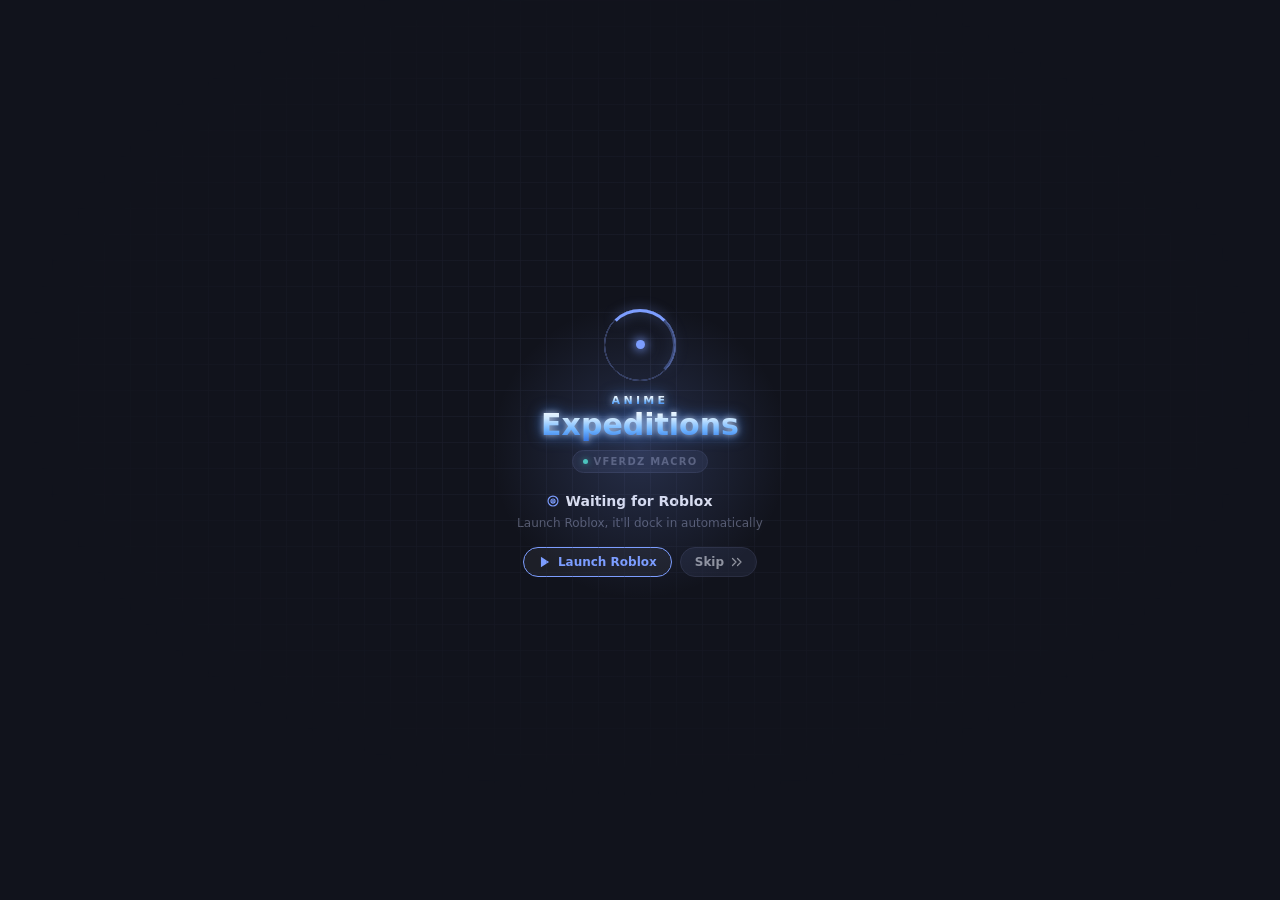
<file: ui/index.html>
<!DOCTYPE html>
<html lang="en">
<head>
<meta charset="UTF-8">
<title>VFERDZ MACRO | Anime Expeditions</title>
<!-- Tailwind is VENDORED locally (ui/tailwind.js), not loaded from
     cdn.tailwindcss.com. The whole layout is Tailwind utility classes, and a
     synchronous <script> to an unreachable CDN (offline, school/work firewall,
     DNS, CDN hiccup) blocks parsing and leaves the UI as unstyled stacked text.
     A local file always resolves, so the app renders identically with no
     internet. Same reason the Google Fonts <link> was dropped -- the CSS below
     falls back to system-ui when Inter/Sora aren't present. -->
<script src="tailwind.js"></script>
<link rel="stylesheet" href="style.css">
</head>
<body class="h-full w-full flex flex-col">
  <!-- Liquid Glass theme's animated backdrop (see #glass-aurora in
       style.css) -- FIRST child on purpose: later siblings paint above it
       with no z-index involvement. display:none outside the theme. -->
  <div id="glass-aurora" aria-hidden="true"><i></i><i></i><i></i></div>
  <!-- Liquid Glass's LENS: an SVG displacement filter the glass panels use
       via backdrop-filter: url(#glass-lens) -- feDisplacementMap bends the
       backdrop at panel rims like real glass (refraction, not just blur;
       Chromium-only, which this WebView2 always is). The map image is
       generated at runtime by ensureLiquidLensMap() in app.js: R/G channels
       encode x/y bend vectors around a rounded-rect edge band. -->
  <svg width="0" height="0" style="position:absolute" aria-hidden="true">
    <filter id="glass-lens" x="0" y="0" width="100%" height="100%" color-interpolation-filters="sRGB">
      <feImage id="glass-lens-map" href="" preserveAspectRatio="none" x="0" y="0" width="100%" height="100%" result="map"/>
      <feDisplacementMap in="SourceGraphic" in2="map" scale="64" xChannelSelector="R" yChannelSelector="G"/>
    </filter>
  </svg>


  <!-- Custom titlebar (frameless window, no native OS chrome). Hidden while the
       waiting screen shows (see showWaiting()/showDocked() in app.js) so the
       loading state reads as just the spinner, not a half-built app shell. -->
  <div id="titlebar" class="pywebview-drag-region flex items-center justify-between px-4 border-b flex-shrink-0"
       style="height: 44px; background: var(--bg-card); border-color: var(--border); display: none;">
    <div class="flex items-center gap-3">
      <div class="flex flex-col items-center" style="line-height: 1;">
        <span class="logo-anime text-[8px] uppercase tracking-widest font-bold">Anime</span>
        <span class="logo-expeditions brand-font text-base font-bold" style="line-height: 1.1;">Expeditions</span>
      </div>
      <span style="color: var(--border);">|</span>
      <span class="text-sm font-semibold" style="color: var(--text-dim);">VFERDZ MACRO</span>
      <button type="button" id="ver-badge" class="ver-badge-btn flex items-center gap-1.5 text-[10px] px-2 py-0.5 rounded-md border font-medium no-drag" style="color: var(--brand); border-color: var(--border); background: var(--bg-surface); cursor: pointer;" title="Click to check for updates" onclick="manualCheckForUpdate()">
        <svg class="w-3 h-3 ver-badge-icon flex-shrink-0" viewBox="0 0 24 24" fill="none" stroke="currentColor" stroke-width="2.2" stroke-linecap="round" stroke-linejoin="round">
          <path d="M21 12a9 9 0 0 1-9 9 9.75 9.75 0 0 1-6.74-2.74L3 16"/>
          <path d="M3 21v-5h5"/>
          <path d="M3 12a9 9 0 0 1 9-9 9.75 9.75 0 0 1 6.74 2.74L21 8"/>
          <path d="M21 3v5h-5"/>
        </svg>
        <span id="ver-badge-text">v0.0.1</span>
      </button>
    </div>

    <div class="flex items-center gap-1 no-drag">
      <button id="nav-dashboard" onclick="switchScreen('dashboard')" class="nav-btn active no-drag" data-tooltip="Dashboard">
        <svg class="w-4 h-4" viewBox="0 0 24 24" fill="none" stroke="currentColor" stroke-width="2">
          <rect x="3" y="3" width="7" height="7" rx="1"/><rect x="14" y="3" width="7" height="7" rx="1"/>
          <rect x="3" y="14" width="7" height="7" rx="1"/><rect x="14" y="14" width="7" height="7" rx="1"/>
        </svg>
      </button>
      <button id="nav-task" onclick="switchScreen('task')" class="nav-btn no-drag" data-tooltip="Task">
        <svg class="w-4 h-4" viewBox="0 0 24 24" fill="none" stroke="currentColor" stroke-width="2">
          <path stroke-linecap="round" stroke-linejoin="round" d="M9 11l3 3L22 4"/>
          <path stroke-linecap="round" stroke-linejoin="round" d="M21 12v7a2 2 0 0 1-2 2H5a2 2 0 0 1-2-2V5a2 2 0 0 1 2-2h11"/>
        </svg>
      </button>
      <button id="nav-creation" onclick="switchScreen('creation')" class="nav-btn no-drag" data-tooltip="Macro Manager">
        <svg class="w-4 h-4" viewBox="0 0 24 24" fill="none" stroke="currentColor" stroke-width="2">
          <path stroke-linecap="round" stroke-linejoin="round" d="M12 4v16M4 12h16"/>
        </svg>
      </button>
      <button id="nav-resource" onclick="switchScreen('resource')" class="nav-btn no-drag" data-tooltip="Resource">
        <svg class="w-4 h-4" viewBox="0 0 24 24" fill="none" stroke="currentColor" stroke-width="2">
          <path stroke-linecap="round" stroke-linejoin="round" d="M12 2l9 5-9 5-9-5 9-5zM3 12l9 5 9-5M3 17l9 5 9-5"/>
        </svg>
      </button>
      <button id="nav-settings" onclick="switchScreen('settings')" class="nav-btn no-drag" data-tooltip="Settings">
        <svg class="w-4 h-4" viewBox="0 0 24 24" fill="none" stroke="currentColor" stroke-width="2">
          <circle cx="12" cy="12" r="3"/>
          <path d="M19.4 15a1.65 1.65 0 0 0 .33 1.82l.06.06a2 2 0 1 1-2.83 2.83l-.06-.06a1.65 1.65 0 0 0-1.82-.33 1.65 1.65 0 0 0-1 1.51V21a2 2 0 1 1-4 0v-.09A1.65 1.65 0 0 0 9 19.4a1.65 1.65 0 0 0-1.82.33l-.06.06a2 2 0 1 1-2.83-2.83l.06-.06a1.65 1.65 0 0 0 .33-1.82 1.65 1.65 0 0 0-1.51-1H3a2 2 0 1 1 0-4h.09A1.65 1.65 0 0 0 4.6 9a1.65 1.65 0 0 0-.33-1.82l-.06-.06a2 2 0 1 1 2.83-2.83l.06.06a1.65 1.65 0 0 0 1.82.33H9a1.65 1.65 0 0 0 1-1.51V3a2 2 0 1 1 4 0v.09a1.65 1.65 0 0 0 1 1.51 1.65 1.65 0 0 0 1.82-.33l.06-.06a2 2 0 1 1 2.83 2.83l-.06.06a1.65 1.65 0 0 0-.33 1.82V9a1.65 1.65 0 0 0 1.51 1H21a2 2 0 1 1 0 4h-.09a1.65 1.65 0 0 0-1.51 1z"/>
        </svg>
      </button>
      <button id="nav-faq" onclick="openFaqModal()" class="nav-btn no-drag" data-tooltip="Help & FAQ">
        <svg class="w-4 h-4" viewBox="0 0 24 24" fill="none" stroke="currentColor" stroke-width="2" stroke-linecap="round" stroke-linejoin="round">
          <circle cx="12" cy="12" r="10"/>
          <path d="M9.09 9a3 3 0 0 1 5.83 1c0 2-3 3-3 3"/>
          <line x1="12" y1="17" x2="12.01" y2="17"/>
        </svg>
      </button>
    </div>

    <div class="flex items-center gap-4 no-drag">
      <div class="flex items-center gap-3 tooltip-left" data-tooltip="Time this session / all-time total">
        <div class="flex flex-col items-end" style="line-height: 1;">
          <span class="text-[8px] uppercase tracking-wider" style="color: var(--text-muted);">Session</span>
          <span id="session-time" class="text-xs font-semibold" style="color: var(--text-dim);">00:00</span>
        </div>
        <div class="flex flex-col items-end" style="line-height: 1;">
          <span class="text-[8px] uppercase tracking-wider" style="color: var(--text-muted);">All Time</span>
          <span id="alltime-time" class="text-xs font-semibold" style="color: var(--lilac);">00:00</span>
        </div>
      </div>
      <div class="flex items-center gap-1 no-drag">
        <button onclick="pywebview.api.minimize_window()" class="titlebar-btn no-drag tooltip-left w-8 h-7 flex items-center justify-center rounded text-sm" style="color: var(--text-dim);" data-tooltip="Minimize">&#8211;</button>
        <button onclick="pywebview.api.close_window()" class="titlebar-btn no-drag tooltip-left w-8 h-7 flex items-center justify-center rounded text-sm" style="color: var(--text-dim);" data-tooltip="Close" onmouseover="this.style.background='var(--rose)'; this.style.color='#fff';" onmouseout="this.style.background=''; this.style.color='var(--text-dim)';">&#10005;</button>
      </div>
    </div>
  </div>

  <!-- ============ COMPACT STRIP (F7) ============
       A slim control bar pinned to the bottom of the (normal, full-size)
       window, shown only while body.compact-mode is set (see
       toggleCompactStrip in app.js). It hides the busy side panel + process
       log via CSS but leaves the docked Roblox exactly where it is -- the
       game stays visible and clickable, nothing about docking is touched. -->
  <div id="compact-strip">
    <span class="cs-status">
      <span class="cs-dot" id="cs-dot"></span>
      <span class="cs-action" id="compact-action">Idle</span>
    </span>
    <div class="cs-btns">
      <button id="cs-start" class="cs-btn cs-start" onclick="startMacro()" data-tooltip="Start">
        <svg viewBox="0 0 24 24" fill="currentColor"><path d="M6.5 4.6c0-1.2 1.3-1.9 2.3-1.3l11 6.9c.9.6.9 2 0 2.6l-11 6.9c-1 .6-2.3-.1-2.3-1.3V4.6z"/></svg>
      </button>
      <button id="cs-pause" class="cs-btn cs-pause" onclick="togglePauseMacro()" data-tooltip="Pause" disabled>
        <svg viewBox="0 0 24 24" fill="currentColor"><rect x="6" y="4.5" width="4" height="15" rx="1.2"/><rect x="14" y="4.5" width="4" height="15" rx="1.2"/></svg>
      </button>
      <button id="cs-stop" class="cs-btn cs-stop" onclick="stopMacro()" data-tooltip="Stop" disabled>
        <svg viewBox="0 0 24 24" fill="currentColor"><rect x="5" y="5" width="14" height="14" rx="2"/></svg>
      </button>
      <button id="cs-expand" class="cs-btn cs-expand" onclick="toggleCompactStrip()" data-tooltip="Back to dashboard (F7)">
        <svg viewBox="0 0 24 24" fill="none" stroke="currentColor" stroke-width="2.2" stroke-linecap="round" stroke-linejoin="round"><path d="M15 3h6v6M9 21H3v-6M21 3l-7 7M3 21l7-7"/></svg>
      </button>
    </div>
  </div>

  <!-- ============ DASHBOARD screen (default): the docked Roblox view ============ -->
  <div id="screen-dashboard" class="flex-1 flex flex-col min-h-0">

    <!-- Shown while the window is still compact and Roblox hasn't been found/docked yet.
         Without this, the compact window showed nothing at all: the two-column
         layout below is 1552px wide and only renders correctly once the window
         has actually expanded to full size, so it stays hidden until then. -->
    <div id="waiting-screen" class="loading-screen flex-1 flex flex-col items-center justify-center">
      <!-- Ambient backdrop: soft brand-tinted wash, a faint scanline grid fading
           toward the edges, and a handful of slow-drifting particles -- all
           purely decorative (pointer-events: none), sized to stay inside the
           compact 400x324 window without pushing the content below it into
           overflow (this screen only shows before the window expands). -->
      <div class="loading-grid"></div>
      <div class="loading-glow"></div>
      <div class="loading-particles">
        <span></span><span></span><span></span><span></span><span></span><span></span>
      </div>

      <!-- Radar-style emblem: a static outer ring, a spinning brand-lit arc,
           a pulsing core, and two outward-expanding "ping" rings -- reads as
           actively searching, which fits "waiting to detect Roblox" better
           than a plain spinner. -->
      <div class="loading-emblem">
        <span class="loading-emblem-ping"></span>
        <span class="loading-emblem-ping loading-emblem-ping-delay"></span>
        <span class="loading-emblem-ring"></span>
        <span class="loading-emblem-arc"></span>
        <span class="loading-emblem-core"></span>
      </div>

      <div class="flex flex-col items-center" style="margin-top: 14px; line-height: 1;">
        <span class="logo-anime text-[11px] uppercase tracking-[0.3em] font-bold">Anime</span>
        <span class="logo-expeditions brand-font text-3xl font-bold" style="line-height: 1.15; margin-top: 2px;">Expeditions</span>
      </div>

      <div class="loading-tag" style="margin-top: 8px;">
        <span class="loading-tag-dot"></span>VFERDZ MACRO
      </div>

      <div class="flex items-center gap-1.5 text-sm font-semibold" style="color: var(--text); margin-top: 18px;">
        <svg class="w-3.5 h-3.5 flex-shrink-0" viewBox="0 0 24 24" fill="none" stroke="var(--brand)" stroke-width="2">
          <circle cx="12" cy="12" r="8.5"/><circle cx="12" cy="12" r="3.5"/><circle cx="12" cy="12" r="0.6" fill="var(--brand)"/>
        </svg>
        Waiting for Roblox<span class="loading-dots"><span>.</span><span>.</span><span>.</span></span>
      </div>
      <div class="text-xs font-medium" style="color: var(--text-muted); margin-top: 4px;">Launch Roblox, it'll dock in automatically</div>

      <div class="flex items-center gap-2" style="margin-top: 16px;">
        <button onclick="launchRoblox()" class="loading-skip-btn flex items-center gap-1.5 text-xs font-semibold px-3.5 py-1.5 rounded-full border transition"
                style="color: var(--brand); border-color: var(--brand); background: rgba(255, 255, 255, 0.05);"
                onmouseover="this.style.background='var(--brand)'; this.style.color='#000';"
                onmouseout="this.style.background='rgba(255, 255, 255, 0.05)'; this.style.color='var(--brand)';">
          <svg class="w-3.5 h-3.5" viewBox="0 0 24 24" fill="currentColor">
            <polygon points="5 3 19 12 5 21 5 3"/>
          </svg>
          Launch Roblox
        </button>

        <button onclick="skipWaiting()" class="loading-skip-btn flex items-center gap-1.5 text-xs font-semibold px-3.5 py-1.5 rounded-full border transition"
                style="color: var(--text-dim); border-color: var(--border); background: var(--bg-surface);"
                onmouseover="this.style.borderColor='var(--brand)'; this.style.color='var(--text)';"
                onmouseout="this.style.borderColor='var(--border)'; this.style.color='var(--text-dim)';">
          Skip
          <svg class="w-3 h-3" viewBox="0 0 24 24" fill="none" stroke="currentColor" stroke-width="2.5">
            <path stroke-linecap="round" stroke-linejoin="round" d="M5 5l7 7-7 7M15 5l7 7-7 7"/>
          </svg>
        </button>
      </div>

      <div id="ver-badge-loading" class="text-[10px] font-semibold" style="color: var(--text-muted); margin-top: 14px; letter-spacing: 0.04em;"></div>
    </div>

    <div id="main-layout" class="flex-1 flex min-h-0" style="display: none;">
      <!-- Left column: game-slot is empty on purpose, Roblox is docked here as a
           native child window, directly beneath this DOM (not inside it). Logs
           sit below it, using the width Roblox doesn't need for its own height. -->
      <div class="flex flex-col flex-shrink-0" style="width: 1152px;">
        <div id="game-slot" style="height: 756px; flex-shrink: 0;"></div>
        <div id="dash-log" class="flex-1 flex flex-col p-3 min-h-0">
          <section class="rp-panel rp-panel-fill">
            <header class="rp-panel-head">
              <span class="rp-head-tag" style="--rp-tag: var(--brand);">Live</span>
              <span class="rp-head-title">Process Log</span>
              <span class="rp-head-rule"></span>
              <div class="flex items-center gap-3 flex-shrink-0">
                <button onclick="popOutLogs()" class="log-toolbar-btn flex items-center gap-1 text-[10px] font-semibold"
                        style="color: var(--text-muted);" title="Open logs in their own window">
                  <svg class="w-3 h-3" viewBox="0 0 24 24" fill="none" stroke="currentColor" stroke-width="2">
                    <path stroke-linecap="round" stroke-linejoin="round" d="M18 13v6a2 2 0 0 1-2 2H5a2 2 0 0 1-2-2V8a2 2 0 0 1 2-2h6"/>
                    <polyline points="15 3 21 3 21 9"/>
                    <line x1="10" y1="14" x2="21" y2="3"/>
                  </svg>
                  Pop Out
                </button>
                <button onclick="clearLogs()" class="log-toolbar-btn text-[10px] font-semibold"
                        style="color: var(--text-muted);" title="Clear logs">Clear</button>
              </div>
            </header>
            <div id="log-list" class="rp-log-list overflow-y-auto font-mono font-medium text-[11px] p-2 space-y-0.5"
                 style="color: var(--text-dim);">
              <div>&gt; Waiting for macro to start...</div>
            </div>
            <!-- Shown only while you have scrolled away from the newest line
                 (see ui/log_view.js). The log stops auto-following as soon as
                 you scroll up, so this is what tells you lines are still
                 arriving, and how many you have not seen. -->
            <button id="log-jump" class="log-jump" onclick="jumpLogToLatest()" title="Jump to the newest line">
              <svg viewBox="0 0 24 24" fill="none" stroke="currentColor" stroke-width="2.5"
                   stroke-linecap="round" stroke-linejoin="round">
                <polyline points="6 9 12 15 18 9"/>
              </svg>
              <span id="log-jump-count">0</span> new
            </button>
          </section>
        </div>
      </div>

      <div id="dash-side" class="flex flex-col p-3 gap-3 min-h-0 overflow-y-auto" style="width: 400px; flex-shrink: 0;">
        <!-- Status readout: hero Action row + ledger rows with dotted leaders.
             Wrapped in .rp-hoverpanel so the extra detail rows (.rp-rows-extra)
             can be absolutely positioned and overlay the panels below on hover
             instead of pushing them down -- see .rp-rows-extra in style.css. -->
        <div class="rp-hoverpanel">
        <section class="rp-panel">
          <header class="rp-panel-head">
            <span class="rp-head-tag" style="--rp-tag: var(--lilac);">Live</span>
            <span class="rp-head-title">Status Readout</span>
            <span class="rp-head-rule"></span>
            <span class="rp-expand-hint" title="Hover for more detail">&#9662; details</span>
          </header>
          <div class="rp-hero">
            <span class="rp-pulse"></span>
            <div>
              <div class="rp-hero-label">Action</div>
              <div class="rp-hero-value" id="stat-action">Idle</div>
            </div>
          </div>
          <div class="rp-rows">
            <div class="rp-row">
              <span class="rp-mark" style="--rp-mk: var(--lilac);"></span>
              <span class="rp-row-label">Current Task</span>
              <span class="rp-leader"></span>
              <span class="rp-row-value" id="stat-current-task">-</span>
            </div>
            <div class="rp-row">
              <span class="rp-mark" style="--rp-mk: var(--teal);"></span>
              <span class="rp-row-label">Repeat</span>
              <span class="rp-leader"></span>
              <span class="rp-row-value" id="stat-current-repeat">-</span>
            </div>
            <div class="rp-row">
              <span class="rp-mark" style="--rp-mk: var(--brand);"></span>
              <span class="rp-row-label">Map</span>
              <span class="rp-leader"></span>
              <span class="rp-row-value" id="stat-map">-</span>
            </div>
            <div class="rp-row">
              <span class="rp-mark" style="--rp-mk: var(--amber);"></span>
              <span class="rp-row-label">Last Run</span>
              <span class="rp-leader"></span>
              <span class="rp-row-value" id="stat-last-run">-</span>
            </div>
            <div class="rp-row">
              <span class="rp-mark" style="--rp-mk: var(--teal);"></span>
              <span class="rp-row-label">Runs / Hour</span>
              <span class="rp-leader"></span>
              <span class="rp-row-value" id="stat-runs-per-hour">-</span>
            </div>
            <div class="rp-row">
              <span class="rp-mark" style="--rp-mk: var(--slate);"></span>
              <span class="rp-row-label">Time Until Challenge</span>
              <span class="rp-leader"></span>
              <span class="rp-row-value" id="stat-challenge">Disabled</span>
            </div>
          </div>
        </section>
        <!-- Hidden by default (max-height/opacity transition, see style.css);
             reveals on hovering .rp-hoverpanel. Absolutely positioned so it
             overlays the Scoreboard panel below instead of displacing it. -->
        <div class="rp-rows-extra">
          <div class="rp-rows">
            <div class="rp-row">
              <span class="rp-mark" style="--rp-mk: var(--brand);"></span>
              <span class="rp-row-label">Mode</span>
              <span class="rp-leader"></span>
              <span class="rp-row-value" id="stat-mode">-</span>
            </div>
            <div class="rp-row">
              <span class="rp-mark" style="--rp-mk: var(--teal);"></span>
              <span class="rp-row-label">Stage</span>
              <span class="rp-leader"></span>
              <span class="rp-row-value" id="stat-stage">-</span>
            </div>
            <div class="rp-row">
              <span class="rp-mark" style="--rp-mk: var(--amber);"></span>
              <span class="rp-row-label">Difficulty</span>
              <span class="rp-leader"></span>
              <span class="rp-row-value" id="stat-difficulty">-</span>
            </div>
            <div class="rp-row">
              <span class="rp-mark" style="--rp-mk: var(--slate);"></span>
              <span class="rp-row-label">Play Mode</span>
              <span class="rp-leader"></span>
              <span class="rp-row-value" id="stat-play-mode">-</span>
            </div>
            <div class="rp-row">
              <span class="rp-mark" style="--rp-mk: var(--lilac);"></span>
              <span class="rp-row-label">Macro</span>
              <span class="rp-leader"></span>
              <span class="rp-row-value" id="stat-macro">-</span>
            </div>
          </div>
        </div>
        </div>

        <!-- Scoreboard: session up top, split ratio bars, lifetime footer strip. -->
        <section class="rp-panel">
          <header class="rp-panel-head">
            <span class="rp-head-tag" style="--rp-tag: var(--teal);">Session</span>
            <span class="rp-head-title">Scoreboard</span>
            <span class="rp-head-rule"></span>
          </header>
          <div class="rp-score">
            <div class="rp-score-cell">
              <div class="rp-score-num" id="stat-wins" style="color: var(--teal);">0</div>
              <div class="rp-score-cap">Wins</div>
              <div class="rp-score-sub"><span id="stat-alltime-wins">0</span> all-time</div>
            </div>
            <div class="rp-score-cell">
              <div class="rp-score-rate" id="stat-winrate">-</div>
              <div class="rp-score-cap">Win Rate</div>
              <div class="rp-score-sub"><span id="stat-alltime-winrate">-</span> all-time</div>
            </div>
            <div class="rp-score-cell">
              <div class="rp-score-num" id="stat-losses" style="color: var(--rose);">0</div>
              <div class="rp-score-cap">Losses</div>
              <div class="rp-score-sub"><span id="stat-alltime-losses">0</span> all-time</div>
            </div>
          </div>
          <div class="rp-ratio">
            <div class="rp-ratio-row">
              <span class="rp-ratio-tag">Session</span>
              <div class="rp-track">
                <div id="bar-session-wins" class="rp-seg rp-seg-w" style="width: 0%;"></div>
                <div id="bar-session-losses" class="rp-seg rp-seg-l" style="width: 0%;"></div>
              </div>
            </div>
            <div class="rp-ratio-row">
              <span class="rp-ratio-tag">All Time</span>
              <div class="rp-track">
                <div id="bar-alltime-wins" class="rp-seg rp-seg-w" style="width: 0%;"></div>
                <div id="bar-alltime-losses" class="rp-seg rp-seg-l" style="width: 0%;"></div>
              </div>
            </div>
          </div>
          <div class="rp-foot">
            <b id="stat-total-runs">0 total runs</b>
            <span class="rp-foot-sep">&middot;</span>
            <span>lifetime record</span>
          </div>
        </section>

        <!-- Controls: one primary command, one quiet one. -->
        <section class="rp-panel">
          <header class="rp-panel-head">
            <span class="rp-head-tag" style="--rp-tag: var(--brand);">Macro</span>
            <span class="rp-head-title">Controls</span>
            <span class="rp-head-rule"></span>
          </header>
          <div id="task-grid" class="rp-controls">
            <button id="btn-macro-start" class="rp-btn rp-btn-start ui-btn-glow" onclick="startMacro()">
              <svg class="w-4 h-4" viewBox="0 0 24 24" fill="currentColor">
                <path d="M6.5 4.6c0-1.2 1.3-1.9 2.3-1.3l11 6.9c.9.6.9 2 0 2.6l-11 6.9c-1 .6-2.3-.1-2.3-1.3V4.6z"/>
              </svg>
              Start
              <span id="btn-macro-start-key" class="rp-btn-hotkey"></span>
            </button>
            <button id="btn-macro-pause" class="rp-btn rp-btn-pause ui-btn-glow" onclick="togglePauseMacro()" disabled>
              <svg class="w-4 h-4" viewBox="0 0 24 24" fill="currentColor">
                <rect x="6" y="4.5" width="4" height="15" rx="1.2"/>
                <rect x="14" y="4.5" width="4" height="15" rx="1.2"/>
              </svg>
              <span id="btn-macro-pause-label">Pause</span>
              <span id="btn-macro-pause-key" class="rp-btn-hotkey"></span>
            </button>
            <button id="btn-macro-stop" class="rp-btn rp-btn-stop ui-btn-glow" onclick="stopMacro()" disabled>
              <svg class="w-4 h-4" viewBox="0 0 24 24" fill="currentColor">
                <rect x="5" y="5" width="14" height="14" rx="2"/>
              </svg>
              Stop
              <span id="btn-macro-stop-key" class="rp-btn-hotkey"></span>
            </button>
          </div>
        </section>

        <!-- Run history: fills the remaining rail height, scrolls internally. -->
        <section class="rp-panel rp-panel-fill" style="min-height: 120px;">
          <header class="rp-panel-head">
            <span class="rp-head-tag" style="--rp-tag: var(--amber);">Session</span>
            <span class="rp-head-title">Run History</span>
            <span class="rp-head-rule"></span>
            <span id="run-history-count" class="text-[10px] font-semibold flex-shrink-0" style="color: var(--text-muted);"></span>
          </header>
          <div id="run-history-list" class="rp-log-list overflow-y-auto" style="padding: 4px 0 6px;">
            <div class="rh-empty">No runs yet</div>
          </div>
        </section>
      </div>
    </div>
  </div>

  <!-- ============ TASK screen: queue (left) + labeled builder (right) ============
       Split view: the left list is just the run order -- compact rows, drag to
       reorder -- while every editing control lives in the right Builder panel
       with a proper label over each field (the old all-in-one cards were rows
       of bare dropdowns you had to decode). -->
  <div id="screen-task" class="flex-1 flex min-h-0 p-3 gap-3" style="display: none;">
    <div class="flex flex-col min-h-0" style="flex: 1.1;">
      <section class="rp-panel rp-panel-fill">
        <header class="rp-panel-head">
          <span class="rp-head-tag" style="--rp-tag: var(--brand);">Macro</span>
          <span class="rp-head-title">Task Queue</span>
          <span class="rp-head-rule"></span>
          <span id="task-queue-count" class="text-[10px] font-semibold flex-shrink-0" style="color: var(--text-muted);"></span>
        </header>

        <div class="flex items-center gap-2 px-3 py-2 flex-shrink-0" style="border-bottom: 1px solid var(--border);">
          <button class="task-toolbar-btn add" onclick="addTaskCard()">+ Add Task</button>
          <button class="task-toolbar-btn" onclick="importTasks()" title="Load tasks (and their macros) from a shared .json file">Import</button>
          <button class="task-toolbar-btn" onclick="exportTasks()" title="Save this queue + its macros to a .json file to back up or share">Export</button>
          <span class="flex-1"></span>
          <button class="task-toolbar-btn danger" onclick="clearTaskQueue()">Clear All</button>
        </div>

        <!-- Saved queues. Export/Import above writes a file through a native
             dialog (for sharing a queue with someone else); this is the
             on-this-machine version -- name the queue you're running now,
             pick it back off the dropdown later. See core/task_presets.py. -->
        <div class="flex items-center gap-2 px-3 py-2 flex-shrink-0" style="border-bottom: 1px solid var(--border);">
          <span class="text-[10px] font-semibold flex-shrink-0" style="color: var(--text-muted);">PRESET</span>
          <select id="task-preset-select" class="task-select" style="flex: 1; min-width: 0;"
                  onchange="onTaskPresetPicked()" title="Saved task queues on this machine">
            <option value="">No saved presets</option>
          </select>
          <button class="task-toolbar-btn" onclick="loadTaskPreset()"
                  title="Replace the queue above with the selected preset">Load</button>
          <!-- A DOM input, not window.prompt() -- prompt() is blocked in
               WebView2, and this matches how the Macro Manager takes a
               template name (#template-name). -->
          <input id="task-preset-name" class="task-select" style="width: 150px;"
                 placeholder="Preset name" onkeydown="if (event.key === 'Enter') saveTaskPreset()">
          <button class="task-toolbar-btn add" onclick="saveTaskPreset()"
                  title="Save the current queue under the name on the left">Save</button>
          <button class="task-toolbar-btn danger" onclick="deleteTaskPreset()"
                  title="Delete the selected preset">Delete</button>
          <!-- Presets are plain .json files, so renaming/backing up/copying one
               in from another machine is just file management. -->
          <button class="task-toolbar-btn" onclick="openTaskPresetsFolder()"
                  title="Open the folder these presets are saved in">Folder</button>
        </div>

        <div id="task-list" class="flex-1 overflow-y-auto p-2" style="min-height: 0;">
          <div class="rh-empty">No tasks yet -- click "+ Add Task" to queue one.</div>
        </div>
      </section>
    </div>

    <div class="flex flex-col min-h-0" style="flex: 1;">
      <section class="rp-panel rp-panel-fill">
        <header class="rp-panel-head">
          <span class="rp-head-tag" style="--rp-tag: var(--lilac);">Editor</span>
          <span class="rp-head-title">Task Builder</span>
          <span class="rp-head-rule"></span>
        </header>
        <div id="task-builder" class="flex-1 overflow-y-auto p-3" style="min-height: 0;">
          <div class="rh-empty">Select a task on the left to edit it.</div>
        </div>
      </section>
    </div>
  </div>

  <!-- ============ CREATION screen: block-based routine builder ============ -->
  <div id="screen-creation" class="flex-1 flex min-h-0" style="display: none;">
    <div class="flex flex-col flex-shrink-0 p-3 gap-2 border-r" style="width: 190px; border-color: var(--border);">
      <h2 class="text-[10px] uppercase tracking-widest font-semibold mb-1" style="color: var(--text-muted);">Blocks</h2>
      <div id="block-palette" class="flex flex-col gap-2"></div>
      <p class="text-[10px] mt-2" style="color: var(--text-muted);">Drag a block into a phase below, drag rows to reorder.</p>
    </div>

    <div class="flex-1 flex flex-col p-3 gap-2 min-h-0">
      <div class="flex items-center gap-2 flex-shrink-0">
        <input id="template-name" class="task-select" style="width: 170px;" placeholder="Template name">
        <button onclick="saveCurrentTemplate()" class="task-toolbar-btn add">Save</button>
        <select id="template-select" class="task-select" style="width: 170px;" onchange="loadSelectedTemplate()">
          <option value="">Load...</option>
        </select>
        <button onclick="newTemplate()" class="task-toolbar-btn" title="Clear the editor and start a new template">New</button>
        <button onclick="openExamples()" class="task-toolbar-btn" title="Start from a ready-made routine instead of a blank editor">Examples</button>
        <button onclick="deleteSelectedTemplate()" class="task-toolbar-btn danger" title="Delete the loaded template">Delete</button>
        <button onclick="importTemplates()" class="task-toolbar-btn" title="Load templates from a shared .json file">Import File</button>
        <button onclick="exportTemplates()" class="task-toolbar-btn" title="Save every template to a .json file to back up or share">Export File</button>
        <button onclick="openShareCodeModal('import')" class="task-toolbar-btn primary" title="Import templates via code string, raw JSON, or web link">Import Code</button>
        <button onclick="openShareCodeModal('export')" class="task-toolbar-btn primary" title="Share templates via compressed code string or web link">Share Code</button>
        <span class="flex-1"></span>
        <!-- Team Loadout lives with the template (it's part of what the routine
             runs with), not on each Task card -- the task just picks a template
             and the loadout comes along with it. Rendered by
             renderCreationLoadout() so the Equipment toggle can appear only
             once a team is actually chosen. -->
        <div id="creation-loadout" class="flex items-center gap-2"></div>
      </div>
      <div id="creation-phases" class="flex-1 overflow-y-auto flex flex-col gap-2"></div>
    </div>
  </div>

  <!-- Regular Challenge now lives inside the RESOURCE screen below (its Story
       Maps config in #challenge-maps-modal). Rendered by renderChallengeScreen(). -->

  <!-- ============ RESOURCE screen ============
       A hub for auto resource actions. Today: Auto Crafting (interleaved like
       Challenge -- after every N qualifying wins it runs one crafting pass).
       Future sections (Auto Fuel, Gold, Geode, ...) slot in as sibling blocks
       below Auto Crafting -- a label + setting-rows, same shape. Rendered by
       renderCraftingScreen() in app.js; settings live in settings.json under
       "crafting" (see main.py's get_crafting_settings / core/runner_crafting.py).
       The sprite list itself lives in the #crafting-sprites-modal to keep this
       screen clean. The "Run now" test lives in Settings > Debug. -->
  <div id="screen-resource" class="flex-1 flex min-h-0 p-3 gap-3" style="display: none;">
    <div class="flex flex-col min-h-0" style="flex: 1;">
      <section class="rp-panel rp-panel-fill">
        <header class="rp-panel-head">
          <span class="rp-head-tag" style="--rp-tag: var(--teal);">Auto</span>
          <span class="rp-head-title">Resource</span>
          <span class="rp-head-rule"></span>
        </header>
        <div class="p-3 flex flex-col gap-3 overflow-y-auto" style="min-height: 0;">

          <!-- ── Auto Crafting ── -->
          <details id="resource-card-crafting" class="resource-card">
            <summary class="resource-card-head">
              <span class="resource-card-icon">C</span>
              <span class="resource-card-copy">
                <span class="resource-card-title">Auto Crafting</span>
                <span id="resource-crafting-details" class="resource-card-desc">No sprites selected.</span>
              </span>
              <span id="resource-crafting-summary" class="resource-card-state">Disabled</span>
              <span class="resource-card-chevron">&#8250;</span>
            </summary>
            <div class="resource-card-body">

          <div class="setting-row" style="padding: 10px 0;">
            <div>
              <div class="setting-label">Enable Auto Crafting</div>
              <div class="setting-desc">After every N qualifying wins, leaves to the Crafting area, crafts your chosen sprites, then resumes farming.</div>
            </div>
            <button id="toggle-crafting-enabled" class="toggle-switch" onclick="toggleCraftingEnabled(this)"></button>
          </div>

          <div class="setting-row" style="padding: 10px 0;">
            <div>
              <div class="setting-label">Craft every</div>
              <div class="setting-desc">Wins that count: <b>Mastery</b> (Story) and <b>Challenge</b> victories. Progress: <span id="crafting-progress">0 / 20</span>.</div>
            </div>
            <div class="challenge-count-group">
              <input id="crafting-every" type="number" class="block-input" min="1" max="999" style="width: 64px;" value="20" onchange="setCraftingEvery(this.value)">
              <span class="challenge-count-sep">wins</span>
            </div>
          </div>

          <div class="setting-row" style="padding: 10px 0;">
            <div>
              <div class="setting-label">Sprites to Craft</div>
              <div class="setting-desc">Pick which sprites to craft, their amounts, and the priority order.</div>
            </div>
            <button class="task-toolbar-btn" onclick="openCraftingSprites()">Choose sprites</button>
          </div>

          <div class="setting-row" style="padding: 10px 0;">
            <div>
              <div class="setting-label">Reset Progress</div>
              <div class="setting-desc">Set the win counter back to 0.</div>
            </div>
            <button class="task-toolbar-btn danger" onclick="resetCraftingCount()">Reset</button>
          </div>
            </div>
          </details>

          <!-- Auto Fuel -->
          <details id="resource-card-fuel" class="resource-card">
            <summary class="resource-card-head">
              <span class="resource-card-icon">F</span>
              <span class="resource-card-copy">
                <span class="resource-card-title">Auto Fuel</span>
                <span id="resource-fuel-details" class="resource-card-desc">Resource Drill: Off | Gold Mine: Off</span>
              </span>
              <span id="resource-fuel-summary" class="resource-card-state">Disabled</span>
              <span class="resource-card-chevron">&#8250;</span>
            </summary>
            <div class="resource-card-body">

          <div class="setting-row" style="padding: 10px 0;">
            <div>
              <div class="setting-label">Enable Auto Fuel <span id="fuel-summary-status" class="challenge-ready-chip">Disabled</span></div>
              <div class="setting-desc">Refills at safe Task Queue boundaries: Auto uses Max after 8 hours or numeric fuel duration; custom interval overrides both resources.</div>
            </div>
            <button id="toggle-fuel-enabled" class="toggle-switch" onclick="toggleFuelEnabled(this)"></button>
          </div>

          <div class="setting-row" style="padding: 10px 0;">
            <div>
              <div class="setting-label">Refill every</div>
              <div class="setting-desc">Enter a value to choose your wait time. Auto uses 8 hours for Max or the selected numeric fuel duration.</div>
            </div>
            <div class="fuel-amount-control">
              <div id="fuel-interval-controls" class="flex items-center gap-2">
                <input id="fuel-interval-value" type="number" class="block-input" min="1" placeholder="30" style="width: 72px;"
                       onchange="setFuelIntervalValue()">
                <select id="fuel-interval-unit" class="task-select" onchange="setFuelIntervalValue()">
                  <option value="minutes">Minutes</option>
                  <option value="hours">Hours</option>
                </select>
              </div>
              <button type="button" id="fuel-interval-auto" class="seg-btn" onclick="setFuelIntervalAuto(this)">Auto</button>
            </div>
          </div>

          <div class="setting-row" style="padding: 10px 0;">
            <div>
              <div class="setting-label">Resource Drill <span id="fuel-resource-drill-status" class="challenge-ready-chip">Disabled</span></div>
              <div class="setting-desc">Next refill: <span id="fuel-resource-drill-timer">Disabled</span>.</div>
            </div>
            <div class="fuel-resource-controls">
              <div class="fuel-enable-control">
                <button id="fuel-resource-drill-enabled" class="toggle-switch"
                        onclick="toggleFuelResourceEnabled('resource_drill', this)"></button>
                <div>
                  <div class="fuel-control-title">Refill this resource</div>
                  <div class="fuel-control-hint">Include in Auto Fuel</div>
                </div>
              </div>
              <div class="fuel-control-divider"></div>
              <div class="fuel-amount-control">
                <div class="fuel-control-title">Fuel amount</div>
                <div class="flex items-center gap-2">
                  <div class="seg-toggle" style="width: auto;">
                    <button type="button" id="fuel-resource-drill-max" class="seg-btn" onclick="setFuelAmountMode('resource_drill', 'max')">Max</button>
                    <button type="button" id="fuel-resource-drill-number" class="seg-btn" onclick="setFuelAmountMode('resource_drill', 'number')">Number</button>
                  </div>
                  <input id="fuel-resource-drill-amount" type="number" class="block-input" min="1" max="100" style="width: 72px;"
                         onchange="setFuelResourceAmount('resource_drill', this.value)">
                </div>
              </div>
            </div>
          </div>

          <div class="setting-row" style="padding: 10px 0;">
            <div>
              <div class="setting-label">Gold Mine <span id="fuel-gold-mine-status" class="challenge-ready-chip">Disabled</span></div>
              <div class="setting-desc">Next refill: <span id="fuel-gold-mine-timer">Disabled</span>.</div>
            </div>
            <div class="fuel-resource-controls">
              <div class="fuel-enable-control">
                <button id="fuel-gold-mine-enabled" class="toggle-switch"
                        onclick="toggleFuelResourceEnabled('gold_mine', this)"></button>
                <div>
                  <div class="fuel-control-title">Refill this resource</div>
                  <div class="fuel-control-hint">Include in Auto Fuel</div>
                </div>
              </div>
              <div class="fuel-control-divider"></div>
              <div class="fuel-amount-control">
                <div class="fuel-control-title">Fuel amount</div>
                <div class="flex items-center gap-2">
                  <div class="seg-toggle" style="width: auto;">
                    <button type="button" id="fuel-gold-mine-max" class="seg-btn" onclick="setFuelAmountMode('gold_mine', 'max')">Max</button>
                    <button type="button" id="fuel-gold-mine-number" class="seg-btn" onclick="setFuelAmountMode('gold_mine', 'number')">Number</button>
                  </div>
                  <input id="fuel-gold-mine-amount" type="number" class="block-input" min="1" max="100" style="width: 72px;"
                         onchange="setFuelResourceAmount('gold_mine', this.value)">
                </div>
              </div>
            </div>
          </div>

          <div class="setting-row" style="padding: 10px 0;">
            <div>
              <div class="setting-label">Walking Paths</div>
              <div class="setting-desc">Record and assign the three routes used inside Expedition Hub.</div>
            </div>
            <button class="task-toolbar-btn" onclick="openFuelPaths()">Configure paths</button>
          </div>

          <div class="setting-row" style="padding: 10px 0;">
            <div>
              <div class="setting-label">Reset Fuel Timer</div>
              <div class="setting-desc">Makes every enabled resource ready for an immediate refill.</div>
            </div>
            <button class="task-toolbar-btn danger" onclick="resetFuelTimer()">Reset</button>
          </div>
            </div>
          </details>

          <!-- Auto Shop -->
          <details id="resource-card-auto-shop" class="resource-card">
            <summary class="resource-card-head">
              <span class="resource-card-icon">S</span>
              <span class="resource-card-copy">
                <span class="resource-card-title">Auto Shop</span>
                <span id="resource-auto-shop-details" class="resource-card-desc">Gold Shop: 0 enabled</span>
              </span>
              <span id="resource-auto-shop-summary" class="resource-card-state">Disabled</span>
              <span class="resource-card-chevron">&#8250;</span>
            </summary>
            <div class="resource-card-body">
              <div class="setting-row" style="padding: 10px 0;">
                <div>
                  <div class="setting-label">Enable Auto Shop</div>
                  <div class="setting-desc">Runs enabled shops at safe Task Queue boundaries and resets daily progress at 00:00 UTC.</div>
                </div>
                <button id="toggle-auto-shop-enabled" class="toggle-switch" onclick="toggleAutoShopEnabled(this)"></button>
              </div>

              <div class="setting-row" style="padding: 10px 0;">
                <div>
                  <div class="setting-label">Gold Shop</div>
                  <div class="setting-desc">Choose how many to buy on each pass. Numeric quantities repeat on later passes until sold out.</div>
                </div>
                <button id="toggle-gold-shop-enabled" class="toggle-switch"
                        onclick="toggleAutoShopShopEnabled('gold_shop', this)"></button>
              </div>

              <div>
                <div class="wh-hint" style="margin-bottom: 6px;">Items are checked in this order. Max buys the remaining stock once.</div>
                <div id="auto-shop-gold-items" class="flex flex-col gap-1.5"></div>
              </div>
            </div>
          </details>

          <!-- ── Auto Challenge ── -->
          <details id="resource-card-challenge" class="resource-card">
            <summary class="resource-card-head">
              <span class="resource-card-icon">CH</span>
              <span class="resource-card-copy">
                <span class="resource-card-title">Auto Challenge</span>
                <span id="resource-challenge-details" class="resource-card-desc">Daily: Off | Regular: Off</span>
              </span>
              <span id="resource-challenge-summary" class="resource-card-state">Disabled</span>
              <span class="resource-card-chevron">&#8250;</span>
            </summary>
            <div class="resource-card-body">

          <div id="challenge-setup-warning" class="resource-setup-warning" style="display: none;"></div>

          <div class="setting-row" style="padding: 10px 0;">
            <div>
              <div class="setting-label">Story Map Setup</div>
              <div class="setting-desc">Assign a Macro Operation to each Story map the challenge can land on.</div>
            </div>
            <button class="task-toolbar-btn" onclick="openChallengeMaps()">Story maps</button>
          </div>

          <div class="setting-row" style="padding: 10px 0;">
            <div>
              <div class="setting-label">Reset Challenge Status Now</div>
              <div class="setting-desc">UTC game day: <span id="challenge-last-reset">-</span>. Clears Daily completion, counts, and cooldowns.</div>
            </div>
            <button class="task-toolbar-btn danger" onclick="resetChallengeCounts()">Reset</button>
          </div>

          <div class="setting-row" style="padding: 10px 0;">
            <div>
              <div class="setting-label">Enable Daily Challenge <span id="daily-challenge-status" class="challenge-ready-chip">Ready</span></div>
              <div class="setting-desc">Runs the once-per-game-day Daily Challenge first. Uses Story Map Setup and resets at 00:00 UTC.</div>
            </div>
            <div class="flex items-center gap-2">
              <div class="challenge-count-group" title="Set to 1 if today's Daily Challenge was already completed manually">
                <input id="daily-challenge-count" type="number" class="block-input" min="0" max="1" style="width: 52px;" value="0"
                       onchange="setDailyChallengeCount(this.value)">
                <span class="challenge-count-sep">/ 1</span>
              </div>
              <button id="toggle-daily-challenge-enabled" class="toggle-switch" onclick="toggleDailyChallengeEnabled(this)"></button>
            </div>
          </div>

          <div class="setting-row" style="padding: 10px 0;">
            <div>
              <div class="setting-label">Enable Regular Challenge</div>
              <div class="setting-desc">Runs every ready stage once, before the Task Queue, each time you press Start.</div>
            </div>
            <button id="toggle-challenge-enabled" class="toggle-switch" onclick="toggleChallengeEnabled(this)"></button>
          </div>

          <div class="setting-row" style="padding: 10px 0;">
            <div>
              <div class="setting-label">Challenge Play Mode</div>
              <div class="setting-desc">Solo or Matchmaking for Daily and Regular Challenge.</div>
            </div>
            <div class="seg-toggle" style="width: auto;">
              <button type="button" id="challenge-mode-solo" class="seg-btn" onclick="setChallengePlayMode('solo')">Solo</button>
              <button type="button" id="challenge-mode-matchmaking" class="seg-btn" onclick="setChallengePlayMode('matchmaking')">Matchmaking</button>
            </div>
          </div>

          <div>
            <div class="wh-hint" style="margin-bottom: 6px;">Resets every :00 / :30 -- pick which of the 3 stage slots to attempt below.</div>
            <div id="challenge-stage-list" class="flex flex-col gap-1.5"></div>
          </div>
            </div>
          </details>

          <details id="resource-card-global-story" class="resource-card">
            <summary class="resource-card-head">
              <span class="resource-card-icon">GS</span>
              <span class="resource-card-copy">
                <span class="resource-card-title">Global Story Map Setup</span>
                <span class="resource-card-desc">Macro Operations for random Story events and future Story updates.</span>
              </span>
              <span id="resource-global-story-summary" class="resource-card-state">Not configured</span>
              <span class="resource-card-chevron">&#8250;</span>
            </summary>
            <div class="resource-card-body">
              <div id="global-story-setup-warning" class="resource-setup-warning" style="display: none;"></div>
              <div class="setting-row" style="padding: 10px 0;">
                <div>
                  <div class="setting-label">Story Map Setup</div>
                  <div class="setting-desc">Assign the Macro Operation used by Eclipsed Infinite, Golden Hour, and future random Story events.</div>
                </div>
                <button class="task-toolbar-btn" onclick="openGlobalStoryMaps()">Story maps</button>
              </div>
            </div>
          </details>

          <!-- Auto Bounty -->
          <details id="resource-card-bounty" class="resource-card">
            <summary class="resource-card-head">
              <span class="resource-card-icon">B</span>
              <span class="resource-card-copy">
                <span class="resource-card-title">Auto Bounty</span>
                <span class="resource-card-desc">Complete supported Bounty Board objectives before other automation.</span>
              </span>
              <span id="resource-bounty-summary" class="resource-card-state">Disabled</span>
              <span class="resource-card-chevron">&#8250;</span>
            </summary>
            <div class="resource-card-body">

          <div id="bounty-setup-warning" class="resource-setup-warning" style="display: none;"></div>

          <div class="setting-row" style="padding: 10px 0;">
            <div>
              <div class="setting-label">Enable Auto Bounty</div>
              <div class="setting-desc">Checks the Event Bounty Board before Challenge and runs supported Clear Wave or Hard objectives.</div>
            </div>
            <button id="toggle-bounty-enabled" class="toggle-switch" onclick="toggleBountyEnabled(this)"></button>
          </div>

          <div class="setting-row" style="padding: 10px 0;">
            <div>
              <div class="setting-label">Auto Mythic Bounty</div>
              <div class="setting-desc">Rerolls each eligible card until its card title verifies as Mythic.</div>
            </div>
            <button id="toggle-bounty-mythic" class="toggle-switch" onclick="toggleBountyMythic(this)"></button>
          </div>

          <div class="setting-row" style="padding: 10px 0;">
            <div>
              <div class="setting-label">Mythic Reroll Safety Limit</div>
              <div class="setting-desc">Maximum rerolls for one card before Auto Bounty leaves it unclaimed. Allowed range: 1–100.</div>
            </div>
            <input id="bounty-mythic-max-rerolls" class="block-input" style="width: 64px;" type="number" min="1" max="100" value="20" onchange="setBountyMythicMaxRerolls(this.value)">
          </div>

          <div class="setting-row" style="padding: 10px 0;">
            <div>
              <div class="setting-label">Play Mode</div>
              <div class="setting-desc">Solo or Matchmaking for bounty stages.</div>
            </div>
            <div class="seg-toggle" style="width: auto;">
              <button type="button" id="bounty-mode-solo" class="seg-btn" onclick="setBountyPlayMode('solo')">Solo</button>
              <button type="button" id="bounty-mode-matchmaking" class="seg-btn" onclick="setBountyPlayMode('matchmaking')">Matchmaking</button>
            </div>
          </div>

          <div class="setting-row" style="padding: 10px 0;">
            <div>
              <div class="setting-label">Summon Banner</div>
              <div class="setting-desc">Currency source for Summon bounties. Standard uses Gems; Villain uses Villain Coins.</div>
            </div>
            <div class="seg-toggle" style="width: auto;">
              <button type="button" id="bounty-banner-standard" class="seg-btn" onclick="setBountySummonBanner('standard')">Standard</button>
              <button type="button" id="bounty-banner-villain" class="seg-btn" onclick="setBountySummonBanner('villain')">Villain</button>
            </div>
          </div>

          <div class="setting-row" style="padding: 10px 0;">
            <div>
              <div class="setting-label">Bounties Remaining</div>
              <div class="setting-desc">Updated from the Bounty Board. At 0, Auto Bounty skips until the 00:00 UTC reset or a manual reset.</div>
            </div>
            <div class="flex items-center gap-2">
              <span id="bounty-remaining" class="challenge-ready-chip">10 / 10</span>
              <button class="task-toolbar-btn danger" onclick="resetBountyRemaining()">Reset</button>
            </div>
          </div>

          <div class="setting-row" style="padding: 10px 0;">
            <div>
              <div class="setting-label">Story Map Setup</div>
              <div class="setting-desc">Assign the Macro Operation Auto Bounty should use for each Story destination.</div>
            </div>
            <button class="task-toolbar-btn" onclick="openBountyMaps()">Story maps</button>
          </div>
            </div>
          </details>

          <details id="resource-card-boss-rush" class="resource-card">
            <summary class="resource-card-head">
              <span class="resource-card-icon">BR</span>
              <span class="resource-card-copy">
                <span class="resource-card-title">Boss Rush Routes</span>
                <span id="boss-rush-path-summary" class="resource-card-desc">Assign Spawn → Gate 1-6 walk paths.</span>
              </span>
              <span id="boss-rush-path-state" class="resource-card-state">0 / 6 ready</span>
              <span class="resource-card-chevron">&#8250;</span>
            </summary>
            <div class="resource-card-body">
              <div class="wh-hint" style="margin-bottom: 8px;">
                Record each route starting at spawn and ending in range of that gate’s Enter prompt.
                The macro taps E after replaying the route. All routes up to the selected gate count are required.
              </div>
              <div id="boss-rush-path-list" class="flex flex-col gap-1.5"></div>
            </div>
          </details>

          <!-- Future resource sections (Auto Fuel, Gold, Geode, ...) go here. -->

        </div>
      </section>
    </div>
  </div>

  <!-- ============ SETTINGS screen ============ -->
  <div id="screen-settings" class="flex-1 flex min-h-0" style="display: none;">
    <div class="flex flex-col flex-shrink-0 p-2 gap-1 border-r" style="width: 160px; border-color: var(--border);">
      <div class="settings-search-wrap">
        <svg class="w-3.5 h-3.5 flex-shrink-0" style="color: var(--text-muted);" viewBox="0 0 24 24" fill="none" stroke="currentColor" stroke-width="2">
          <circle cx="11" cy="11" r="8"/><line x1="21" y1="21" x2="16.65" y2="16.65"/>
        </svg>
        <input id="settings-search" type="text" placeholder="Search settings..." oninput="filterSettings(this.value)">
      </div>
      <button class="settings-cat-btn active" data-cat="all" onclick="setSettingsCategory('all')">
        <svg class="w-4 h-4" viewBox="0 0 24 24" fill="none" stroke="currentColor" stroke-width="2">
          <rect x="3" y="3" width="7" height="7" rx="1"/><rect x="14" y="3" width="7" height="7" rx="1"/>
          <rect x="3" y="14" width="7" height="7" rx="1"/><rect x="14" y="14" width="7" height="7" rx="1"/>
        </svg>
        All
      </button>
      <button class="settings-cat-btn" data-cat="general" onclick="setSettingsCategory('general')">
        <svg class="w-4 h-4" viewBox="0 0 24 24" fill="none" stroke="currentColor" stroke-width="2">
          <line x1="4" y1="6" x2="20" y2="6"/><circle cx="9" cy="6" r="1.8" fill="currentColor" stroke="none"/>
          <line x1="4" y1="12" x2="20" y2="12"/><circle cx="15" cy="12" r="1.8" fill="currentColor" stroke="none"/>
          <line x1="4" y1="18" x2="20" y2="18"/><circle cx="7" cy="18" r="1.8" fill="currentColor" stroke="none"/>
        </svg>
        General
      </button>
      <button class="settings-cat-btn" data-cat="hotkeys" onclick="setSettingsCategory('hotkeys')">
        <svg class="w-4 h-4" viewBox="0 0 24 24" fill="none" stroke="currentColor" stroke-width="2">
          <rect x="2" y="6" width="20" height="12" rx="2"/>
          <line x1="6" y1="10" x2="6" y2="10.01"/><line x1="10" y1="10" x2="10" y2="10.01"/>
          <line x1="14" y1="10" x2="14" y2="10.01"/><line x1="18" y1="10" x2="18" y2="10.01"/>
          <line x1="7" y1="14" x2="17" y2="14"/>
        </svg>
        Hotkeys
      </button>
      <button class="settings-cat-btn" data-cat="webhook" onclick="setSettingsCategory('webhook')">
        <svg class="w-4 h-4" viewBox="0 0 24 24" fill="none" stroke="currentColor" stroke-width="2">
          <path stroke-linecap="round" stroke-linejoin="round" d="M18 8a6 6 0 1 0-12 0c0 7-3 9-3 9h18s-3-2-3-9"/>
          <path stroke-linecap="round" stroke-linejoin="round" d="M13.73 21a2 2 0 0 1-3.46 0"/>
        </svg>
        Webhook
      </button>
      <button class="settings-cat-btn" data-cat="debug" onclick="setSettingsCategory('debug')">
        <svg class="w-4 h-4" viewBox="0 0 24 24" fill="none" stroke="currentColor" stroke-width="2">
          <rect x="3" y="3" width="18" height="18" rx="2"/>
          <path stroke-linecap="round" stroke-linejoin="round" d="M8 12h8M12 8v8"/>
        </svg>
        Debug
      </button>
    </div>

    <div class="flex-1 overflow-y-auto p-4">
      <div class="settings-category" data-cat="general">
        <section class="rp-panel">
          <header class="rp-panel-head">
            <span class="rp-head-tag" style="--rp-tag: var(--lilac);">System</span>
            <span class="rp-head-title">General</span>
            <span class="rp-head-rule"></span>
            <button onclick="importSettings()" class="text-xs font-semibold px-2.5 py-1 rounded border flex-shrink-0 settings-action-btn" style="color: var(--text-dim); border-color: var(--border);" title="Import settings from a .json file">Import Settings</button>
            <button onclick="exportSettings()" class="text-xs font-semibold px-2.5 py-1 rounded border flex-shrink-0 settings-action-btn" style="color: var(--text-dim); border-color: var(--border);" title="Export all current settings to a .json file">Export Settings</button>
          </header>
          <!-- Security Notice Banner -->
          <div class="mx-2 my-2 p-3 rounded-lg border flex items-start gap-3" style="background: color-mix(in srgb, var(--teal) 10%, transparent); border-color: color-mix(in srgb, var(--teal) 30%, transparent);">
            <svg class="w-5 h-5 flex-shrink-0 mt-0.5" style="color: var(--teal);" viewBox="0 0 24 24" fill="none" stroke="currentColor" stroke-width="2">
              <path stroke-linecap="round" stroke-linejoin="round" d="M12 22s8-4 8-10V5l-8-3-8 3v7c0 6 8 10 8 10z"/>
            </svg>
            <div style="font-size: 11px; color: var(--text-dim); line-height: 1.4;">
              <strong style="color: var(--text); font-weight: 600;">Open-Source Security & False Positives:</strong>
              This macro is 100% free and open-source. Heuristic false positives (e.g. 1/70 on VirusTotal) are common for Python PyInstaller executables. You can inspect the entire source code on GitHub anytime.
            </div>
          </div>
          <div class="grid grid-cols-2 gap-x-6 px-2 pb-2">
            <div class="setting-row" style="border-bottom: none; grid-column: span 2; padding-bottom: 12px; margin-bottom: 6px; border-bottom: 1px dashed var(--border);">
              <div>
                <div class="setting-label">Software Updates</div>
                <div class="setting-desc">Check GitHub for the latest releases, bug fixes, and feature updates.</div>
              </div>
              <button type="button" id="btn-check-updates" onclick="manualCheckForUpdate()" class="text-xs font-semibold px-3 py-1.5 rounded-lg border flex-shrink-0 settings-action-btn flex items-center gap-1.5" style="color: var(--brand); border-color: var(--border);">
                <svg class="w-3.5 h-3.5" viewBox="0 0 24 24" fill="none" stroke="currentColor" stroke-width="2"><path d="M21 12a9 9 0 0 1-9 9 9.75 9.75 0 0 1-6.74-2.74L3 16"/><path d="M3 21v-5h5"/><path d="M3 12a9 9 0 0 1 9-9 9.75 9.75 0 0 1 6.74 2.74L21 8"/><path d="M21 3v5h-5"/></svg>
                Check for Updates
              </button>
            </div>
            <div class="setting-row" style="border-bottom: none;">
              <div>
                <div class="setting-label">Start Minimized</div>
                <div class="setting-desc">Launch minimized to the taskbar.</div>
              </div>
              <button id="toggle-start-minimized" class="toggle-switch" onclick="toggleSetting('start_minimized', this)"></button>
            </div>
            <div class="setting-row" style="border-bottom: none;">
              <div>
                <div class="setting-label">Auto-Reopen Roblox</div>
                <div class="setting-desc">If Roblox closes or crashes mid-run, reopen the game and pick the run back up automatically -- so an unattended run survives a crash instead of sitting there stopped. Skipped when other Roblox windows are open (reopening would close them). Default on.</div>
              </div>
              <button id="toggle-auto-relaunch-roblox" class="toggle-switch" onclick="toggleSetting('auto_relaunch_roblox', this)"></button>
            </div>
            <div class="setting-row" style="border-bottom: none; grid-column: span 2; align-items: flex-start;">
              <div>
                <div class="setting-label">Periodic Roblox Refresh</div>
                <div class="setting-desc">Restart Roblox after the selected number of hours to clear long-session memory buildup. It waits for a completed match and safe lobby boundary, so it does not interrupt a match or add FPS polling. Off by default.</div>
              </div>
              <div class="flex items-center gap-2" style="flex-shrink: 0;">
                <input id="setting-memory-refresh-hours" type="number" min="1" max="12" step="0.5" class="block-input" style="width: 78px;" onchange="saveMemoryRefreshHours(this)">
                <span style="font-size: 11px; color: var(--text-muted);">hours</span>
                <button id="toggle-memory-refresh" class="toggle-switch" onclick="toggleSetting('memory_refresh_enabled', this)"></button>
              </div>
            </div>
            <div class="setting-row">
              <div>
                <div class="setting-label">Background</div>
                <div class="setting-desc">Dark, Black, Slate, Light, Space, Semi Gold, Semi Silver, or Liquid Glass.</div>
              </div>
              <div id="theme-base-picker" class="theme-picker-grid"></div>
            </div>
            <div class="setting-row" style="border-bottom: none;">
              <div>
                <div class="setting-label">Accent</div>
                <div class="setting-desc">Highlight color -- mixes with any Background above.</div>
              </div>
              <!-- Swatches wrap into two rows of four so the picker fits a half-width column. -->
              <div id="theme-accent-picker" class="theme-picker-grid"></div>
            </div>
          </div>
        </section>
      </div>

      <div class="settings-category" data-cat="hotkeys" style="margin-top: 20px;">
        <section class="rp-panel">
          <header class="rp-panel-head">
            <span class="rp-head-tag" style="--rp-tag: var(--brand);">Input</span>
            <span class="rp-head-title">Keybinds</span>
            <span class="rp-head-rule"></span>
            <button onclick="resetHotkeys()" class="text-xs font-semibold px-3 py-1.5 rounded-lg border flex-shrink-0 settings-action-btn" style="color: var(--rose); border-color: var(--border);" title="Reset every keybind below back to its default key">Reset to Defaults</button>
          </header>

          <!-- 2 columns so each keybind button sits right next to its own label instead of
               stretched across the full panel width, that's what was causing misclicks. -->
          <div class="grid grid-cols-2 gap-x-6 px-2 pb-2">
            <div class="setting-row">
              <div>
                <div class="setting-label">Toggle Game Visibility</div>
                <div class="setting-desc">Switch to/from Dashboard.</div>
              </div>
              <div class="keybind-group">
                <button id="keybind-clear-toggle_game" class="keybind-clear-btn" onclick="clearHotkey('toggle_game')" title="Reset to default key (press Esc while capturing to unbind)">&times;</button>
                <button id="keybind-toggle_game" class="keybind-btn" onclick="startRebind('toggle_game', this)">F4</button>
              </div>
            </div>
            <div class="setting-row">
              <div>
                <div class="setting-label">Skip Waiting</div>
                <div class="setting-desc">Use the panel before Roblox docks.</div>
              </div>
              <div class="keybind-group">
                <button id="keybind-clear-skip_waiting" class="keybind-clear-btn" onclick="clearHotkey('skip_waiting')" title="Reset to default key (press Esc while capturing to unbind)">&times;</button>
                <button id="keybind-skip_waiting" class="keybind-btn" onclick="startRebind('skip_waiting', this)">Unbound</button>
              </div>
            </div>
            <div class="setting-row">
              <div>
                <div class="setting-label">Start Macro</div>
                <div class="setting-desc">Same as the Dashboard's Start button.</div>
              </div>
              <div class="keybind-group">
                <button id="keybind-clear-macro_start" class="keybind-clear-btn" onclick="clearHotkey('macro_start')" title="Reset to default key (press Esc while capturing to unbind)">&times;</button>
                <button id="keybind-macro_start" class="keybind-btn" onclick="startRebind('macro_start', this)">F1</button>
              </div>
            </div>
            <div class="setting-row">
              <div>
                <div class="setting-label">Stop Macro</div>
                <div class="setting-desc">Same as the Dashboard's Stop button.</div>
              </div>
              <div class="keybind-group">
                <button id="keybind-clear-macro_stop" class="keybind-clear-btn" onclick="clearHotkey('macro_stop')" title="Reset to default key (press Esc while capturing to unbind)">&times;</button>
                <button id="keybind-macro_stop" class="keybind-btn" onclick="startRebind('macro_stop', this)">F2</button>
              </div>
            </div>
            <div class="setting-row">
              <div>
                <div class="setting-label">Pause / Resume Macro</div>
                <div class="setting-desc">Same as the Dashboard's Pause button.</div>
              </div>
              <div class="keybind-group">
                <button id="keybind-clear-macro_pause" class="keybind-clear-btn" onclick="clearHotkey('macro_pause')" title="Reset to default key (press Esc while capturing to unbind)">&times;</button>
                <button id="keybind-macro_pause" class="keybind-btn" onclick="startRebind('macro_pause', this)">F5</button>
              </div>
            </div>
            <div class="setting-row">
              <div>
                <div class="setting-label">Debug Screenshot</div>
                <div class="setting-desc">Same as Settings &gt; Debug &gt; Screenshot's Capture button.</div>
              </div>
              <div class="keybind-group">
                <button id="keybind-clear-debug_screenshot" class="keybind-clear-btn" onclick="clearHotkey('debug_screenshot')" title="Reset to default key (press Esc while capturing to unbind)">&times;</button>
                <button id="keybind-debug_screenshot" class="keybind-btn" onclick="startRebind('debug_screenshot', this)">F3</button>
              </div>
            </div>
            <div class="setting-row">
              <div>
                <div class="setting-label">Image Manager</div>
                <div class="setting-desc">Opens/closes the Image Manager from anywhere -- capture a missing crop the moment a search fails, no digging through Settings.</div>
              </div>
              <div class="keybind-group">
                <button id="keybind-clear-image_manager" class="keybind-clear-btn" onclick="clearHotkey('image_manager')" title="Reset to default key (press Esc while capturing to unbind)">&times;</button>
                <button id="keybind-image_manager" class="keybind-btn" onclick="startRebind('image_manager', this)">F6</button>
              </div>
            </div>
            <div class="setting-row">
              <div>
                <div class="setting-label">Compact Strip</div>
                <div class="setting-desc">Collapse the dashboard to a small always-on-top control bar (and back).</div>
              </div>
              <div class="keybind-group">
                <button id="keybind-clear-toggle_compact" class="keybind-clear-btn" onclick="clearHotkey('toggle_compact')" title="Reset to default key (press Esc while capturing to unbind)">&times;</button>
                <button id="keybind-toggle_compact" class="keybind-btn" onclick="startRebind('toggle_compact', this)">F7</button>
              </div>
            </div>
            <div class="setting-row">
              <div>
                <div class="setting-label">Auto Upgrade (In Game)</div>
                <div class="setting-desc">Match the Auto Upgrade key configured in the game's settings. Used by Auto Upgrade Unit blocks set to Hotkey.</div>
              </div>
              <div class="keybind-group">
                <button id="keybind-clear-game_auto_upgrade" class="keybind-clear-btn" onclick="clearHotkey('game_auto_upgrade')" title="Reset to default key (press Esc while capturing to unbind)">&times;</button>
                <button id="keybind-game_auto_upgrade" class="keybind-btn" onclick="startRebind('game_auto_upgrade', this)">Unbound</button>
              </div>
            </div>
          </div>
        </section>
      </div>

      <div class="settings-category" data-cat="webhook" style="margin-top: 20px;">
        <section class="rp-panel">
          <header class="rp-panel-head">
            <span class="rp-head-tag" style="--rp-tag: var(--brand);">Discord</span>
            <span class="rp-head-title">Webhook</span>
            <span class="rp-head-rule"></span>
            <span id="webhook-chip" class="wh-chip" style="color: var(--text-muted);">Not linked</span>
          </header>

          <!-- Master switch + live state readout, same hero vocabulary as the Dashboard -->
          <div class="rp-hero" style="padding: 12px 14px 10px;">
            <span id="webhook-dot" class="wh-dot" style="color: var(--text-muted);"></span>
            <div style="flex: 1;">
              <div class="rp-hero-label">Delivery</div>
              <div class="rp-hero-value" id="webhook-state-text" style="font-size: 15px;">Not linked</div>
            </div>
            <button id="toggle-webhook-enabled" class="toggle-switch" onclick="toggleWebhookField('enabled', this)"></button>
          </div>

          <div class="wh-field" style="border-top: 1px solid var(--border);">
            <span class="wh-field-label">Webhook URL</span>
            <div class="wh-input-wrap">
              <svg class="w-3.5 h-3.5 flex-shrink-0" style="color: var(--text-muted);" viewBox="0 0 24 24" fill="none" stroke="currentColor" stroke-width="2">
                <path stroke-linecap="round" stroke-linejoin="round" d="M10 13a5 5 0 0 0 7.54.54l3-3a5 5 0 0 0-7.07-7.07l-1.72 1.71"/>
                <path stroke-linecap="round" stroke-linejoin="round" d="M14 11a5 5 0 0 0-7.54-.54l-3 3a5 5 0 0 0 7.07 7.07l1.71-1.71"/>
              </svg>
              <input id="webhook-url" type="text" placeholder="https://discord.com/api/webhooks/..."
                     onchange="saveWebhookSettings(true)" onfocus="revealWebhookUrl()" onblur="maskWebhookUrl()">
              <span id="webhook-validity" class="w-2 h-2 rounded-full glow-dot flex-shrink-0" style="background: var(--text-muted); color: var(--text-muted);"></span>
              <button onclick="pasteWebhookUrl()" class="wh-paste-btn">Paste</button>
              <button id="webhook-test-btn" onclick="testWebhook()" class="wh-paste-btn">Send Test</button>
            </div>
            <div class="wh-hint">Server Settings &gt; Integrations &gt; Webhooks. <span id="webhook-status-text"></span></div>
          </div>

          <div class="wh-field">
            <span class="wh-field-label">Discord User ID</span>
            <div class="wh-input-wrap" style="width: 250px;">
              <span style="color: var(--text-muted); font-weight: 700; font-size: 12px;">@</span>
              <input id="webhook-mention-id" type="text" placeholder="123456789012345678" onchange="saveWebhookSettings(true)">
            </div>
            <div class="wh-hint">Optional, pings you on results.</div>
          </div>

          <div class="px-2" style="border-top: 1px solid var(--border); margin-top: 4px;">
            <div class="setting-row" style="border-bottom: none;">
              <div>
                <div class="setting-label">Silent Mode</div>
                <div class="setting-desc">No notification ping.</div>
              </div>
              <button id="toggle-webhook-silent" class="toggle-switch" onclick="toggleWebhookField('silent', this)"></button>
            </div>
            <div class="setting-row" style="border-bottom: none;">
              <div>
                <div class="setting-label">Progress Updates</div>
                <div class="setting-desc">Send task and challenge start/finish notifications.</div>
              </div>
              <button id="toggle-webhook-progress" class="toggle-switch" onclick="toggleWebhookField('progress', this)"></button>
            </div>
          </div>
        </section>
      </div>

      <div class="settings-category" data-cat="debug" style="margin-top: 20px;">
        <section class="rp-panel">
          <header class="rp-panel-head">
            <span class="rp-head-tag" style="--rp-tag: var(--slate);">Capture</span>
            <span class="rp-head-title">Screenshot</span>
            <span class="rp-head-rule"></span>
          </header>

          <div class="setting-row" style="padding: 14px;">
            <div>
              <div class="setting-label">Debug Screenshot</div>
              <div class="setting-desc">Captures Roblox, saves it to the debug folder.</div>
            </div>
            <button id="btn-debug-screenshot" onclick="saveDebugScreenshot(this)" class="text-xs font-semibold px-3 py-1.5 rounded-lg border flex-shrink-0 settings-action-btn" style="color: var(--slate); border-color: var(--border);">Capture</button>
          </div>

          <!-- Off by default: every match the runner finds while actually
               running (Play, Story, stage rows, ...) would otherwise save a
               full-window screenshot to debug/ EVERY time, which adds up
               fast over a real run. Turn it on only while you're actively
               diagnosing a bad match. -->
          <div class="setting-row" style="padding: 14px;">
            <div>
              <div class="setting-label">Debug Match Screenshots</div>
              <div class="setting-desc">Save a screenshot every time the macro finds something while running. Off by default -- gets spammy fast.</div>
            </div>
            <button id="toggle-debug-screenshots" class="toggle-switch" onclick="toggleSetting('debug_screenshots', this)"></button>
          </div>

          <!-- Off by default: the strict OCR check ("unitteams", no space)
               is correct for most setups and confirms the Load Team list
               specifically. This loosens it to also accept "teams"/"team"/
               "loadout" for setups where the strict text keeps missing --
               those are generic enough to risk matching the PREVIOUS screen
               (the Unit Manager, whose own Teams button reads "Teams") right
               before a fixed-coordinate row click, so it's opt-in. -->
          <div class="setting-row" style="padding: 14px;">
            <div>
              <div class="setting-label">Loose Team Panel Detection</div>
              <div class="setting-desc">If Team Loadout keeps failing to open on your setup, this widens the OCR check that confirms it. Off by default -- the wider match can misfire on the previous screen.</div>
            </div>
            <button id="toggle-loose-team-ocr-match" class="toggle-switch" onclick="toggleSetting('loose_team_ocr_match', this)"></button>
          </div>

          <!-- These three decide HOW the game gets captured, which is what
               this panel is for. They used to sit under "Expedition Wave
               Check", where someone hitting a black/blank capture would never
               think to look -- the Hardware Capture Fix below is the
               documented answer to exactly that symptom. -->
          <!-- Windows only, applies at next launch: capture the game via
               PrintWindow instead of a screen BitBlt, which flashes the
               display white on some GPU setups. Default on. -->
          <div class="setting-row" style="padding: 14px;" data-win-only>
            <div>
              <div class="setting-label">Flicker-Free Capture</div>
              <div class="setting-desc">Read the game from its own window instead of grabbing the screen -- stops the white screen-flashing some setups get while the macro runs. Leave this on unless image detection stops working, then turn it off and restart. Applies after restarting the macro.</div>
            </div>
            <button id="toggle-flicker-free" class="toggle-switch" onclick="toggleSetting('flicker_free_capture', this)"></button>
          </div>

          <!-- Windows-only, applies at next launch: Roblox glued BEHIND a
               literal hole cut in the GUI over the game slot instead of
               being reparented inside it -- see core/dock.py's cutout notes. -->
          <div class="setting-row" style="padding: 14px;" data-win-only>
            <div>
              <div class="setting-label">Game Cutout Mode (experimental)</div>
              <div class="setting-desc">Show Roblox through a cutout in the macro window instead of embedding it inside. Gentler on the game window and modals can never be covered. Applies after restarting the macro.</div>
            </div>
            <button id="toggle-game-cutout" class="toggle-switch" onclick="toggleSetting('game_cutout', this)"></button>
          </div>

          <!-- Windows-only, applies at next launch: Windows.Graphics.Capture
               backend for setups where the game captures fully black -- see
               core/wgc_capture.py. Forces cutout mode (needs the game
               top-level to find it by title). -->
          <div class="setting-row" style="padding: 14px; border-bottom: none;" data-win-only>
            <div>
              <div class="setting-label">Hardware Capture Fix (Windows.Graphics.Capture)</div>
              <div class="setting-desc">Turn this on only if image detection fails on a black/blank game (common with NVIDIA GPU scheduling or fullscreen optimizations) even with Flicker-Free Capture off. Reads the game a different way that survives those setups. Also turns on Game Cutout Mode, since it needs Roblox as its own window. Applies after restarting the macro.</div>
            </div>
            <button id="toggle-wgc-capture" class="toggle-switch" onclick="toggleSetting('use_wgc_capture', this)"></button>
          </div>
        </section>
      </div>

      <!-- One-button environment verification + one-file bug reports --
           see main.Api.run_health_check / export_failure_report. -->
      <div class="settings-category" data-cat="debug" style="margin-top: 20px;">
        <section class="rp-panel">
          <header class="rp-panel-head">
            <span class="rp-head-tag" style="--rp-tag: var(--teal);">Support</span>
            <span class="rp-head-title">Diagnostics</span>
            <span class="rp-head-rule"></span>
          </header>

          <!-- The permanent home for the four in-game settings. The welcome
               modal shows them once and is dismissable on purpose (nothing
               should trap someone on first launch), so anyone who clicked
               past it needs somewhere to find them again -- and this sits
               directly above Health Check and Export Failure Report, which
               is exactly where someone goes when it "doesn't work".
               Health Check cannot see inside Roblox, so these can never
               become part of it. Kept word-for-word in step with the modal;
               tests/test_ui_js.py fails if the two drift apart. -->
          <div class="setting-row" style="padding: 14px; flex-wrap: wrap;">
            <div style="flex-basis: 100%;">
              <div class="setting-label">Roblox settings the macro needs</div>
              <div class="setting-desc">Set inside Roblox, not here -- nothing in this app can read or change them, so Health Check can't check them either. Wrong values here cause most "it walks to the wrong spot" and "it won't place" reports.</div>
              <div id="debug-ingame" style="margin-top: 10px;"></div>
            </div>
          </div>

          <div class="setting-row" style="padding: 14px; flex-wrap: wrap;">
            <div>
              <div class="setting-label">Health Check</div>
              <div class="setting-desc">Verifies capture, input, permissions, display scale, reference images and OCR in one pass. It cannot see inside Roblox -- the four settings above are still on you.</div>
            </div>
            <button id="btn-health-check" onclick="runHealthCheck(this)" class="text-xs font-semibold px-3 py-1.5 rounded-lg border flex-shrink-0 settings-action-btn" style="color: var(--teal); border-color: var(--border);">Run</button>
            <!-- Filled by runHealthCheck -- the verdict alone ("Issues
                 found") with the details off on the Dashboard's log was
                 exactly the confusing half-answer this row existed to
                 prevent. -->
            <div id="health-results" class="text-xs" style="flex-basis: 100%; display: none; margin-top: 10px; line-height: 1.8;"></div>
          </div>

          <div class="setting-row" style="padding: 14px; border-bottom: none;">
            <div>
              <div class="setting-label">Export Failure Report</div>
              <div class="setting-desc">Bundles the latest debug screenshots, log tail, settings (webhook redacted) and a health check into one zip you can share when something breaks.</div>
            </div>
            <button id="btn-failure-report" onclick="exportFailureReport(this)" class="text-xs font-semibold px-3 py-1.5 rounded-lg border flex-shrink-0 settings-action-btn" style="color: var(--slate); border-color: var(--border);">Export</button>
          </div>
        </section>
      </div>

      <!-- Runs one tick of the Expedition nav_start_game/exp_continue/
           exp_extract check against Roblox as it is right now, no active
           macro run needed -- so tuning that flow doesn't mean restarting
           a whole run every time just to get back to the screen being
           tested. See MacroRunner.debug_check_expedition_wave. -->
      <div class="settings-category" data-cat="debug" style="margin-top: 20px;">
        <section class="rp-panel">
          <header class="rp-panel-head">
            <span class="rp-head-tag" style="--rp-tag: var(--slate);">Capture</span>
            <span class="rp-head-title">Expedition Wave Check</span>
            <span class="rp-head-rule"></span>
          </header>

          <!-- Which checkpoint engine _check_expedition_wave_result uses:
               color-first (find the green Continue by pixel color; an
               off-center Continue means Extract is offered at the mirrored
               position -- fast, template-free) vs the original per-image
               template searches. See core/runner.py's EXP_COLOR_* block. -->
          <div class="setting-row" style="padding: 14px; border-bottom: none;">
            <div>
              <div class="setting-label">Expedition Color Detection</div>
              <div class="setting-desc">Detect the wave Continue/Extract buttons by their color instead of image search -- much faster between waves. Turn off to go back to image search if it misclicks on your setup. Applies from the next Start.</div>
            </div>
            <button id="toggle-expedition-color" class="toggle-switch" onclick="toggleSetting('expedition_color_buttons', this)"></button>
          </div>

          <div class="setting-row" style="padding: 14px;">
            <div>
              <div class="setting-label">Test Expedition Wave Check</div>
              <div class="setting-desc">Navigate to a wave/checkpoint/extract screen in Roblox by hand, then press this -- runs one detection+click tick and logs what it found, no macro run needed.</div>
            </div>
            <button id="btn-debug-expedition-wave" onclick="testExpeditionWave(this)" class="text-xs font-semibold px-3 py-1.5 rounded-lg border flex-shrink-0 settings-action-btn" style="color: var(--slate); border-color: var(--border);">Run Test Tick</button>
          </div>

          <div class="setting-row" style="padding: 14px; border-bottom: none;">
            <div>
              <div class="setting-label">Wave Monitor</div>
              <div class="setting-desc">Opens a small always-on-top window that keeps reading the wave count from Roblox's window -- so you can tab out and still see if the run's progressing. Shows the live crop too, in case the number's a misread.</div>
            </div>
            <button id="btn-wave-monitor" onclick="openWaveMonitor(this)" class="text-xs font-semibold px-3 py-1.5 rounded-lg border flex-shrink-0 settings-action-btn" style="color: var(--teal); border-color: var(--border);">Open Monitor</button>
          </div>

        </section>
      </div>

      <!-- Runs a chosen Macro Operation's Pre Start or Battle blocks
           against Roblox as it is right now -- no lobby/gamemode/map/
           stage/teleport setup needed first, just navigate to wherever the
           blocks should actually run by hand. Runs as a real tracked run
           (same as pressing the Dashboard's own Start), so Stop/Pause and
           F2/F5 work on it unchanged -- see MacroRunner.start_debug_test. -->
      <div class="settings-category" data-cat="debug" style="margin-top: 20px;">
        <section class="rp-panel">
          <header class="rp-panel-head">
            <span class="rp-head-tag" style="--rp-tag: var(--slate);">Capture</span>
            <span class="rp-head-title">Macro Operation Test</span>
            <span class="rp-head-rule"></span>
          </header>

          <div class="setting-row" style="padding: 14px;">
            <div>
              <div class="setting-label">Macro Operation</div>
              <div class="setting-desc">Which saved template's Pre Start/Battle blocks to run.</div>
            </div>
            <select id="debug-macro-op-select" class="task-select" style="width: 220px; flex-shrink: 0;"></select>
          </div>

          <div class="setting-row" style="padding: 14px; border-bottom: none;">
            <div>
              <div class="setting-label">Test Pre Start / Battle</div>
              <div class="setting-desc">Runs once through Pre Start (place units, flip settings), or ticks Battle blocks continuously until you press Stop -- this counts as a real run, so F2/Stop and F5/Pause work on it.</div>
            </div>
            <div style="display: flex; gap: 8px; flex-shrink: 0;">
              <button id="btn-debug-test-prestart" onclick="testMacroOperation(this, 'prestart')" class="text-xs font-semibold px-3 py-1.5 rounded-lg border flex-shrink-0 settings-action-btn" style="color: var(--slate); border-color: var(--border);">Test Pre Start</button>
              <button id="btn-debug-test-battle" onclick="testMacroOperation(this, 'battle')" class="text-xs font-semibold px-3 py-1.5 rounded-lg border flex-shrink-0 settings-action-btn" style="color: var(--slate); border-color: var(--border);">Test Battle</button>
            </div>
          </div>

          <div class="setting-row" style="padding: 14px;">
            <div>
              <div class="setting-label">Test Crafting</div>
              <div class="setting-desc">Runs one crafting pass now on the docked Roblox window &mdash; ignores the win threshold and the Resource &gt; Auto Crafting Enable toggle. Counts as a real run, so F8/Stop cancels it. Switches to the Dashboard so you can watch the <b>[Craft]</b> log.</div>
            </div>
            <button id="btn-debug-test-crafting" onclick="testCrafting()" class="text-xs font-semibold px-3 py-1.5 rounded-lg border flex-shrink-0 settings-action-btn" style="color: var(--slate); border-color: var(--border);">Run Now</button>
          </div>

          <div class="setting-row" style="padding: 14px;">
            <div>
              <div class="setting-label">Test Auto Refuel</div>
              <div class="setting-desc">Refills the resources checked under Resource &gt; Auto Fuel now, ignoring the master toggle and timer. Uses the real paths and amounts, updates successful timers, and can be cancelled with F8/Stop.</div>
            </div>
            <button id="btn-debug-test-fuel" onclick="testFuel()" class="text-xs font-semibold px-3 py-1.5 rounded-lg border flex-shrink-0 settings-action-btn" style="color: var(--slate); border-color: var(--border);">Run Now</button>
          </div>
        </section>
      </div>

      <!-- core.stage_select's map-name search: a debug capture of exactly the
           band it scans (so a reference crop in Assets/maps/ can be
           checked/tuned against it) plus the scroll-wheel strength it uses
           to move through the map carousel while searching. -->
      <div class="settings-category" data-cat="debug" style="margin-top: 20px;">
        <section class="rp-panel">
          <header class="rp-panel-head">
            <span class="rp-head-tag" style="--rp-tag: var(--slate);">Capture</span>
            <span class="rp-head-title">Story Map Search</span>
            <span class="rp-head-rule"></span>
            <button onclick="resetStoryScrollSettings()" class="text-xs font-semibold px-3 py-1.5 rounded-lg border flex-shrink-0 settings-action-btn" style="color: var(--rose); border-color: var(--border);" title="Reset scroll power/attempts back to their defaults">Reset to Defaults</button>
          </header>

          <!-- The old "Story Map Region" capture row lived here -- removed
               along with the search band itself: map-name labels are now
               searched over the full window (see core/stage_select.py),
               so there's no band left to capture/tune. -->
          <div class="setting-row" style="padding: 14px;">
            <div>
              <div class="setting-label">Scroll Power</div>
              <div class="setting-desc">Wheel-notch multiplier used to move through the map carousel while searching.</div>
            </div>
            <input id="story-scroll-power" type="number" min="1" max="10" step="1"
                   class="block-input" style="width: 60px;"
                   onchange="saveStoryScrollPower(this)">
          </div>

          <div class="setting-row" style="padding: 14px; border-bottom: none;">
            <div>
              <div class="setting-label">Scroll Attempts</div>
              <div class="setting-desc">How many scrolls to try per pass before resetting to the start (up to 3 passes).</div>
            </div>
            <input id="story-scroll-nudges" type="number" min="1" max="30" step="1"
                   class="block-input" style="width: 60px;"
                   onchange="saveStoryScrollNudges(this)">
          </div>
        </section>
      </div>

      <div class="settings-category" data-cat="general" style="margin-top: 20px;">
        <section class="rp-panel">
          <header class="rp-panel-head">
            <span class="rp-head-tag" style="--rp-tag: var(--slate);">Control</span>
            <span class="rp-head-title">Roblox Window</span>
            <span class="rp-head-rule"></span>
          </header>

          <div class="setting-row" style="padding: 14px;">
            <div>
              <div class="setting-label">Select Roblox Window</div>
              <div class="setting-desc">Choose the Roblox window to use manually. Nothing attaches automatically.</div>
            </div>
            <select id="roblox-window-select" class="task-select" style="width: 220px; flex-shrink: 0;"></select>
          </div>

          <div class="setting-row" style="padding: 14px;">
            <div>
              <div class="setting-label">Attach Selected Roblox</div>
              <div class="setting-desc">Manually attach the selected Roblox window into the macro window.</div>
            </div>
            <button id="btn-attach-roblox" onclick="attachSelectedRoblox(this)" class="text-xs font-semibold px-3 py-1.5 rounded-lg border flex-shrink-0 settings-action-btn" style="color: var(--slate); border-color: var(--border);">Attach</button>
          </div>

          <div class="setting-row" style="padding: 14px;">
            <div>
              <div class="setting-label">Un-Attach Roblox</div>
              <div class="setting-desc">Detach the currently docked Roblox window from the macro window.</div>
            </div>
            <button id="btn-unattach-roblox" onclick="unattachRoblox(this)" class="text-xs font-semibold px-3 py-1.5 rounded-lg border flex-shrink-0 settings-action-btn" style="color: var(--rose); border-color: var(--border);">Un-Attach</button>
          </div>

          <!-- Manually fires the same deep-link rejoin a real disconnect
               triggers -- resets Roblox back to the lobby on demand, so
               testing a code change doesn't mean alt-tabbing over and
               closing/reopening Roblox by hand every time. Belongs with the
               other Roblox-window controls, not under "Expedition Wave
               Check" where it used to sit. -->
          <div class="setting-row" style="padding: 14px; border-bottom: none;">
            <div>
              <div class="setting-label">Force Rejoin</div>
              <div class="setting-desc">Relaunches Roblox straight back into the lobby via the same deep link a real disconnect uses -- handy for resetting between test runs.</div>
            </div>
            <button id="btn-debug-force-rejoin" onclick="forceRejoin(this)" class="text-xs font-semibold px-3 py-1.5 rounded-lg border flex-shrink-0 settings-action-btn" style="color: var(--rose); border-color: var(--border);">Rejoin Now</button>
          </div>
        </section>
      </div>

      <div class="settings-category" data-cat="general" style="margin-top: 20px;">
        <section class="rp-panel">
          <header class="rp-panel-head">
            <span class="rp-head-tag" style="--rp-tag: var(--slate);">Control</span>
            <span class="rp-head-title">OCR</span>
            <span class="rp-head-rule"></span>
          </header>

          <div class="setting-row" style="padding: 14px; border-bottom: none;">
            <div>
              <div class="setting-label">Install Tesseract OCR</div>
              <div class="setting-desc">Needed for reading match stats/rewards. One-click install via winget -- no manual download.</div>
            </div>
            <button id="btn-install-tesseract" onclick="installTesseract(this)" class="text-xs font-semibold px-3 py-1.5 rounded-lg border flex-shrink-0 settings-action-btn" style="color: var(--slate); border-color: var(--border);">Install</button>
          </div>
        </section>
      </div>

      <!-- Everything image-search related in one General card: the Image
           Manager (browse every reference image the macro searches for --
           one folder per searched name, any number of variant crops each,
           see core/vision.py's template_variant_paths -- plus capture-and-
           crop straight from the live Roblox window: the in-app answer to
           "the macro can't find X on my screen", no file explorer or image
           editor needed), the raw Assets folder for hand edits, and the
           cache reload that makes hand edits take effect without a
           restart. -->
      <div class="settings-category" data-cat="general" style="margin-top: 20px;">
        <section class="rp-panel">
          <header class="rp-panel-head">
            <span class="rp-head-tag" style="--rp-tag: var(--slate);">Vision</span>
            <span class="rp-head-title">Image Search</span>
            <span class="rp-head-rule"></span>
          </header>

          <div class="setting-row" style="padding: 14px;">
            <div>
              <div class="setting-label">Image Manager</div>
              <div class="setting-desc">Browse every image the macro searches for, and capture new ones from your Roblox screen -- add extra crops to any button the macro can't find on your setup.</div>
            </div>
            <button id="btn-image-manager" onclick="openImageManager()" class="text-xs font-semibold px-3 py-1.5 rounded-lg border flex-shrink-0 settings-action-btn" style="color: var(--slate); border-color: var(--border);">Open</button>
          </div>

          <div class="setting-row" style="padding: 14px;">
            <div>
              <div class="setting-label">Open Assets Folder</div>
              <div class="setting-desc">Every image lives here as a plain .png -- one folder per button/text, every image inside gets tried. Add or replace crops by hand, then Reload below.</div>
            </div>
            <button id="btn-open-assets" onclick="openAssetsFolder(this)" class="text-xs font-semibold px-3 py-1.5 rounded-lg border flex-shrink-0 settings-action-btn" style="color: var(--slate); border-color: var(--border);">Open</button>
          </div>

          <div class="setting-row" style="padding: 14px; border-bottom: none;">
            <div>
              <div class="setting-label">Reload Vision Images</div>
              <div class="setting-desc">Picks up images you added/replaced in the Assets folder by hand, without restarting. (The Image Manager does this automatically.)</div>
            </div>
            <button id="btn-reload-vision" onclick="reloadVisionTemplates(this)" class="text-xs font-semibold px-3 py-1.5 rounded-lg border flex-shrink-0 settings-action-btn" style="color: var(--slate); border-color: var(--border);">Reload</button>
          </div>
        </section>
      </div>

      <!-- The user-adjustable "slow everything down" knob (core/pacing.py):
           one extra delay added after EVERY click and keypress the macro
           sends -- for machines/setups where the default cadence outruns
           the game ("clicks too fast, the UI hasn't reacted yet"). Applied
           live at the input layer, so it needs no restart and no per-step
           tuning. -->
      <div class="settings-category" data-cat="general" style="margin-top: 20px;">
        <section class="rp-panel">
          <header class="rp-panel-head">
            <span class="rp-head-tag" style="--rp-tag: var(--slate);">Control</span>
            <span class="rp-head-title">Macro Speed</span>
            <span class="rp-head-rule"></span>
          </header>

          <div class="setting-row" style="padding: 14px; border-bottom: none;">
            <div>
              <div class="setting-label">Action Delay</div>
              <div class="setting-desc">Extra pause (milliseconds) after every click and keypress. 0 = full speed. If the macro clicks faster than your game keeps up, try 150-300. Takes effect immediately, even mid-run.</div>
            </div>
            <input id="setting-action-delay" type="number" min="0" max="2000" step="50" class="block-input" style="width: 90px; flex-shrink: 0;" onchange="saveActionDelay(this)">
          </div>
        </section>
      </div>

      <div class="settings-category" data-cat="debug" style="margin-top: 20px;">
        <section class="rp-panel">
          <header class="rp-panel-head">
            <span class="rp-head-tag" style="--rp-tag: var(--slate);">Control</span>
            <span class="rp-head-title">Camera</span>
            <span class="rp-head-rule"></span>
          </header>

          <div class="setting-row" style="padding: 14px;">
            <div>
              <div class="setting-label">Camera Setup</div>
              <div class="setting-desc">Right-click drag down to tilt the camera fully, then holds O for 2s to zoom out.</div>
            </div>
            <button id="btn-camera-setup" onclick="runCameraSetup(this)" class="text-xs font-semibold px-3 py-1.5 rounded-lg border flex-shrink-0 settings-action-btn" style="color: var(--slate); border-color: var(--border);">Run</button>
          </div>

          <div class="setting-row" style="padding: 14px;">
            <div>
              <div class="setting-label">Camera Setup 2</div>
              <div class="setting-desc">Same as above, but with a custom O-hold time (ms) instead of the fixed 2s.</div>
            </div>
            <div class="flex items-center gap-2" style="flex-shrink: 0;">
              <input type="number" id="camera-setup-2-ms" value="2000" min="0" step="100"
                     class="block-input" style="width: 70px;" placeholder="ms">
              <button id="btn-camera-setup-2" onclick="runCameraSetup2(this)" class="text-xs font-semibold px-3 py-1.5 rounded-lg border flex-shrink-0 settings-action-btn" style="color: var(--slate); border-color: var(--border);">Run</button>
            </div>
          </div>

          <div class="setting-row" style="padding: 14px;">
            <div>
              <div class="setting-label">Camera Setup 3</div>
              <div class="setting-desc">Experimental: right-click drag down, release, then hold the Left arrow key for the time below.</div>
            </div>
            <div class="flex items-center gap-2" style="flex-shrink: 0;">
              <input type="number" id="camera-setup-3-ms" value="2500" min="0" step="100"
                     class="block-input" style="width: 70px;" placeholder="ms">
              <button id="btn-camera-setup-3" onclick="runCameraSetup3(this)" class="text-xs font-semibold px-3 py-1.5 rounded-lg border flex-shrink-0 settings-action-btn" style="color: var(--slate); border-color: var(--border);">Run</button>
            </div>
          </div>

          <div class="setting-row" style="padding: 14px; border-bottom: none;">
            <div>
              <div class="setting-label">Expedition Camera Zoom</div>
              <div class="setting-desc">How long O is held during Expedition's Pre Start camera setup (the small zoom step after the rotate). Applies from the next Start.</div>
            </div>
            <input type="number" id="setting-expedition-o-ms" min="0" max="3000" step="50"
                   class="block-input" style="width: 90px; flex-shrink: 0;" onchange="saveExpeditionOZoom(this)">
          </div>
        </section>
      </div>

      <div class="settings-category" data-cat="debug" style="margin-top: 20px;">
        <section class="rp-panel">
          <header class="rp-panel-head">
            <span class="rp-head-tag" style="--rp-tag: var(--slate);">Control</span>
            <span class="rp-head-title">Pathing</span>
            <span class="rp-head-rule"></span>
          </header>

          <div class="setting-row" style="padding: 14px; border-bottom: none;">
            <div>
              <div class="setting-label">Test Walking Path</div>
              <div class="setting-desc">Replays a saved path (Macro Manager &gt; Walk Path &gt; Record) against the live game.</div>
            </div>
            <div class="flex items-center gap-2 flex-shrink-0">
              <select id="debug-path-select" class="task-select" style="width: 160px;"></select>
              <button id="btn-test-path" onclick="runTestPath(this)" class="text-xs font-semibold px-3 py-1.5 rounded-lg border flex-shrink-0 settings-action-btn" style="color: var(--slate); border-color: var(--border);">Run</button>
              <button id="btn-stop-test-path" onclick="stopTestPath(this)" class="text-xs font-semibold px-3 py-1.5 rounded-lg border flex-shrink-0 settings-action-btn" style="color: var(--rose); border-color: var(--border); display: none;">Stop</button>
            </div>
          </div>

          <!-- map name -> saved path: lets a template's Walk Path stay on
               Auto for a map that already has a good recorded route,
               instead of every template that runs that map needing the
               same Custom path picked by hand. -->
          <div class="setting-row" style="padding: 14px; border-bottom: none; flex-direction: column; align-items: stretch; gap: 10px;">
            <div>
              <div class="setting-label">Default Auto Walk</div>
              <div class="setting-desc">Map a Story/Raid map to a saved path -- Auto uses it automatically for that map.</div>
            </div>
            <div class="flex items-center gap-2">
              <input id="default-walk-map" class="block-input" style="flex: 1;" type="text" placeholder="Map name (e.g. Fairy King Forest)">
              <select id="default-walk-path" class="task-select" style="width: 160px;"></select>
              <button onclick="setDefaultWalkPath()" class="text-xs font-semibold px-3 py-1.5 rounded-lg border flex-shrink-0 settings-action-btn" style="color: var(--slate); border-color: var(--border);">Set</button>
            </div>
            <div id="default-walk-list" class="flex flex-col gap-1"></div>
          </div>
        </section>
      </div>

      <!-- core.runner's fixed click points / search regions for the Select
           Stage screen -- exposed as editable settings (not hardcoded) since
           a game update shifting the UI shouldn't need a code change. -->
      <div class="settings-category" data-cat="debug" style="margin-top: 20px;">
        <section class="rp-panel">
          <header class="rp-panel-head">
            <span class="rp-head-tag" style="--rp-tag: var(--slate);">Control</span>
            <span class="rp-head-title">Macro Coordinates</span>
            <span class="rp-head-rule"></span>
            <button onclick="resetMacroCoords()" class="text-xs font-semibold px-3 py-1.5 rounded-lg border flex-shrink-0 settings-action-btn" style="color: var(--rose); border-color: var(--border);" title="Reset every field below back to its default number">Reset to Defaults</button>
          </header>

          <p class="text-[11px] px-3 pt-3 pb-1" style="color: var(--text-muted);">
            Every fixed click point the macro uses, in the docked window's 1152&times;756 space. Each
            <b>Pick</b> button captures the Roblox screen and lets you click the spot on it -- navigate the
            game to the screen the button lives on first (e.g. open the stage list before picking a stage row).
          </p>

          <div class="setting-row" style="padding: 14px;">
           <div>
             <div class="setting-label">Portal Card Click</div>
             <div class="setting-desc">Position used to click the middle portal card after the portal choices appear.</div>
           </div>
           <div class="flex items-center gap-2 flex-shrink-0">
             <input id="coord-portal_card_x" class="block-input" style="width: 56px;" type="number" onchange="setMacroCoord('portal_card_x', this.value)">
             <input id="coord-portal_card_y" class="block-input" style="width: 56px;" type="number" onchange="setMacroCoord('portal_card_y', this.value)">
             <button onclick="openCoordPicker('portal_card')" class="text-xs font-semibold px-2 py-1.5 rounded-lg border flex-shrink-0 settings-action-btn" style="color: var(--slate); border-color: var(--border);" title="Capture the Roblox screen and pick the middle portal card">Pick</button>
           </div>
          </div>

          <div class="setting-row" style="display: block; padding: 14px;">
            <div class="setting-label">Eclipse Infinite</div>
            <div class="setting-desc" style="margin-bottom: 12px;">Configure the three Eclipse Infinite card positions. The Pick Card header must be visible when using Pick.</div>
            <div style="display: grid; grid-template-columns: repeat(3, minmax(0, 1fr)); gap: 12px;">
              <div style="min-width: 0;">
                <div class="setting-label">Left Card · Redeemed Soul</div>
                <div class="flex items-center gap-2" style="margin-top: 8px;">
                  <input id="coord-eclipse_redeemed_card_x" class="block-input" style="width: 56px;" type="number" onchange="setMacroCoord('eclipse_redeemed_card_x', this.value)">
                  <input id="coord-eclipse_redeemed_card_y" class="block-input" style="width: 56px;" type="number" onchange="setMacroCoord('eclipse_redeemed_card_y', this.value)">
                  <button onclick="openCoordPicker('eclipse_redeemed_card')" class="text-xs font-semibold px-2 py-1.5 rounded-lg border flex-shrink-0 settings-action-btn" style="color: var(--slate); border-color: var(--border);" title="Pick the left Redeemed Soul card">Pick</button>
                </div>
              </div>
              <div style="min-width: 0;">
                <div class="setting-label">Middle Card · Sacrificed Soul</div>
                <div class="flex items-center gap-2" style="margin-top: 8px;">
                  <input id="coord-eclipse_sacrificed_card_x" class="block-input" style="width: 56px;" type="number" onchange="setMacroCoord('eclipse_sacrificed_card_x', this.value)">
                  <input id="coord-eclipse_sacrificed_card_y" class="block-input" style="width: 56px;" type="number" onchange="setMacroCoord('eclipse_sacrificed_card_y', this.value)">
                  <button onclick="openCoordPicker('eclipse_sacrificed_card')" class="text-xs font-semibold px-2 py-1.5 rounded-lg border flex-shrink-0 settings-action-btn" style="color: var(--slate); border-color: var(--border);" title="Pick the middle Sacrificed Soul card">Pick</button>
                </div>
              </div>
              <div style="min-width: 0;">
                <div class="setting-label">Right Card · Neutral</div>
                <div class="flex items-center gap-2" style="margin-top: 8px;">
                  <input id="coord-eclipse_neutral_card_x" class="block-input" style="width: 56px;" type="number" onchange="setMacroCoord('eclipse_neutral_card_x', this.value)">
                  <input id="coord-eclipse_neutral_card_y" class="block-input" style="width: 56px;" type="number" onchange="setMacroCoord('eclipse_neutral_card_y', this.value)">
                  <button onclick="openCoordPicker('eclipse_neutral_card')" class="text-xs font-semibold px-2 py-1.5 rounded-lg border flex-shrink-0 settings-action-btn" style="color: var(--slate); border-color: var(--border);" title="Pick the right neutral card">Pick</button>
                </div>
              </div>
            </div>
          </div>

          <div class="setting-row" style="display: block; padding: 14px;">
            <div class="setting-label">Boss Rush Pick Card</div>
            <div class="setting-desc" style="margin-bottom: 12px;">Configure Boss Rush's independent card-click positions. Show the Boss Rush Pick Card panel before using Pick; these coordinates do not change Eclipse Infinite.</div>
            <div style="display: grid; grid-template-columns: repeat(3, minmax(0, 1fr)); gap: 12px;">
              <div style="min-width: 0;">
                <div class="setting-label">Left · Flame</div>
                <div class="flex items-center gap-2" style="margin-top: 8px;">
                  <input id="coord-boss_rush_card_left_x" class="block-input" style="width: 56px;" type="number" onchange="setMacroCoord('boss_rush_card_left_x', this.value)">
                  <input id="coord-boss_rush_card_left_y" class="block-input" style="width: 56px;" type="number" onchange="setMacroCoord('boss_rush_card_left_y', this.value)">
                  <button onclick="openCoordPicker('boss_rush_card_left')" class="text-xs font-semibold px-2 py-1.5 rounded-lg border flex-shrink-0 settings-action-btn" style="color: var(--slate); border-color: var(--border);" title="Pick the center of the left Flame card">Pick</button>
                </div>
              </div>
              <div style="min-width: 0;">
                <div class="setting-label">Middle · Light</div>
                <div class="flex items-center gap-2" style="margin-top: 8px;">
                  <input id="coord-boss_rush_card_middle_x" class="block-input" style="width: 56px;" type="number" onchange="setMacroCoord('boss_rush_card_middle_x', this.value)">
                  <input id="coord-boss_rush_card_middle_y" class="block-input" style="width: 56px;" type="number" onchange="setMacroCoord('boss_rush_card_middle_y', this.value)">
                  <button onclick="openCoordPicker('boss_rush_card_middle')" class="text-xs font-semibold px-2 py-1.5 rounded-lg border flex-shrink-0 settings-action-btn" style="color: var(--slate); border-color: var(--border);" title="Pick the center of the middle Light card">Pick</button>
                </div>
              </div>
              <div style="min-width: 0;">
                <div class="setting-label">Right · Dark</div>
                <div class="flex items-center gap-2" style="margin-top: 8px;">
                  <input id="coord-boss_rush_card_right_x" class="block-input" style="width: 56px;" type="number" onchange="setMacroCoord('boss_rush_card_right_x', this.value)">
                  <input id="coord-boss_rush_card_right_y" class="block-input" style="width: 56px;" type="number" onchange="setMacroCoord('boss_rush_card_right_y', this.value)">
                  <button onclick="openCoordPicker('boss_rush_card_right')" class="text-xs font-semibold px-2 py-1.5 rounded-lg border flex-shrink-0 settings-action-btn" style="color: var(--slate); border-color: var(--border);" title="Pick the center of the right Dark card">Pick</button>
                </div>
              </div>
            </div>
          </div>

          <div class="setting-row" style="padding: 14px;">
            <div>
              <div class="setting-label">Story Card</div>
              <div class="setting-desc">Fallback click on the gamemode-select screen when image search misses.</div>
            </div>
            <div class="flex items-center gap-2 flex-shrink-0">
              <input id="coord-story_click_x" class="block-input" style="width: 56px;" type="number" onchange="setMacroCoord('story_click_x', this.value)">
              <input id="coord-story_click_y" class="block-input" style="width: 56px;" type="number" onchange="setMacroCoord('story_click_y', this.value)">
              <button onclick="openCoordPicker('story_click')" class="text-xs font-semibold px-2 py-1.5 rounded-lg border flex-shrink-0 settings-action-btn" style="color: var(--slate); border-color: var(--border);" title="Capture the Roblox screen and click this spot">Pick</button>
            </div>
          </div>

          <div class="setting-row" style="padding: 14px;">
            <div>
              <div class="setting-label">Story Stage Rows</div>
              <div class="setting-desc">Pick clicks Level 1 then Level 2 -- Row H is computed from the gap. Or type the numbers.</div>
            </div>
            <div class="flex items-center gap-2 flex-shrink-0">
              <input id="coord-stage_row_x" class="block-input" style="width: 56px;" type="number" onchange="setMacroCoord('stage_row_x', this.value)">
              <input id="coord-stage_row_y" class="block-input" style="width: 56px;" type="number" onchange="setMacroCoord('stage_row_y', this.value)">
              <span class="text-xs" style="color: var(--text-muted); margin-left: 6px;">Row H</span>
              <input id="coord-stage_row_height" class="block-input" style="width: 52px;" type="number" onchange="setMacroCoord('stage_row_height', this.value)">
              <button onclick="openCoordPicker('stage_row')" class="text-xs font-semibold px-2 py-1.5 rounded-lg border flex-shrink-0 settings-action-btn" style="color: var(--slate); border-color: var(--border);" title="Capture the Roblox screen, click Level 1 then Level 2 -- Row H is auto-computed">Pick</button>
            </div>
          </div>

          <div class="setting-row" style="padding: 14px;">
            <div>
              <div class="setting-label">Raid Act Rows</div>
              <div class="setting-desc">Pick clicks Act 1 then Act 2 -- Row H is computed from the gap. Or type the numbers.</div>
            </div>
            <div class="flex items-center gap-2 flex-shrink-0">
              <input id="coord-act_row_x" class="block-input" style="width: 56px;" type="number" onchange="setMacroCoord('act_row_x', this.value)">
              <input id="coord-act_row_y" class="block-input" style="width: 56px;" type="number" onchange="setMacroCoord('act_row_y', this.value)">
              <span class="text-xs" style="color: var(--text-muted); margin-left: 6px;">Row H</span>
              <input id="coord-act_row_height" class="block-input" style="width: 52px;" type="number" onchange="setMacroCoord('act_row_height', this.value)">
              <button onclick="openCoordPicker('act_row')" class="text-xs font-semibold px-2 py-1.5 rounded-lg border flex-shrink-0 settings-action-btn" style="color: var(--slate); border-color: var(--border);" title="Capture the Roblox screen, click Act 1 then Act 2 -- Row H is auto-computed">Pick</button>
            </div>
          </div>

          <div class="setting-row" style="padding: 14px;">
            <div>
              <div class="setting-label">Event Gamemode Card</div>
              <div class="setting-desc">Click point on the Event (Villian Invasion) gamemode card. The click lands here instead of the matched crop's center -- pick this if the card's center click doesn't register.</div>
            </div>
            <div class="flex items-center gap-2 flex-shrink-0">
              <input id="coord-event_gamemode_x" class="block-input" style="width: 56px;" type="number" onchange="setMacroCoord('event_gamemode_x', this.value)">
              <input id="coord-event_gamemode_y" class="block-input" style="width: 56px;" type="number" onchange="setMacroCoord('event_gamemode_y', this.value)">
              <button onclick="openCoordPicker('event_gamemode')" class="text-xs font-semibold px-2 py-1.5 rounded-lg border flex-shrink-0 settings-action-btn" style="color: var(--slate); border-color: var(--border);" title="Capture the Roblox screen and click the Event gamemode card">Pick</button>
            </div>
          </div>

          <div class="setting-row" style="padding: 14px;">
            <div>
              <div class="setting-label">Challenge Stage Slots</div>
              <div class="setting-desc">Click points for the 3 Regular Challenge stage rows.</div>
            </div>
            <div class="flex items-center gap-2 flex-wrap flex-shrink-0" style="max-width: 420px; justify-content: flex-end;">
              <span class="text-xs" style="color: var(--text-muted);">1</span>
              <input id="coord-challenge_stage_1_x" class="block-input" style="width: 52px;" type="number" onchange="setMacroCoord('challenge_stage_1_x', this.value)">
              <input id="coord-challenge_stage_1_y" class="block-input" style="width: 52px;" type="number" onchange="setMacroCoord('challenge_stage_1_y', this.value)">
              <button onclick="openCoordPicker('challenge_stage_1')" class="text-xs font-semibold px-2 py-1.5 rounded-lg border flex-shrink-0 settings-action-btn" style="color: var(--slate); border-color: var(--border);" title="Capture the Roblox screen and click slot 1's row">Pick</button>
              <span class="text-xs" style="color: var(--text-muted);">2</span>
              <input id="coord-challenge_stage_2_x" class="block-input" style="width: 52px;" type="number" onchange="setMacroCoord('challenge_stage_2_x', this.value)">
              <input id="coord-challenge_stage_2_y" class="block-input" style="width: 52px;" type="number" onchange="setMacroCoord('challenge_stage_2_y', this.value)">
              <button onclick="openCoordPicker('challenge_stage_2')" class="text-xs font-semibold px-2 py-1.5 rounded-lg border flex-shrink-0 settings-action-btn" style="color: var(--slate); border-color: var(--border);" title="Capture the Roblox screen and click slot 2's row">Pick</button>
              <span class="text-xs" style="color: var(--text-muted);">3</span>
              <input id="coord-challenge_stage_3_x" class="block-input" style="width: 52px;" type="number" onchange="setMacroCoord('challenge_stage_3_x', this.value)">
              <input id="coord-challenge_stage_3_y" class="block-input" style="width: 52px;" type="number" onchange="setMacroCoord('challenge_stage_3_y', this.value)">
              <button onclick="openCoordPicker('challenge_stage_3')" class="text-xs font-semibold px-2 py-1.5 rounded-lg border flex-shrink-0 settings-action-btn" style="color: var(--slate); border-color: var(--border);" title="Capture the Roblox screen and click slot 3's row">Pick</button>
            </div>
          </div>

          <div class="setting-row" style="padding: 14px;">
            <div>
              <div class="setting-label">Expedition Difficulty "+"</div>
              <div class="setting-desc">The "+" button that steps the Expedition level up by 1 per click.</div>
            </div>
            <div class="flex items-center gap-2 flex-shrink-0">
              <input id="coord-expedition_difficulty_x" class="block-input" style="width: 56px;" type="number" onchange="setMacroCoord('expedition_difficulty_x', this.value)">
              <input id="coord-expedition_difficulty_y" class="block-input" style="width: 56px;" type="number" onchange="setMacroCoord('expedition_difficulty_y', this.value)">
              <button onclick="openCoordPicker('expedition_difficulty')" class="text-xs font-semibold px-2 py-1.5 rounded-lg border flex-shrink-0 settings-action-btn" style="color: var(--slate); border-color: var(--border);" title="Capture the Roblox screen and click the + button">Pick</button>
            </div>
          </div>

          <div class="setting-row" style="padding: 14px;">
            <div>
              <div class="setting-label">Difficulty Buttons</div>
              <div class="setting-desc">Click points on the stage-detail panel's Normal/Hard toggle.</div>
            </div>
            <div class="flex items-center gap-2 flex-shrink-0">
              <span class="text-xs" style="color: var(--text-muted);">Normal</span>
              <input id="coord-difficulty_normal_x" class="block-input" style="width: 56px;" type="number" onchange="setMacroCoord('difficulty_normal_x', this.value)">
              <input id="coord-difficulty_normal_y" class="block-input" style="width: 56px;" type="number" onchange="setMacroCoord('difficulty_normal_y', this.value)">
              <button onclick="openCoordPicker('difficulty_normal')" class="text-xs font-semibold px-2 py-1.5 rounded-lg border flex-shrink-0 settings-action-btn" style="color: var(--slate); border-color: var(--border);" title="Capture the Roblox screen and click Normal">Pick</button>
              <span class="text-xs" style="color: var(--text-muted); margin-left: 6px;">Hard</span>
              <input id="coord-difficulty_hard_x" class="block-input" style="width: 56px;" type="number" onchange="setMacroCoord('difficulty_hard_x', this.value)">
              <input id="coord-difficulty_hard_y" class="block-input" style="width: 56px;" type="number" onchange="setMacroCoord('difficulty_hard_y', this.value)">
              <button onclick="openCoordPicker('difficulty_hard')" class="text-xs font-semibold px-2 py-1.5 rounded-lg border flex-shrink-0 settings-action-btn" style="color: var(--slate); border-color: var(--border);" title="Capture the Roblox screen and click Hard">Pick</button>
            </div>
          </div>

          <div class="setting-row" style="padding: 14px;">
            <div>
              <div class="setting-label">Team Loadout Rows</div>
              <div class="setting-desc">Pick clicks Loadout 1 then Loadout 2 -- Row H is computed from the gap. Or type the numbers.</div>
            </div>
            <div class="flex items-center gap-2 flex-shrink-0">
              <input id="coord-team_loadout_x" class="block-input" style="width: 56px;" type="number" onchange="setMacroCoord('team_loadout_x', this.value)">
              <input id="coord-team_loadout_y" class="block-input" style="width: 56px;" type="number" onchange="setMacroCoord('team_loadout_y', this.value)">
              <span class="text-xs" style="color: var(--text-muted); margin-left: 6px;">Row H</span>
              <input id="coord-team_loadout_row_height" class="block-input" style="width: 52px;" type="number" onchange="setMacroCoord('team_loadout_row_height', this.value)">
              <button onclick="openCoordPicker('team_loadout')" class="text-xs font-semibold px-2 py-1.5 rounded-lg border flex-shrink-0 settings-action-btn" style="color: var(--slate); border-color: var(--border);" title="Capture the Roblox screen, click Loadout 1 then Loadout 2 -- Row H is auto-computed">Pick</button>
            </div>
          </div>

          <div class="setting-row" style="padding: 14px;">
            <div>
              <div class="setting-label">Teams Button Click</div>
              <div class="setting-desc">Optional manual point inside the Teams button. Pick the lower/inner part if the image-match center misses; Auto uses the detected image center.</div>
            </div>
            <div class="flex items-center gap-2 flex-shrink-0">
              <input id="coord-team_button_x" class="block-input" style="width: 56px;" type="number" placeholder="Auto" onchange="setMacroCoord('team_button_x', this.value)">
              <input id="coord-team_button_y" class="block-input" style="width: 56px;" type="number" placeholder="Auto" onchange="setMacroCoord('team_button_y', this.value)">
              <button onclick="openCoordPicker('team_button')" class="text-xs font-semibold px-2 py-1.5 rounded-lg border flex-shrink-0 settings-action-btn" style="color: var(--slate); border-color: var(--border);" title="Capture the Roblox screen and pick a point inside the Teams button">Pick</button>
              <button onclick="clearMacroCoord('team_button')" class="text-xs font-semibold px-2 py-1.5 rounded-lg border flex-shrink-0 settings-action-btn" style="color: var(--slate); border-color: var(--border);" title="Use the detected Teams image center again">Auto</button>
            </div>
          </div>

          <div class="setting-row" style="padding: 14px;">
            <div>
              <div class="setting-label">Neutral Clicks</div>
              <div class="setting-desc">Middle: dismisses popups. Corner: closes the unit info panel.</div>
            </div>
            <div class="flex items-center gap-2 flex-shrink-0">
              <span class="text-xs" style="color: var(--text-muted);">Middle</span>
              <input id="coord-screen_middle_x" class="block-input" style="width: 56px;" type="number" onchange="setMacroCoord('screen_middle_x', this.value)">
              <input id="coord-screen_middle_y" class="block-input" style="width: 56px;" type="number" onchange="setMacroCoord('screen_middle_y', this.value)">
              <button onclick="openCoordPicker('screen_middle')" class="text-xs font-semibold px-2 py-1.5 rounded-lg border flex-shrink-0 settings-action-btn" style="color: var(--slate); border-color: var(--border);" title="Capture the Roblox screen and click the spot">Pick</button>
              <span class="text-xs" style="color: var(--text-muted); margin-left: 6px;">Corner</span>
              <input id="coord-unit_info_reset_x" class="block-input" style="width: 56px;" type="number" onchange="setMacroCoord('unit_info_reset_x', this.value)">
              <input id="coord-unit_info_reset_y" class="block-input" style="width: 56px;" type="number" onchange="setMacroCoord('unit_info_reset_y', this.value)">
              <button onclick="openCoordPicker('unit_info_reset')" class="text-xs font-semibold px-2 py-1.5 rounded-lg border flex-shrink-0 settings-action-btn" style="color: var(--slate); border-color: var(--border);" title="Capture the Roblox screen and click the spot">Pick</button>
            </div>
          </div>

          <div class="setting-row" style="padding: 14px; border-bottom: none;">
            <div>
              <div class="setting-label">Enter Matchmaking Region</div>
              <div class="setting-desc">Search region (x y w h) the Enter Matchmaking button is found in.</div>
            </div>
            <div class="flex items-center gap-2 flex-shrink-0">
              <input id="coord-matchmaking_region_x" class="block-input" style="width: 52px;" type="number" onchange="setMacroCoord('matchmaking_region_x', this.value)">
              <input id="coord-matchmaking_region_y" class="block-input" style="width: 52px;" type="number" onchange="setMacroCoord('matchmaking_region_y', this.value)">
              <input id="coord-matchmaking_region_w" class="block-input" style="width: 52px;" type="number" onchange="setMacroCoord('matchmaking_region_w', this.value)">
              <input id="coord-matchmaking_region_h" class="block-input" style="width: 52px;" type="number" onchange="setMacroCoord('matchmaking_region_h', this.value)">
              <button onclick="saveMatchmakingRegionDebug(this)" class="text-xs font-semibold px-3 py-1.5 rounded-lg border flex-shrink-0 settings-action-btn" style="color: var(--slate); border-color: var(--border);">Capture</button>
            </div>
          </div>
        </section>
      </div>

      <div class="settings-category" data-cat="debug" style="margin-top: 20px;">
        <section class="rp-panel">
          <header class="rp-panel-head">
            <span class="rp-head-tag" style="--rp-tag: var(--slate);">Vision</span>
            <span class="rp-head-title">Reward Reader</span>
            <span class="rp-head-rule"></span>
            <button onclick="resetRewardRegion()" class="text-xs font-semibold px-3 py-1.5 rounded-lg border flex-shrink-0 settings-action-btn" style="color: var(--rose); border-color: var(--border);" title="Reset the region below back to its default numbers">Reset to Defaults</button>
          </header>

          <p class="text-[11px] px-3 pt-3 pb-1" style="color: var(--text-muted);">
            Reads the Victory screen's reward row by identifying each icon's color against
            Assets/item_icons, then looking its guaranteed quantity up in the stage data (no OCR) -- how
            many icons there are gets detected automatically, no need to count them. Coordinates below are
            relative to the docked Roblox window's top-left corner; use the Screenshot capture above to
            find them, then tune here.
          </p>

          <div class="grid grid-cols-4 gap-2 px-3 pt-2 pb-2">
            <label class="rw-field">
              <span>X</span>
              <input id="reward-x" type="number" class="block-input" onchange="saveRewardRegion()">
            </label>
            <label class="rw-field">
              <span>Y</span>
              <input id="reward-y" type="number" class="block-input" onchange="saveRewardRegion()">
            </label>
            <label class="rw-field">
              <span>Width</span>
              <input id="reward-w" type="number" class="block-input" onchange="saveRewardRegion()">
            </label>
            <label class="rw-field">
              <span>Height</span>
              <input id="reward-h" type="number" class="block-input" onchange="saveRewardRegion()">
            </label>
          </div>

          <div class="setting-row" style="padding: 14px;">
            <div>
              <div class="setting-label">Preview Region</div>
              <div class="setting-desc">Saves what gets captured -- check this first if reads look wrong.</div>
            </div>
            <button id="btn-preview-rewards" onclick="previewRewardRegion(this)" class="text-xs font-semibold px-3 py-1.5 rounded-lg border flex-shrink-0 settings-action-btn" style="color: var(--text-dim); border-color: var(--border);">Preview</button>
          </div>
          <div class="setting-row" style="padding: 14px; border-bottom: none;">
            <div>
              <div class="setting-label">Read Rewards</div>
              <div class="setting-desc">
                Captures the region above and logs each item. Pick a stage below to test against its
                known reward list -- narrows icon matching the same way a real post-match run does,
                without needing to actually win a fresh match to check a reading.
              </div>
              <div class="flex items-center gap-2" style="margin-top: 8px;">
                <select id="reward-test-map" class="task-select" style="width: 150px;"><option value="">Map (optional)</option></select>
                <select id="reward-test-stage" class="task-select" style="width: 100px;">
                  <option value="">Stage</option>
                  <option value="1">1</option><option value="2">2</option><option value="3">3</option>
                  <option value="4">4</option><option value="5">5</option>
                  <option value="Infinite">Infinite</option><option value="Mastery">Mastery</option>
                </select>
                <select id="reward-test-difficulty" class="task-select" style="width: 100px;">
                  <option value="Normal">Normal</option><option value="Hard">Hard</option>
                </select>
              </div>
            </div>
            <button id="btn-read-rewards" onclick="readRewards(this)" class="text-xs font-semibold px-3 py-1.5 rounded-lg border flex-shrink-0 settings-action-btn" style="color: var(--slate); border-color: var(--border);">Read</button>
          </div>
        </section>
      </div>

      <div class="settings-category" data-cat="debug" style="margin-top: 20px;">
        <section class="rp-panel">
          <header class="rp-panel-head">
            <span class="rp-head-tag" style="--rp-tag: var(--slate);">Vision</span>
            <span class="rp-head-title">Game Stats</span>
            <span class="rp-head-rule"></span>
            <button onclick="resetStatsRegion()" class="text-xs font-semibold px-3 py-1.5 rounded-lg border flex-shrink-0 settings-action-btn" style="color: var(--rose); border-color: var(--border);" title="Reset the region below back to its default numbers">Reset to Defaults</button>
          </header>

          <p class="text-[11px] px-3 pt-3 pb-1" style="color: var(--text-muted);">
            Reads the Victory screen's Game Stats panel (Clear Time, Total Yen, Total Kills, Total
            Damage) via OCR -- fixed 2x2 layout, so calibrate the box tightly around all four values.
            Coordinates are relative to the docked Roblox window's top-left corner.
          </p>

          <div class="grid grid-cols-4 gap-2 px-3 pt-2 pb-2">
            <label class="rw-field">
              <span>X</span>
              <input id="stats-x" type="number" class="block-input" onchange="saveStatsRegion()">
            </label>
            <label class="rw-field">
              <span>Y</span>
              <input id="stats-y" type="number" class="block-input" onchange="saveStatsRegion()">
            </label>
            <label class="rw-field">
              <span>Width</span>
              <input id="stats-w" type="number" class="block-input" onchange="saveStatsRegion()">
            </label>
            <label class="rw-field">
              <span>Height</span>
              <input id="stats-h" type="number" class="block-input" onchange="saveStatsRegion()">
            </label>
          </div>

          <div class="setting-row" style="padding: 14px;">
            <div>
              <div class="setting-label">Preview Region</div>
              <div class="setting-desc">Saves what gets captured -- check this first if reads look wrong.</div>
            </div>
            <button id="btn-preview-stats" onclick="previewStatsRegion(this)" class="text-xs font-semibold px-3 py-1.5 rounded-lg border flex-shrink-0 settings-action-btn" style="color: var(--text-dim); border-color: var(--border);">Preview</button>
          </div>
          <div class="setting-row" style="padding: 14px; border-bottom: none;">
            <div>
              <div class="setting-label">Read Game Stats</div>
              <div class="setting-desc">Captures the region above and logs the four values.</div>
            </div>
            <button id="btn-read-stats" onclick="readGameStats(this)" class="text-xs font-semibold px-3 py-1.5 rounded-lg border flex-shrink-0 settings-action-btn" style="color: var(--slate); border-color: var(--border);">Read</button>
          </div>
        </section>
      </div>
    </div>
  </div>

  <!-- ============ Save-recorded-path modal ============
       Replaces the native prompt() after Stop Recording: the prompt rendered
       behind the docked Roblox window (a native child HWND paints over
       everything in its rect). toggleRecordPath switches back to Macro Manager
       (game hidden there) before showing this, so it is always on top. -->
  <div id="path-name-modal" class="modal-overlay" style="display:none;">
    <div class="modal-panel" style="width: 380px; max-width: 92vw;">
      <div class="modal-head">
        <span class="modal-title">Save Recorded Path</span>
        <span class="modal-close" onclick="discardPathRecording()">&times;</span>
      </div>
      <div class="modal-body">
        <input id="path-name-input" class="block-input" style="width: 100%; margin-bottom: 14px;" type="text"
               placeholder="Path name..." onkeydown="if (event.key === 'Enter') savePathName()">
        <div class="flex items-center gap-2" style="justify-content: flex-end;">
          <button type="button" class="rec-stop-btn" onclick="discardPathRecording()">Discard</button>
          <button type="button" class="pu-set-btn" onclick="savePathName()">Save Path</button>
        </div>
      </div>
    </div>
  </div>

  <!-- ============ Sprites-to-craft picker (Resource > Auto Crafting) ============
       Kept in a modal so the Resource screen stays clean. Rows rendered by
       renderCraftingScreen() into #crafting-item-list. -->
  <div id="crafting-sprites-modal" class="modal-overlay" style="display:none;" onmousedown="if(event.target===this) closeCraftingSprites()">
    <div class="modal-panel" style="width: 560px; max-width: 94vw;">
      <div class="modal-head">
        <span class="modal-title">Sprites to Craft</span>
        <span class="modal-close" onclick="closeCraftingSprites()">&times;</span>
      </div>
      <div class="modal-body">
        <div class="wh-hint" style="margin-bottom: 8px;">Enable the sprites to craft and set each amount (Max or a number). Crafted top&#8209;to&#8209;bottom &mdash; drag items or use arrows to set priority. If an item shows &ldquo;insufficient items&rdquo; it's skipped and the next one is tried.</div>
        <div id="crafting-item-list" style="max-height: 60vh; overflow-y: auto;"></div>
      </div>
    </div>
  </div>

  <!-- ============ Auto Fuel walking paths (Resource > Auto Fuel) ============ -->
  <div id="fuel-paths-modal" class="modal-overlay" style="display:none;" onmousedown="if(event.target===this) closeFuelPaths()">
    <div class="modal-panel" style="width: 620px; max-width: 94vw;">
      <div class="modal-head">
        <span class="modal-title">Auto Fuel Walking Paths</span>
        <span class="modal-close" onclick="closeFuelPaths()">&times;</span>
      </div>
      <div class="modal-body">
        <div class="wh-hint" style="margin-bottom: 10px;">Start each recording at the route's first location. Stop at the destination, then save the path with any name.</div>
        <div id="fuel-path-list" class="flex flex-col gap-2"></div>
      </div>
    </div>
  </div>

  <!-- ============ Challenge Story Maps (Resource > Auto Challenge) ============
       Per-map Macro Operation assignment; kept in a modal to keep the Resource
       screen clean. Rows rendered by renderChallengeScreen() into #challenge-map-list. -->
  <!-- Examples: ready-made routines that ship with the app. Picking one
       COPIES it into the user's own templates (see Api.use_example_template)
       rather than loading it in place, so the bundled original can never be
       edited away and the copy is theirs to change. -->
  <div id="examples-modal" class="modal-overlay" style="display:none;" onmousedown="if(event.target===this) closeExamples()">
    <div class="modal-panel" style="width: 560px; max-width: 94vw;">
      <div class="modal-head">
        <span class="modal-title">Example Macros</span>
        <span style="flex:1;"></span>
        <button onclick="openCommunity()" class="task-toolbar-btn"
                style="margin-right: 10px;"
                title="discord.gg/creams -- opens in your browser">More Examples on Discord :)</button>
        <span class="modal-close" onclick="closeExamples()">&times;</span>
      </div>
      <div class="modal-body">
        <div class="wh-hint" style="margin-bottom: 8px;">Adds a copy to your own templates and loads it &mdash; edit it freely, the original stays put.</div>
        <!-- padding, not margin: .task-card lifts 1px and casts a shadow on
             hover, and an overflow-y container clips both on the top row.
             The horizontal padding keeps the shadow off the scrollbar too. -->
        <div id="examples-list" style="max-height: 60vh; overflow-y: auto; padding: 4px 4px 0;"></div>
      </div>
    </div>
  </div>

  <div id="challenge-maps-modal" class="modal-overlay" style="display:none;" onmousedown="if(event.target===this) closeChallengeMaps()">
    <div class="modal-panel" style="width: 520px; max-width: 94vw;">
      <div class="modal-head">
        <span class="modal-title">Challenge Story Maps</span>
        <span class="modal-close" onclick="closeChallengeMaps()">&times;</span>
      </div>
      <div class="modal-body">
        <div class="wh-hint" style="margin-bottom: 8px;">Regular Challenge rotates one of the Story maps through each slot &mdash; assign the Macro Operation to run for each.</div>
        <div id="challenge-map-list" style="max-height: 60vh; overflow-y: auto;"></div>
      </div>
    </div>
  </div>

  <div id="global-story-maps-modal" class="modal-overlay" style="display:none;" onmousedown="if(event.target===this) closeGlobalStoryMaps()">
    <div class="modal-panel" style="width: 520px; max-width: 94vw;">
      <div class="modal-head">
        <span class="modal-title">Global Story Maps</span>
        <span class="modal-close" onclick="closeGlobalStoryMaps()">&times;</span>
      </div>
      <div class="modal-body">
        <div class="wh-hint" style="margin-bottom: 8px;">Assign the Macro Operation for random Story events such as Eclipsed Infinite and Golden Hour.</div>
        <div id="global-story-map-list" style="max-height: 60vh; overflow-y: auto;"></div>
      </div>
    </div>
  </div>

  <!-- ============ Bounty Story Maps (Resource > Auto Bounty) ============
       Uses the same compact map-assignment flow as Auto Challenge while
       retaining Auto Bounty's independent per-map Macro Operations. -->
  <div id="bounty-maps-modal" class="modal-overlay" style="display:none;" onmousedown="if(event.target===this) closeBountyMaps()">
    <div class="modal-panel" style="width: 520px; max-width: 94vw;">
      <div class="modal-head">
        <span class="modal-title">Bounty Story Maps</span>
        <span class="modal-close" onclick="closeBountyMaps()">&times;</span>
      </div>
      <div class="modal-body">
        <div class="wh-hint" style="margin-bottom: 8px;">Assign the Macro Operation Auto Bounty should run for each Story destination.</div>
        <div id="bounty-map-list" style="max-height: 60vh; overflow-y: auto;"></div>
      </div>
    </div>
  </div>

  <!-- ============ First-run welcome ============
       Shown exactly once per install (settings.onboarding_done, see
       app.js showOnboarding) -- the short list of environment things that
       otherwise get learned one broken run at a time. Rows are tagged
       data-plat so each OS only sees its own items. -->
  <div id="onboarding-modal" class="modal-overlay" style="display:none;">
    <!-- Wider than the other modals on purpose: this one carries two full
         checklists, and at 560px every reason wrapped to three lines while
         two thirds of the window sat empty. -->
    <div class="modal-panel onb-panel" style="width: min(1040px, 94vw);">
      <div class="modal-head">
        <span class="modal-title">Welcome to VFERDZ MACRO</span>
      </div>
      <div class="modal-body">
        <p class="onb-intro">
          A one-time checklist -- these are the things that cause almost every "it doesn't work".
          You can close this at any time; the same list lives in <b>Settings &gt; Debug</b>.
        </p>

        <!-- ============ In-game Roblox settings ============
             Split out from the list below on purpose. Everything below is
             about the computer and is verifiable by Health Check; these
             four are inside Roblox, only the player can set them, and
             nothing in the app can see or check them. They were missing
             from this modal entirely, which is why "it walks to the wrong
             spot / won't place" kept arriving as a macro bug.

             Each carries its own reason -- a checklist people understand is
             one they follow. The sprint line especially: the shipped walk
             paths in Paths/defaults are bare key timings with no sprint
             flag (see core/paths.py replay_events, which only holds Shift
             when a block explicitly asks), so they were recorded at sprint
             speed and only reach their spot at sprint speed. -->
        <!-- ============ In-game Roblox settings ============
             Rendered by app.js renderIngameChecklist from INGAME_REQUIREMENTS,
             not written out here, because the identical list also appears in
             Settings > Debug. Two hand-maintained copies drift; one source
             cannot.

             Split out from the machine-side list below on purpose: these four
             live inside Roblox, only the player can set them, and nothing in
             the app can read or verify them -- Health Check cannot see into
             the game. They were missing from this modal entirely, which is
             why "it walks to the wrong spot / won't place" kept arriving as a
             macro bug. -->
        <div class="onb-grid">
          <div id="onboarding-ingame"></div>

        <!-- Rendered by app.js renderMachineChecklist. Not tick-your-own-box
             like the Roblox list above: Health Check actually verifies most
             of these, and a box someone ticks for "display scale is 100%"
             while it is really 175% is worse than no box at all. -->
          <div id="onboarding-machine"></div>
        </div>
        <div class="flex items-center gap-2 onb-actions" style="justify-content: flex-end;">
          <button type="button" class="rec-stop-btn" onclick="runHealthCheck(this)" title="Verifies capture, input, permissions and images right now -- results go to the Process Log">Run Health Check</button>
          <button type="button" class="pu-set-btn" onclick="closeOnboarding()">Get Started</button>
        </div>
      </div>
    </div>
  </div>

  <!-- ============ One-time subscribe prompt ============
       Shown once per install (settings.subscribe_prompted, see app.js
       showSubscribePrompt) -- the creator asking users to subscribe, with a
       clear opt-out so it's never shown again either way. -->
  <div id="subscribe-modal" class="modal-overlay" style="display:none;">
    <div class="modal-panel" style="width: min(680px, 92vw);">
      <div class="modal-head">
        <span class="modal-title">Enjoying the macro?</span>
      </div>
      <div class="modal-body">
        <p class="text-xs" style="color: var(--text-dim); line-height: 1.8; margin-bottom: 16px;">
          This macro is free. If it's saving you time, subscribing to the creator's YouTube channel is a
          big help -- it's the only thing asked in return. You'll only ever see this once.
        </p>
        <div class="flex items-center gap-2" style="justify-content: flex-end;">
          <button type="button" class="rec-stop-btn" onclick="closeSubscribePrompt()">Maybe later</button>
          <button type="button" class="pu-set-btn" onclick="subscribeAndClose()">Subscribe on YouTube</button>
        </div>
      </div>
    </div>
  </div>

  <!-- ============ Path-recording pop-out ============
       Floating pill shown while a walk path is being recorded (see
       toggleRecordPath). Recording jumps the UI to the Dashboard so the
       player can see the game -- this keeps a Stop button reachable there
       instead of making them navigate back to Macro Manager's Walk Path row.
       Pinned bottom-right ON PURPOSE: the docked Roblox child window paints
       over any DOM it overlaps, and the bottom-right corner is the one spot
       that is never inside the game slot. -->
  <div id="rec-popout" style="display:none;">
    <span class="rec-dot"></span>
    <span id="rec-popout-text">Recording path (WASD + I/O) - timer starts on your first key</span>
    <button type="button" class="rec-stop-btn" onclick="stopActiveRecording()">Stop Recording</button>
  </div>

  <!-- ============ Save-recorded-input modal ============
       Record block counterpart of #path-name-modal above, for a stopped
       mouse+keyboard input capture (see toggleRecordMacro/core.input_record)
       instead of a WASD walk path. Kept as its own modal rather than reusing
       #path-name-modal so the two recorders' Save/Discard flows can't cross-
       wire (see recordingMacroBlockId in ui/app.js). -->
  <div id="macro-record-name-modal" class="modal-overlay" style="display:none;">
    <div class="modal-panel" style="width: 380px; max-width: 92vw;">
      <div class="modal-head">
        <span class="modal-title">Save Recorded Input</span>
        <span class="modal-close" onclick="discardMacroRecording()">&times;</span>
      </div>
      <div class="modal-body">
        <input id="macro-record-name-input" class="block-input" style="width: 100%; margin-bottom: 14px;" type="text"
               placeholder="Recording name..." onkeydown="if (event.key === 'Enter') saveMacroRecordingName()">
        <div class="flex items-center gap-2" style="justify-content: flex-end;">
          <button type="button" class="rec-stop-btn" onclick="discardMacroRecording()">Discard</button>
          <button type="button" class="pu-set-btn" onclick="saveMacroRecordingName()">Save Recording</button>
        </div>
      </div>
    </div>
  </div>

  <!-- ============ Place Unit map picker modal ============
       Opened by openPlaceUnitModal() (Macro Manager > Place Unit block > Set).
       Category tabs -> map thumbnail grid -> zoomable/pannable canvas; the
       canvas can also show a frozen Roblox screenshot instead of a map
       image (see usePlaceUnitRobloxScreen) -- either way it's a static
       image, so clicking it can never reach the live game. -->
  <div id="pu-modal" class="modal-overlay" style="display:none;" onmousedown="if(event.target===this) closePlaceUnitModal()">
    <div class="modal-panel">
      <div class="modal-head">
        <span class="modal-title">Set Position</span>
        <span class="modal-close" onclick="closePlaceUnitModal()">&times;</span>
      </div>
      <div class="modal-body">
        <div class="flex items-center gap-2 flex-wrap" style="margin-bottom: 10px;">
          <div id="pu-category-tabs" class="flex items-center gap-1"></div>
          <span class="flex-1"></span>
          <button class="task-toolbar-btn" onclick="usePlaceUnitRobloxScreen()">Use Roblox Screen</button>
        </div>

        <div id="pu-map-grid" class="pu-map-grid"></div>

        <div id="pu-canvas-wrap" style="display:none;">
          <div class="flex items-center gap-2" style="margin-bottom: 8px;">
            <button class="task-toolbar-btn" onclick="backToPlaceUnitMapGrid()">&larr; Maps</button>
            <span class="text-[10px]" style="color: var(--text-muted);">Scroll to zoom &middot; drag to pan &middot; click to set position &middot; amber dots = units already placed</span>
            <span class="flex-1"></span>
            <span id="pu-pos-readout" class="task-chip">Not set</span>
          </div>
          <canvas id="pu-canvas" class="pu-canvas" width="760" height="440"></canvas>
        </div>
      </div>
    </div>
  </div>

  <!-- ============ Image Manager modal ============
       Opened by openImageManager() (Settings > General > Image Search). Two
       views inside one modal:

       LIBRARY -- every reference image the macro searches for, one card per
       searched name (a folder on disk, see core/vision.py's
       template_variant_paths), grouped by category tab (UI Buttons / Map
       Names), filterable. Each card shows all of that name's variant crops;
       hovering a crop reveals a delete button (two-step: first click arms
       it red, second click actually deletes -- no native confirm() popup,
       which would render behind the docked game window).

       CAPTURE -- a frozen screenshot of the live Roblox window on a
       zoomable canvas (same one-shot mss grab as the Set Position picker,
       so nothing done here can ever reach the real game): drag a box
       around the button/text, pick or type the name it belongs to, Save.
       The crop is cut server-side from the exact captured frame (see
       main.Api.save_image_search_crop) and lands in that name's Assets
       folder as an extra variant image the very next search will try.
       Stays in capture view after saving on purpose -- one screenshot
       usually yields several crops in a row. -->
  <div id="im-modal" class="modal-overlay" style="display:none;" onmousedown="if(event.target===this) closeImageManager()">
    <div class="modal-panel" style="width: min(940px, 96vw);">
      <div class="modal-head">
        <span class="modal-title">Image Manager</span>
        <span class="modal-close" onclick="closeImageManager()">&times;</span>
      </div>
      <div class="modal-body">

        <!-- Toolbar: badge legend + name filter + folder/capture actions.
             The old UI/Maps tabs are gone -- both folders are shown together
             in one badged list (renderImageLibrary), so a saved crop's folder
             comes from the card it was started from (or the typed name), never
             a tab that could be left on the wrong one. -->
        <div class="flex items-center gap-2 flex-wrap" style="margin-bottom: 10px;">
          <div id="im-category-tabs" class="flex items-center gap-1"></div>
          <input id="im-filter" class="block-input" style="width: 150px;" type="text"
                 placeholder="Filter names..." oninput="renderImageLibrary()">
          <span class="flex-1"></span>
          <button class="task-toolbar-btn" onclick="openAssetsFolder(this)" title="Open the Assets folder in File Explorer">Open Folder</button>
          <button id="im-capture-btn" class="pu-set-btn" onclick="startImageCapture()" title="Screenshot your Roblox window and crop new reference images from it">Capture Roblox</button>
        </div>

        <!-- LIBRARY view: card grid, filled by renderImageLibrary(). -->
        <div id="im-library" class="im-library"></div>

        <!-- CAPTURE view: crop canvas + save bar, hidden until a capture. -->
        <div id="im-capture-wrap" style="display:none;">
          <div class="flex items-center gap-2" style="margin-bottom: 8px;">
            <button class="task-toolbar-btn" onclick="backToImageLibrary()">&larr; Library</button>
            <span class="text-[10px]" style="color: var(--text-muted);">Drag a box around the button/text &middot; scroll to zoom &middot; right-drag to pan &middot; crop tight, background included</span>
            <span class="flex-1"></span>
            <span id="im-crop-readout" class="task-chip">No selection</span>
          </div>
          <canvas id="im-canvas" class="pu-canvas" width="880" height="430"></canvas>
          <div class="flex items-center gap-2" style="margin-top: 10px;">
            <input id="im-save-name" class="block-input" style="flex: 1;" type="text" list="im-name-list"
                   placeholder="Save as... (pick an existing name to add a variant, or type a new one)">
            <!-- Existing names of the ACTIVE category -- picking one adds
                 the crop as an extra variant of that name; anything else
                 creates a brand-new name/folder. -->
            <datalist id="im-name-list"></datalist>
            <button class="task-toolbar-btn" onclick="startImageCapture()" title="Take a fresh screenshot (e.g. after changing screens in Roblox)">Retake</button>
            <button id="im-use-region-btn" class="pu-set-btn" style="display:none;" onclick="useDetectRegion()" title="Use the dragged box as this Detect block's search region">Use as region</button>
            <button id="im-save-btn" class="pu-set-btn" onclick="saveImageCrop()">Save Crop</button>
          </div>
        </div>

      </div>
    </div>
  </div>

  <!-- ============ Detect test modal ============
       Shows one full Roblox-window frame plus the exact Detect verdict and
       scores, without running either nested branch or changing the macro. -->
  <div id="detect-test-modal" class="modal-overlay" style="display:none;" onmousedown="if(event.target===this) closeDetectTest()">
    <div class="modal-panel detect-test-panel">
      <div class="modal-head">
        <span class="modal-title">Test Detect</span>
        <span class="modal-close" onclick="closeDetectTest()">&times;</span>
      </div>
      <div class="modal-body detect-test-body">
        <div id="detect-test-status" class="detect-test-status missed">Waiting for test...</div>
        <div id="detect-test-meta" class="detect-test-meta"></div>
        <div class="detect-test-layout">
          <div class="detect-test-preview-wrap">
            <img id="detect-test-image" class="detect-test-image" alt="Detect test capture">
          </div>
          <div id="detect-test-details" class="detect-test-details"></div>
        </div>
      </div>
    </div>
  </div>

  <!-- Update popup: shown when the background GitHub check (main._check_for_
       update_background) finds a newer tagged release than VERSION. Update
       downloads the release source and restarts the app to apply it (see
       main.Api.apply_update) -- Later just dismisses for this launch. -->
  <div id="update-modal" class="modal-overlay" style="display:none;" onmousedown="if(event.target===this) dismissUpdateModal()">
    <div class="modal-panel" style="max-width: 360px;">
      <div class="modal-head">
        <span class="modal-title">Update Available</span>
        <span class="modal-close" onclick="dismissUpdateModal()">&times;</span>
      </div>
      <div class="modal-body">
        <div style="margin-bottom: 10px;">
          <span id="update-version" class="task-chip" style="margin-right: 6px;">-</span>
          <span class="text-[10px]" style="color: var(--text-muted);">current <span id="update-current-version">-</span></span>
        </div>
        <div id="update-notes" style="font-size: 11px; color: var(--text-dim); white-space: pre-wrap; max-height: 160px; overflow-y: auto; margin-bottom: 14px;"></div>

        <!-- Hidden until Update & Restart is clicked -- replaces the
             notes/buttons with real download progress (see applyUpdate's
             polling loop in app.js) instead of the button just saying
             "Updating..." with no other feedback for however long the
             download takes. -->
        <div id="update-progress-wrap" style="display:none; margin-bottom: 4px;">
          <div id="update-progress-track" style="height: 6px; border-radius: 3px; background: var(--bg-surface); overflow: hidden; margin-bottom: 8px;">
            <div id="update-progress-bar" style="height: 100%; width: 0%; border-radius: 3px; background: var(--brand); transition: width 0.2s ease;"></div>
          </div>
          <div id="update-progress-text" class="text-[10px]" style="color: var(--text-muted);">Starting download...</div>
        </div>

        <div id="update-actions" class="flex items-center gap-2" style="justify-content: flex-end;">
          <button type="button" class="task-toolbar-btn" onclick="dismissUpdateModal()">Later</button>
          <button type="button" id="update-apply-btn" class="rp-btn rp-btn-start" style="padding: 6px 14px;" onclick="applyUpdate()">Update &amp; Restart</button>
        </div>
      </div>
    </div>
  </div>

  <!-- Shown once at startup when Windows display scale isn't 100% (see
       main._launch_ui / core.window.get_display_scale_percent) -- every
       fixed click/search coordinate in core/runner.py was captured at
       100% scale, so a different scale is a common, hard-to-diagnose
       cause of clicks/detection landing slightly off. -->
  <div id="scale-warning-modal" class="modal-overlay" style="display:none;" onmousedown="if(event.target===this) dismissScaleWarning()">
    <div class="modal-panel" style="max-width: 380px;">
      <div class="modal-head">
        <span class="modal-title">Display Scale Warning</span>
        <span class="modal-close" onclick="dismissScaleWarning()">&times;</span>
      </div>
      <div class="modal-body">
        <div style="font-size: 12px; color: var(--text-dim); margin-bottom: 10px;">
          Your Windows display scale is <b id="scale-warning-percent" style="color: var(--rose);">-</b>, not 100%.
          Every click/search position this macro uses was captured at 100% scale, so anything else is a common
          cause of clicks landing slightly wrong or buttons not being found.
        </div>
        <div style="font-size: 11px; color: var(--text-muted); margin-bottom: 10px;">
          <b>Fix:</b> Windows Settings &gt; System &gt; Display &gt; Scale &mdash; set it to <b>100%</b>, then
          <b>restart your computer</b> (not just the macro) &mdash; Windows and Roblox don't always fully pick up
          a scale change until everything's been relaunched fresh.
        </div>
        <div style="font-size: 11px; color: var(--text-muted);">
          If clicks/detection are still off after that, also try: set the game's own UI scale to <b>1x</b> (in-game
          Settings), turn off <b>HDR</b> (Windows Settings &gt; Display), and if your monitor runs a high refresh
          rate, try dropping it under 100Hz &mdash; some setups render color slightly differently at very high
          refresh rates, which can throw off the macro's image matching.
        </div>
        <div class="flex items-center gap-2" style="justify-content: flex-end; margin-top: 14px;">
          <button type="button" class="rp-btn rp-btn-start" style="padding: 6px 14px;" onclick="dismissScaleWarning()">Got it</button>
        </div>
      </div>
    </div>
  </div>

  <!-- Share Code Modal -->
  <div id="share-code-modal" class="modal-overlay" style="display: none;">
    <div class="modal-panel" style="width: 520px; max-width: 90vw;">
      <div class="modal-head">
        <span class="modal-title">Share via Code / Link</span>
        <span class="modal-close" onclick="closeShareCodeModal()">&times;</span>
      </div>
      <div class="modal-body" style="display: flex; flex-direction: column; gap: 12px;">
        <div class="flex items-center gap-2" style="border-bottom: 1px solid var(--border); padding-bottom: 8px;">
          <button id="share-tab-export" class="task-toolbar-btn primary" onclick="switchShareTab('export')">Export Code</button>
          <button id="share-tab-import" class="task-toolbar-btn" onclick="switchShareTab('import')">Import Code / Link</button>
        </div>

        <!-- Export Tab Content -->
        <div id="share-content-export" style="display: flex; flex-direction: column; gap: 10px;">
          <div style="font-size: 11px; color: var(--text-dim);">Select templates to include in share code:</div>
          <div class="flex items-center gap-4 flex-wrap">
            <label style="font-size: 12px; cursor: pointer; display: flex; align-items: center; gap: 4px;">
              <input type="radio" name="share-export-scope" value="single" checked onchange="onExportScopeChange()"> Current Template
            </label>
            <label style="font-size: 12px; cursor: pointer; display: flex; align-items: center; gap: 4px;">
              <input type="radio" name="share-export-scope" value="custom" onchange="onExportScopeChange()"> Select Templates
            </label>
            <label style="font-size: 12px; cursor: pointer; display: flex; align-items: center; gap: 4px;">
              <input type="radio" name="share-export-scope" value="all" onchange="onExportScopeChange()"> All Templates
            </label>
          </div>

          <!-- Template Checklist Box -->
          <div id="share-export-checklist-box" style="display: none; flex-direction: column; gap: 6px; background: var(--bg-surface); border: 1px solid var(--border); border-radius: 8px; padding: 8px; max-height: 110px; overflow-y: auto;">
            <div class="flex items-center justify-between" style="border-bottom: 1px solid var(--border); padding-bottom: 4px; margin-bottom: 4px;">
              <span style="font-size: 10px; color: var(--text-muted); text-transform: uppercase; font-weight: 600;">Check templates to share:</span>
              <div class="flex items-center gap-2">
                <button type="button" class="task-toolbar-btn" style="font-size: 10px; padding: 1px 6px;" onclick="toggleExportAllCheckboxes(true)">Select All</button>
                <button type="button" class="task-toolbar-btn" style="font-size: 10px; padding: 1px 6px;" onclick="toggleExportAllCheckboxes(false)">Clear</button>
              </div>
            </div>
            <div id="share-export-checklist-items" style="display: flex; flex-direction: column; gap: 4px;"></div>
          </div>

          <textarea id="share-export-code-output" readonly rows="4" style="width: 100%; font-family: monospace; font-size: 11px; padding: 8px; background: var(--bg-surface); border: 1px solid var(--border); color: var(--text); border-radius: 6px; resize: none;" placeholder="Generating code..."></textarea>
          <div class="flex items-center gap-2" style="justify-content: space-between;">
            <span id="share-export-size-info" style="font-size: 11px; color: var(--text-muted);">Size: 0 chars</span>
            <button id="btn-copy-share-code" onclick="copyShareCodeOutput()" class="task-toolbar-btn primary" style="padding: 4px 14px;">Copy Code</button>
          </div>
        </div>

        <!-- Import Tab Content -->
        <div id="share-content-import" style="display: none; flex-direction: column; gap: 10px;">
          <div class="flex items-center justify-between">
            <span style="font-size: 11px; color: var(--text-dim);">Paste code (`CREAM:v1:`), raw JSON, or web URL (Pastebin/Gist/Discord):</span>
            <button type="button" class="task-toolbar-btn" style="padding: 2px 8px; font-size: 10px;" onclick="pasteFromClipboardPython()">Paste Clipboard</button>
          </div>
          <textarea id="share-import-input" rows="3" style="width: 100%; font-family: monospace; font-size: 11px; padding: 8px; background: var(--bg-surface); border: 1px solid var(--border); color: var(--text); border-radius: 6px; resize: vertical;" placeholder="Paste code or URL here..." oninput="onShareImportInput()"></textarea>

          <!-- Live Preview Container -->
          <div id="share-import-preview-box" style="display: none; background: var(--bg-surface); border: 1px solid var(--border); border-radius: 8px; padding: 10px; flex-direction: column; gap: 6px;">
            <div class="flex items-center justify-between">
              <span id="share-import-preview-badge" style="font-size: 11px; font-weight: 600; padding: 2px 8px; border-radius: 4px; background: color-mix(in srgb, var(--teal) 20%, transparent); color: var(--teal);">Single Template</span>
              <span id="share-import-preview-count" style="font-size: 11px; color: var(--text-muted);">1 item</span>
            </div>
            <div id="share-import-preview-items" style="font-size: 11px; color: var(--text); max-height: 90px; overflow-y: auto; display: flex; flex-direction: column; gap: 3px; font-family: monospace;"></div>
          </div>

          <div id="share-import-status" style="font-size: 11px; color: var(--rose); display: none;"></div>

          <div class="flex items-center gap-2" style="justify-content: flex-end; margin-top: 4px;">
            <button id="btn-submit-import-share" onclick="submitImportShareCode()" class="task-toolbar-btn primary" style="padding: 6px 16px;">Import Now</button>
          </div>
        </div>
      </div>
    </div>
  </div>

  <!-- ============ Help & FAQ modal ============ -->
  <div id="faq-modal" class="modal-overlay" style="display:none;" onmousedown="if(event.target===this) closeFaqModal()">
    <div class="modal-panel" style="width: 620px; max-width: 94vw;">
      <div class="modal-head">
        <div class="flex items-center gap-2">
          <svg class="w-4 h-4" style="color: var(--brand);" viewBox="0 0 24 24" fill="none" stroke="currentColor" stroke-width="2" stroke-linecap="round" stroke-linejoin="round">
            <circle cx="12" cy="12" r="10"/>
            <path d="M9.09 9a3 3 0 0 1 5.83 1c0 2-3 3-3 3"/>
            <line x1="12" y1="17" x2="12.01" y2="17"/>
          </svg>
          <span class="modal-title">Help & Troubleshooting FAQ</span>
        </div>
        <span class="modal-close" onclick="closeFaqModal()">&times;</span>
      </div>
      <div class="modal-body" style="display: flex; flex-direction: column; gap: 12px; max-height: 75vh; overflow-y: auto;">

        <!-- Search input for live filtering -->
        <div style="position: relative;">
          <input type="text" id="faq-search-input" oninput="filterFaqItems()" placeholder="Search questions (e.g., Act 3, virus, camera, updater)..."
                 style="width: 100%; padding: 8px 12px; font-size: 12px; background: var(--bg-surface); border: 1px solid var(--border); border-radius: 6px; color: var(--text);">
        </div>

        <div id="faq-accordion-list" style="display: flex; flex-direction: column; gap: 8px;">

          <!-- Question 1: Virus Total / False Positive -->
          <div class="faq-item" data-keywords="virus virustotal safe trojan malware security threat">
            <button class="faq-question" onclick="toggleFaqItem(this)">
              <span>Is this macro safe? Why does VirusTotal show 1 virus detection?</span>
              <svg class="w-4 h-4 faq-icon" viewBox="0 0 24 24" fill="none" stroke="currentColor" stroke-width="2"><path d="M6 9l6 6 6-6"/></svg>
            </button>
            <div class="faq-answer">
              <p><strong>Yes, the macro is safe and open-source.</strong></p>
              <p>PyInstaller executables often trigger false positives in basic antivirus scans. You can inspect every line of code on our <a href="https://github.com/iamvferdz/VFERDZ-AE-MACRO" target="_blank" style="color: var(--brand); text-decoration: underline;">GitHub repository</a> or run it directly from source.</p>
            </div>
          </div>

          <!-- Question 2: How to farm Raid Act 3 or Act 2 -->
          <div class="faq-item" data-keywords="raid act 3 act 2 act 1 difficulty stage matchmaking party">
            <button class="faq-question" onclick="toggleFaqItem(this)">
              <span>How do I farm Raid Act 3 or Act 2 instead of Act 1?</span>
              <svg class="w-4 h-4 faq-icon" viewBox="0 0 24 24" fill="none" stroke="currentColor" stroke-width="2"><path d="M6 9l6 6 6-6"/></svg>
            </button>
            <div class="faq-answer">
              <p>1. Open the <strong>Task</strong> tab in the top menu.</p>
              <p>2. Add a task and set <strong>Mode</strong> to <strong>Raid</strong>.</p>
              <p>3. In the <strong>Stage</strong> dropdown, choose <strong>Stage 3</strong> (Act 3) or <strong>Stage 2</strong> (Act 2).</p>
              <p>4. Pick <strong>Solo</strong> or <strong>Matchmaking</strong> under Play Mode.</p>
            </div>
          </div>

          <!-- Question 3: Auto-Updater stuck on same version -->
          <div class="faq-item" data-keywords="update updater version zip download freeze stay same">
            <button class="faq-question" onclick="toggleFaqItem(this)">
              <span>Why does the macro stay on the same version after updating?</span>
              <svg class="w-4 h-4 faq-icon" viewBox="0 0 24 24" fill="none" stroke="currentColor" stroke-width="2"><path d="M6 9l6 6 6-6"/></svg>
            </button>
            <div class="faq-answer">
              <p>A running background process might lock the executable file from being overwritten.</p>
              <p><strong>Fix:</strong> Close all macro processes in Task Manager, or download the latest <code>.zip</code> from <a href="https://github.com/iamvferdz/VFERDZ-AE-MACRO/releases/latest" target="_blank" style="color: var(--brand); text-decoration: underline;">GitHub Releases</a> and extract it to a new folder.</p>
            </div>
          </div>

          <!-- Question 4: Image Manager background / black screen -->
          <div class="faq-item" data-keywords="image manager capture background black screen dpi scale roblox">
            <button class="faq-question" onclick="toggleFaqItem(this)">
              <span>Why does Image Manager show a black screen or background only?</span>
              <svg class="w-4 h-4 faq-icon" viewBox="0 0 24 24" fill="none" stroke="currentColor" stroke-width="2"><path d="M6 9l6 6 6-6"/></svg>
            </button>
            <div class="faq-answer">
              <p>This happens when Windows Display Scaling is above 100% or GPU settings interfere with screen captures.</p>
              <p><strong>Fix:</strong></p>
              <p>1. Open <strong>Settings &gt; Capture</strong> in the macro.</p>
              <p>2. Turn on <strong>Hardware Capture Fix (Windows.Graphics.Capture)</strong> and restart the macro.</p>
              <p>3. Set Roblox to Windowed Mode instead of Fullscreen.</p>
            </div>
          </div>

          <!-- Question 5: Camera moving up instead of down -->
          <div class="faq-item" data-keywords="camera looking up down invert settings break mouse shiftlock">
            <button class="faq-question" onclick="toggleFaqItem(this)">
              <span>Why is the camera pointing UP instead of DOWN?</span>
              <svg class="w-4 h-4 faq-icon" viewBox="0 0 24 24" fill="none" stroke="currentColor" stroke-width="2"><path d="M6 9l6 6 6-6"/></svg>
            </button>
            <div class="faq-answer">
              <p>Inverted camera controls in Roblox cause this behavior.</p>
              <p><strong>Fix:</strong> Open Roblox settings (<code>Esc</code> &gt; <code>Settings</code>), turn off <strong>Invert Camera Y-Axis</strong>, and set <strong>Camera Mode</strong> to <code>Default (Classic)</code>.</p>
            </div>
          </div>

          <!-- Question 6: Unit placement issues -->
          <div class="faq-item" data-keywords="unit place placement phantom remove Defense node expedition">
            <button class="faq-question" onclick="toggleFaqItem(this)">
              <span>Why are units failing to place or being removed?</span>
              <svg class="w-4 h-4 faq-icon" viewBox="0 0 24 24" fill="none" stroke="currentColor" stroke-width="2"><path d="M6 9l6 6 6-6"/></svg>
            </button>
            <div class="faq-answer">
              <p>Defense nodes in Expeditions clear placed phantom units by design.</p>
              <p>For standard stages, open <strong>Macro Manager</strong>, select your <strong>Place Unit</strong> block, and enable <strong>Keep Placing</strong> to retry placement automatically until confirmed.</p>
            </div>
          </div>

        </div>
      </div>
    </div>
  </div>

  <!-- Before app.js on purpose: app.js calls addLog() (defined here) from the
       moment it loads, and the popped-out log window loads this same file. -->
  <script src="log_view.js"></script>
  <script src="app.js"></script>
</body>
</html>
</file>
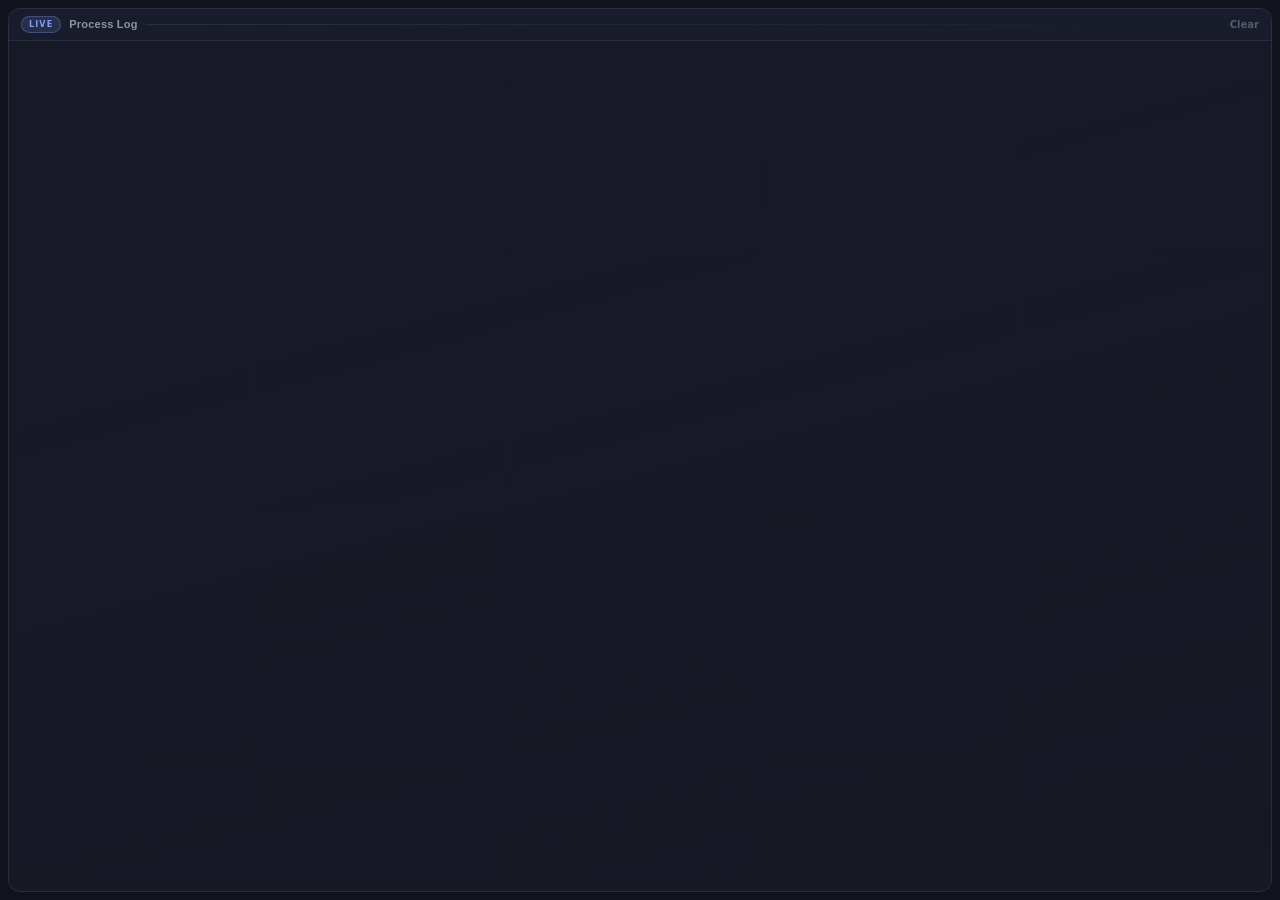
<file: ui/logs_window.html>
<!DOCTYPE html>
<html lang="en">
<head>
<meta charset="UTF-8">
<title>Logs | VFERDZ MACRO</title>
<!-- Tailwind vendored locally, fonts dropped for system-ui fallback -- see
     the note in index.html: a CDN dependency leaves this window unstyled offline. -->
<script src="tailwind.js"></script>
<link rel="stylesheet" href="style.css">
<style>body { padding: 8px; background: var(--bg-deep); }</style>
</head>
<body class="h-full w-full flex flex-col">
  <section class="rp-panel rp-panel-fill">
    <header class="rp-panel-head">
      <span class="rp-head-tag" style="--rp-tag: var(--brand);">Live</span>
      <span class="rp-head-title">Process Log</span>
      <span class="rp-head-rule"></span>
      <button onclick="clearLogs()" class="log-toolbar-btn text-[10px] font-semibold flex-shrink-0" style="color: var(--text-muted);" title="Clear logs">Clear</button>
    </header>
    <div id="log-list" class="rp-log-list overflow-y-auto font-mono font-medium text-[11px] p-2 space-y-0.5"
         style="color: var(--text-dim);">
    </div>
    <!-- Same jump-to-newest pill the dashboard log has -- this window is the
         one people actually leave open to watch a run, so following-only-
         while-at-the-bottom matters more here, not less. -->
    <button id="log-jump" class="log-jump" onclick="jumpLogToLatest()" title="Jump to the newest line">
      <svg viewBox="0 0 24 24" fill="none" stroke="currentColor" stroke-width="2.5"
           stroke-linecap="round" stroke-linejoin="round">
        <polyline points="6 9 12 15 18 9"/>
      </svg>
      <span id="log-jump-count">0</span> new
    </button>
  </section>

  <!-- addLog/renderLogLine/the line cap/the scroll behaviour are shared with
       the dashboard (ui/index.html loads the same file). This page has no
       js_api of its own -- Python pushes lines straight into window.addLog
       via evaluate_js (see Api.push_log / Api.pop_out_logs in main.py). -->
  <script src="log_view.js"></script>
  <script>
    // Only the part that differs from the dashboard: there, Clear also tells
    // Python to drop its history buffer; here it just empties this view.
    function clearLogs() {
      clearLogView();
    }
  </script>
</body>
</html>
</file>
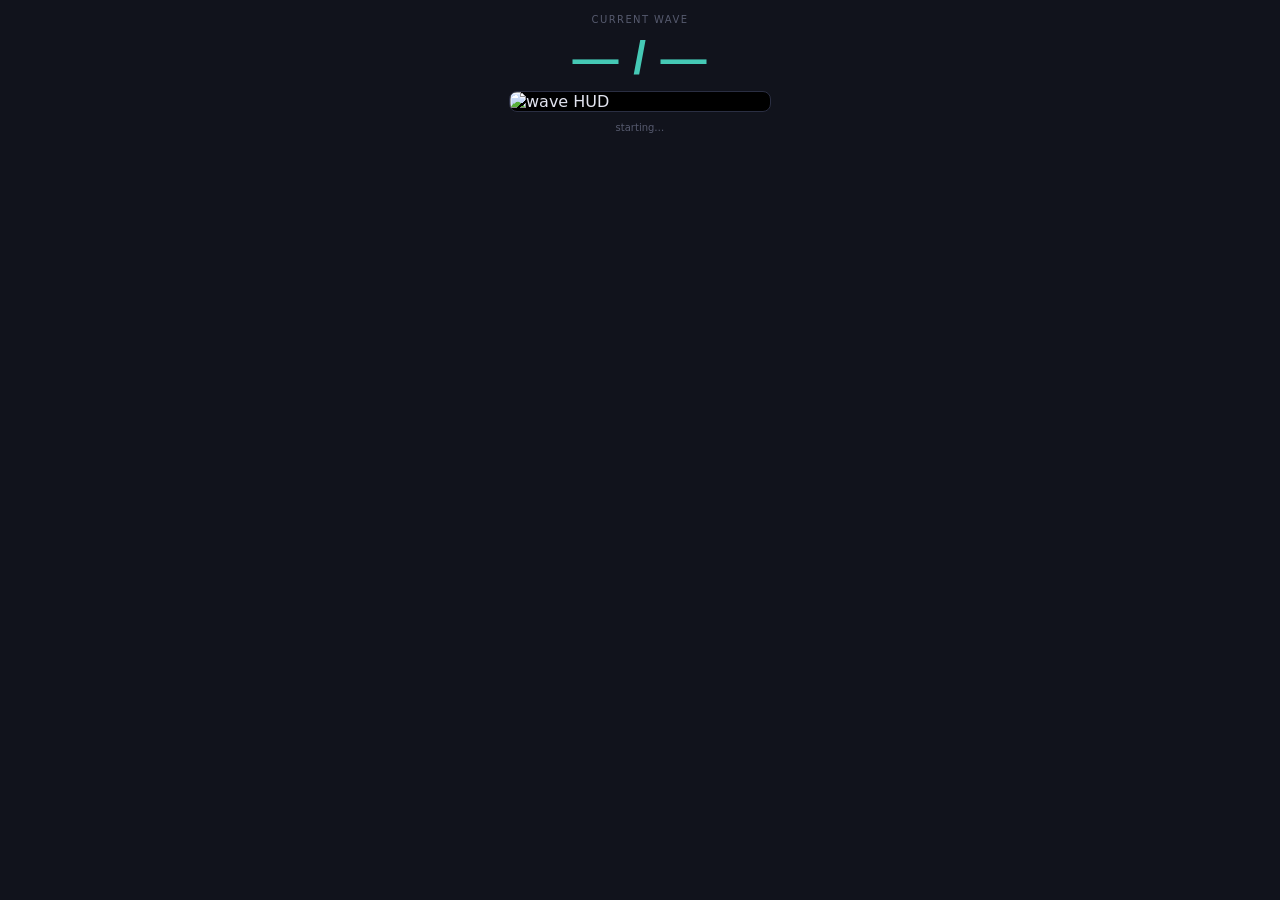
<file: ui/wave_monitor.html>
<!DOCTYPE html>
<html lang="en">
<head>
<meta charset="UTF-8">
<title>Wave Monitor | VFERDZ MACRO</title>
<!-- Fonts dropped for system-ui fallback (no runtime CDN) -- see index.html. -->
<link rel="stylesheet" href="style.css">
<style>
  body {
    margin: 0; height: 100vh; box-sizing: border-box; padding: 14px;
    background: var(--bg-deep); color: var(--text);
    font-family: 'Inter', system-ui, sans-serif;
    display: flex; flex-direction: column; align-items: center; gap: 10px;
    -webkit-user-select: none; user-select: none;
  }
  .label { font-size: 10px; letter-spacing: 0.14em; text-transform: uppercase; color: var(--text-muted); }
  .wave {
    font-family: 'Sora', 'Inter', sans-serif; font-weight: 700; font-size: 46px; line-height: 1;
    color: var(--teal); letter-spacing: 0.02em;
  }
  .wave.stale { color: var(--text-muted); }
  .crop {
    width: 100%; max-width: 260px; border-radius: 8px; border: 1px solid var(--border);
    image-rendering: pixelated; background: #000;
  }
  .foot { font-size: 10px; color: var(--text-muted); }
</style>
</head>
<body>
  <div class="label">Current Wave</div>
  <div id="wave" class="wave">— / —</div>
  <img id="crop" class="crop" alt="wave HUD" />
  <div id="foot" class="foot">starting…</div>

  <script>
    // Has its own js_api (main.py passes js_api=self to this window), so it
    // polls the bridge directly. Shows the OCR reading AND the raw HUD crop
    // -- so a misread on a busy background is still verifiable by eye. Reads
    // Roblox's own window contents, so it keeps updating while tabbed out.
    let lastGood = null;   // last confident "x / y"
    let lastGoodAt = 0;

    async function tick() {
      const waveEl = document.getElementById('wave');
      const cropEl = document.getElementById('crop');
      const foot = document.getElementById('foot');
      try {
        const r = await pywebview.api.read_current_wave();
        if (!r || !r.ok) {
          foot.textContent = r && r.reason === 'no_roblox' ? 'Roblox not attached' : 'waiting for capture…';
          waveEl.classList.add('stale');
          return;
        }
        if (r.crop) cropEl.src = r.crop;
        if (r.current != null) {
          lastGood = r.max != null ? `${r.current} / ${r.max}` : `${r.current}`;
          lastGoodAt = Date.now();
          waveEl.textContent = lastGood;
          waveEl.classList.remove('stale');
          foot.textContent = r.max != null ? 'live' : 'live · unlimited';
        } else {
          // no clean read this tick -- keep showing the last good one, dimmed
          waveEl.classList.add('stale');
          const ago = lastGood ? Math.round((Date.now() - lastGoodAt) / 1000) : null;
          foot.textContent = lastGood ? `no read now · last ${ago}s ago (see crop)` : 'no reading yet (see crop)';
        }
      } catch (e) {
        foot.textContent = 'bridge not ready…';
      }
    }

    let started = false;
    function start() {
      if (started) return;   // pywebviewready and the already-ready check can both fire
      started = true;
      tick();
      setInterval(tick, 1500);
    }
    window.addEventListener('pywebviewready', start);
    if (window.pywebview) start();  // in case it was ready before this script ran
  </script>
</body>
</html>
</file>
<file: ui/style.css>
:root {
  --bg-deep:    #11131c;
  --bg-card:    #171a26;
  --bg-surface: #1c2030;
  --border:     #2a2e42;
  --text:       #e2e4ef;
  --text-dim:   #90939f;
  --text-muted: #565a6e;

  --brand:  #7c9dff;  /* header / brand name */
  --teal:   #45c9b5;  /* Start / Wins */
  --amber:  #e3b158;  /* Pause */
  --slate:  #8b93b8;  /* Target */
  --lilac:  #b58ce0;  /* Queue / game tag / All Time */
  --rose:   #d9667a;  /* close button hover / Losses */
  --sky:    #5aa9e6;  /* Detect / Logic blocks */
}

/* ---- Theme (Settings > General > Theme) ----
   Two INDEPENDENT choices, not one flat list of preset combos: Background
   (data-theme-base, stamped on <html>) swaps the base palette -- bg/text/
   border, and for Light also the semantic colors (teal/amber/slate/lilac/
   rose) that need their own contrast-safe versions on white rather than
   just inheriting the dark set. Accent (data-theme-accent) only ever
   touches --brand -- deliberately NOT --lilac or the semantic colors
   anymore, so picking an accent can't quietly wreck Light's contrast
   tuning. Both persisted separately in settings.json (theme_base/
   theme_accent) by setThemeBase()/setThemeAccent() in app.js. Every
   component in this file is themed through the --bg, --text, --border,
   --brand variables (verified via a full-file audit for hardcoded color
   literals when Black/Light were added), so overriding the variable set
   here is enough to reskin the whole app -- no other rule needs to change. */
:root[data-theme-accent="ocean"]    { --brand: #58a6ff; }
:root[data-theme-accent="emerald"]  { --brand: #3fbf8f; }
:root[data-theme-accent="sakura"]   { --brand: #e87a9e; }
:root[data-theme-accent="violet"]   { --brand: #a878f0; }
:root[data-theme-accent="sunset"]   { --brand: #e8935a; }
:root[data-theme-accent="crimson"]  { --brand: #e05a6d; }
:root[data-theme-accent="mono"]     { --brand: #aab2c8; }

/* Black: true-black (AMOLED-friendly) variant of the same dark UI --
   neutral grays throughout (equal RGB channels), not just a darkened tint
   of the default palette (that read as faintly blue in practice). Slate:
   a softer neutral dark alternative to the default's slightly blue-leaning
   base, for anyone who wants "just dark," not moody-blue dark. Light: a
   real light theme, with its own contrast-tuned semantic colors (see the
   comment above). */
:root[data-theme-base="black"] {
  --bg-deep: #000000; --bg-card: #0a0a0a; --bg-surface: #121212; --border: #262626;
  --text: #ededed; --text-dim: #96969c; --text-muted: #58585e;
}
:root[data-theme-base="slate"] {
  --bg-deep: #141416; --bg-card: #1a1b1e; --bg-surface: #212226; --border: #313338;
  --text: #e7e7ea; --text-dim: #94959c; --text-muted: #5c5d64;
}
:root[data-theme-base="light"] {
  --bg-deep: #eef0f5; --bg-card: #ffffff; --bg-surface: #f4f5f9; --border: #d8dbe4;
  --text: #1c1f2b; --text-dim: #565a6e; --text-muted: #8c90a0;
  --teal: #16a087; --amber: #b8842e; --slate: #6b7290; --lilac: #8f5fcc; --rose: #c0435a;
}
:root[data-theme-base="space"] {
  --bg-deep: #050714; --bg-card: #0b0d19; --bg-surface: #121629; --border: #1e2640;
  --text: #e2e8f0; --text-dim: #8b9bb4; --text-muted: #48566e;
  --lilac: #c084fc;
}
:root[data-theme-base="gold"] {
  --bg-deep: #242018; --bg-card: #2f2a20; --bg-surface: #3b3528; --border: #524837;
  --text: #fef08a; --text-dim: #d99b26; --text-muted: #8c734b;
  --amber: #fbbf24; --teal: #16a087; --slate: #8b93b8; --lilac: #b58ce0; --rose: #d9667a;
}
:root[data-theme-base="silver"] {
  --bg-deep: #1e2229; --bg-card: #262b34; --bg-surface: #303742; --border: #434c5b;
  --text: #f1f5f9; --text-dim: #a6b4c9; --text-muted: #67758a;
  --slate: #94a3b8; --teal: #45c9b5; --amber: #e3b158; --lilac: #b58ce0; --rose: #d9667a;
}
/* Each theme's signature --brand, applied ONLY when no custom accent is
   chosen -- so picking Violet/Emerald/etc. actually overrides it, instead of
   a hardcoded --brand in the block above always winning (same pattern as the
   Light theme's default accent). */
:root[data-theme-base="light"]:not([data-theme-accent]) { --brand: #5b7cf0; }
:root[data-theme-base="space"]:not([data-theme-accent]) { --brand: #818cf8; }
:root[data-theme-base="gold"]:not([data-theme-accent]) { --brand: #f59e0b; }
:root[data-theme-base="silver"]:not([data-theme-accent]) { --brand: #cbd5e1; }

/* Liquid Glass: frosted panels over a SELF-CONTAINED animated aurora --
   large color fields (#glass-aurora's blobs, brand-family hues) drifting
   on slow transform loops, refracted through real backdrop-filter blur on
   every panel. Entirely in-app on purpose: recreating the desktop
   wallpaper behind the UI was tried and rejected (stale-path APIs,
   third-party wallpaper engines invisible to Windows, and it read as
   fake), and true window transparency is impossible over WebView2
   (main.py's NOTE has the autopsy). html/body stay OPAQUE: the page
   composites onto a white host surface, so root translucency washes
   everything out. */
:root[data-theme-base="glass"] {
  --bg-deep: #0a0c14;
  --bg-card: rgba(17, 20, 33, 0.45);
  --bg-surface: rgba(30, 34, 54, 0.48);
  --border: rgba(255, 255, 255, 0.11);
  --text: #eef0fa; --text-dim: #a8acbf; --text-muted: #6e7288;
}
/* The aurora lives in a real DOM layer (#glass-aurora, first child of
   <body> -- later siblings paint above it, no z-index games needed; a
   z-index:-1 pseudo-element never surfaced under the root stacking
   context here, verified live). Hidden outside the glass theme. */
#glass-aurora { display: none; }
:root[data-theme-base="glass"] #glass-aurora {
  display: block;
  position: fixed;
  inset: 0;
  overflow: hidden;
  pointer-events: none;
}
:root[data-theme-base="glass"] #glass-aurora i {
  position: absolute;
  border-radius: 50%;
  filter: blur(90px);
  opacity: 0.55;
  will-change: transform;
}
:root[data-theme-base="glass"] #glass-aurora i:nth-child(1) {
  width: 900px; height: 900px; left: -15%; top: -35%;
  background: radial-gradient(circle at 35% 35%, color-mix(in srgb, var(--brand) 85%, #ffffff), transparent 65%);
  animation: glass-drift-a 46s ease-in-out infinite alternate;
}
:root[data-theme-base="glass"] #glass-aurora i:nth-child(2) {
  width: 760px; height: 760px; right: -18%; top: 15%;
  background: radial-gradient(circle at 60% 40%, var(--lilac), transparent 65%);
  animation: glass-drift-b 58s ease-in-out infinite alternate;
}
:root[data-theme-base="glass"] #glass-aurora i:nth-child(3) {
  width: 820px; height: 820px; left: 20%; bottom: -45%;
  background: radial-gradient(circle at 50% 50%, var(--teal), transparent 65%);
  animation: glass-drift-c 52s ease-in-out infinite alternate;
}
@keyframes glass-drift-a {
  from { transform: translate(0, 0) scale(1); }
  to   { transform: translate(26vw, 14vh) scale(1.25); }
}
@keyframes glass-drift-b {
  from { transform: translate(0, 0) scale(1.15) rotate(0deg); }
  to   { transform: translate(-22vw, 26vh) scale(0.9) rotate(40deg); }
}
@keyframes glass-drift-c {
  from { transform: translate(0, 0) scale(1); }
  to   { transform: translate(18vw, -30vh) scale(1.3); }
}
/* Fine structure riding on the aurora -- refraction is invisible over
   perfectly smooth gradients, so faint diagonal lines give the lens
   something to visibly bend at panel rims. */
:root[data-theme-base="glass"] #glass-aurora::after {
  content: "";
  position: absolute;
  inset: 0;
  background:
    repeating-linear-gradient(115deg, rgba(255, 255, 255, 0.09) 0 1px, transparent 1px 26px),
    repeating-linear-gradient(25deg, rgba(255, 255, 255, 0.055) 0 1px, transparent 1px 42px);
}
/* Wide/short chrome (titlebar, Macro Manager shells) keeps plain frost --
   the one lens map stretches per element, and extreme aspect ratios would
   warp its rim grotesquely. */
:root[data-theme-base="glass"] #titlebar,
:root[data-theme-base="glass"] .phase-panel {
  backdrop-filter: blur(28px) saturate(1.4);
  -webkit-backdrop-filter: blur(28px) saturate(1.4);
}
/* THE LENS: panels refract their backdrop through the displacement filter
   (see #glass-lens in index.html + ensureLiquidLensMap in app.js) -- rims
   bend the aurora and its structure lines like thick glass edges. Blur
   kept light so the refraction stays crisp. */
:root[data-theme-base="glass"] .rp-panel,
:root[data-theme-base="glass"] .modal-panel {
  backdrop-filter: url(#glass-lens) blur(2px) saturate(1.45);
  -webkit-backdrop-filter: url(#glass-lens) blur(2px) saturate(1.45);
  box-shadow:
    inset 0 1px 0 rgba(255, 255, 255, 0.13),
    inset 0 -1px 0 rgba(255, 255, 255, 0.05),
    0 10px 34px -18px rgba(0, 0, 0, 0.65);
}
html, body { height: 100%; margin: 0; background: var(--bg-deep); overflow: hidden; }
body { user-select: none; -webkit-user-select: none; font-family: 'Inter', system-ui, sans-serif; font-weight: 500; color: var(--text); }
h1, h2, h3, .brand-font { font-family: 'Sora', 'Inter', system-ui, sans-serif; }
.glow-dot { box-shadow: 0 0 6px 0 currentColor; }
::-webkit-scrollbar { width: 8px; }
::-webkit-scrollbar-thumb { background: var(--border); border-radius: 4px; }

/* Recognized by pywebview (frameless=True) as a drag handle for the window.
   On Windows (edgechromium) this CSS attribute itself isn't what stops clicks
   on nested buttons from dragging -- that's DRAG_REGION_DIRECT_TARGET_ONLY,
   set in main.py's _launch_ui(). The .no-drag class only actually helps on
   backends that support -webkit-app-region natively (e.g. macOS/cocoa). */
.pywebview-drag-region { -webkit-app-region: drag; }
.no-drag { -webkit-app-region: no-drag; }
.titlebar-btn { transition: background 0.15s, transform 0.1s; }
.titlebar-btn:hover { background: var(--bg-surface); }
.titlebar-btn:active { transform: scale(0.92); }
/* Version badge (titlebar) -- clickable to check for updates, previously had
   no hover/press feedback at all. currentColor picks up its inline
   `color: var(--brand)` so the glow matches. */
.ver-badge-btn { transition: background 0.15s, border-color 0.15s, box-shadow 0.15s, transform 0.1s; }
.ver-badge-btn:hover {
  background: color-mix(in srgb, currentColor 16%, var(--bg-surface));
  border-color: color-mix(in srgb, currentColor 55%, var(--border));
  box-shadow: 0 0 8px -2px color-mix(in srgb, currentColor 45%, transparent);
}
.ver-badge-btn:active { transform: scale(0.94); }

@keyframes ver-badge-spin {
  from { transform: rotate(0deg); }
  to { transform: rotate(360deg); }
}
.ver-badge-icon.spinning {
  animation: ver-badge-spin 0.8s linear infinite;
}
.log-toolbar-btn { transition: color 0.15s, transform 0.1s; }
.log-toolbar-btn:hover { color: var(--text); }
.log-toolbar-btn:active { transform: scale(0.92); }

.nav-btn { width: 30px; height: 30px; display: flex; align-items: center; justify-content: center; border-radius: 0.4rem; color: var(--text-muted); transition: background 0.15s, color 0.15s, transform 0.12s; }
.nav-btn:hover { background: var(--bg-surface); color: var(--text-dim); }
.nav-btn:active { transform: scale(0.9); }
.nav-btn.active { background: color-mix(in srgb, var(--brand) 18%, transparent); color: var(--brand); }

/* ---- Dashboard right rail: "telemetry readout" panels ----
   Deliberately its own visual language: framed panels with a header strip,
   ledger rows with dotted leaders instead of a tile grid, a centered
   scoreboard, and a split ratio bar. No glowing tile borders. */
.rp-panel {
  border: 1px solid var(--border);
  border-radius: 12px;
  background: linear-gradient(165deg, var(--bg-card) 0%, color-mix(in srgb, var(--bg-card) 80%, var(--bg-deep)) 100%);
  overflow: hidden;
  flex-shrink: 0;
}
.rp-panel-head {
  display: flex; align-items: center; gap: 8px;
  padding: 7px 12px;
  border-bottom: 1px solid var(--border);
  background: color-mix(in srgb, var(--bg-surface) 55%, transparent);
}
.rp-head-tag {
  font-size: 8px; font-weight: 700; letter-spacing: 0.14em; text-transform: uppercase;
  padding: 2px 7px; border-radius: 999px; line-height: 1.4;
  color: var(--rp-tag, var(--text-dim));
  background: color-mix(in srgb, var(--rp-tag, var(--text-dim)) 14%, transparent);
  border: 1px solid color-mix(in srgb, var(--rp-tag, var(--text-dim)) 30%, transparent);
}
.rp-head-title { font-size: 11px; font-weight: 600; color: var(--text-dim); font-family: 'Sora', 'Inter', sans-serif; letter-spacing: 0.02em; }
.rp-head-rule { flex: 1; height: 1px; background: linear-gradient(90deg, var(--border), transparent); }

/* Hero row: the one thing you glance at first (current Action). */
.rp-hero { display: flex; align-items: center; gap: 11px; padding: 12px 14px 11px; }
.rp-pulse {
  width: 9px; height: 9px; border-radius: 50%; flex-shrink: 0;
  background: var(--lilac);
  animation: rp-pulse 2.2s ease-in-out infinite;
}
@keyframes rp-pulse {
  0%, 100% { box-shadow: 0 0 0 0 color-mix(in srgb, var(--lilac) 45%, transparent); }
  50%      { box-shadow: 0 0 0 6px transparent; }
}
.rp-hero-label { font-size: 9px; font-weight: 600; letter-spacing: 0.12em; text-transform: uppercase; color: var(--text-muted); }
.rp-hero-value { font-size: 17px; font-weight: 700; color: var(--text); font-family: 'Sora', 'Inter', sans-serif; line-height: 1.25; }

/* Ledger rows: label ....... value, with a tiny colored diamond marker. */
.rp-rows { padding: 2px 0 6px; }
.rp-row { display: flex; align-items: baseline; gap: 9px; padding: 6px 14px; }
.rp-row + .rp-row { border-top: 1px dashed color-mix(in srgb, var(--border) 60%, transparent); }
.rp-mark {
  width: 5px; height: 5px; transform: rotate(45deg); border-radius: 1px;
  background: var(--rp-mk, var(--text-muted)); flex-shrink: 0; align-self: center;
}
.rp-row-label { font-size: 11px; font-weight: 500; color: var(--text-muted); white-space: nowrap; }
.rp-leader { flex: 1; border-bottom: 1px dotted color-mix(in srgb, var(--text-muted) 45%, transparent); transform: translateY(-3px); min-width: 12px; }
.rp-row-value { font-size: 12px; font-weight: 600; color: var(--text); font-variant-numeric: tabular-nums; text-align: right; }

/* Scoreboard: wins | win rate | losses, then split ratio bars. */
.rp-score { display: flex; align-items: stretch; padding: 12px 10px 6px; }
.rp-score-cell { flex: 1; display: flex; flex-direction: column; align-items: center; gap: 2px; }
.rp-score-cell + .rp-score-cell { border-left: 1px solid color-mix(in srgb, var(--border) 70%, transparent); }
.rp-score-num { font-size: 21px; font-weight: 700; font-family: 'Sora', 'Inter', sans-serif; font-variant-numeric: tabular-nums; line-height: 1.1; }
.rp-score-rate { font-size: 25px; font-weight: 700; font-family: 'Sora', 'Inter', sans-serif; font-variant-numeric: tabular-nums; line-height: 1.1; color: var(--text); }
.rp-score-cap { font-size: 9px; font-weight: 600; letter-spacing: 0.12em; text-transform: uppercase; color: var(--text-muted); }
.rp-score-sub { font-size: 10px; font-weight: 600; color: var(--text-dim); font-variant-numeric: tabular-nums; margin-top: 1px; }

.rp-ratio { display: flex; flex-direction: column; gap: 7px; padding: 8px 14px 4px; }
.rp-ratio-row { display: flex; align-items: center; gap: 10px; }
.rp-ratio-tag { font-size: 9px; font-weight: 600; letter-spacing: 0.1em; text-transform: uppercase; color: var(--text-muted); width: 52px; flex-shrink: 0; }
.rp-track { flex: 1; display: flex; gap: 2px; height: 7px; border-radius: 4px; background: color-mix(in srgb, var(--border) 55%, transparent); padding: 0; overflow: hidden; }
.rp-seg { height: 100%; border-radius: 3px; transition: width 0.25s ease; }
.rp-seg-w { background: linear-gradient(90deg, color-mix(in srgb, var(--teal) 80%, #fff 0%), var(--teal)); }
.rp-seg-l { background: var(--rose); opacity: 0.85; }

.rp-foot {
  display: flex; align-items: center; justify-content: center; gap: 6px;
  margin-top: 8px; padding: 6px 14px 8px;
  border-top: 1px solid color-mix(in srgb, var(--border) 70%, transparent);
  font-size: 10px; font-weight: 600; color: var(--text-muted); font-variant-numeric: tabular-nums;
}
.rp-foot b { color: var(--text-dim); font-weight: 700; }
.rp-foot-sep { opacity: 0.5; }

/* Command buttons: horizontal, one primary + one quiet. */
.rp-controls { display: grid; grid-template-columns: 1.4fr 1fr 1fr; gap: 8px; padding: 11px 12px 12px; }
.rp-btn {
  display: flex; align-items: center; justify-content: center; gap: 8px;
  padding: 10px 12px; border-radius: 10px;
  font-size: 12px; font-weight: 700; font-family: 'Sora', 'Inter', sans-serif;
  transition: background 0.15s, border-color 0.15s, color 0.15s, box-shadow 0.15s, transform 0.1s;
  cursor: pointer;
}
.rp-btn-start {
  color: var(--teal);
  background: color-mix(in srgb, var(--teal) 14%, transparent);
  border: 1px solid color-mix(in srgb, var(--teal) 45%, var(--border));
  box-shadow: inset 0 1px 0 color-mix(in srgb, var(--teal) 22%, transparent);
}
.rp-btn-start:hover {
  background: color-mix(in srgb, var(--teal) 24%, transparent);
  border-color: color-mix(in srgb, var(--teal) 70%, var(--border));
}
.rp-btn-pause {
  color: var(--text-dim);
  background: var(--bg-surface);
  border: 1px solid var(--border);
}
.rp-btn-pause:hover { color: var(--amber); border-color: color-mix(in srgb, var(--amber) 55%, var(--border)); }
.rp-btn-pause.on { color: var(--amber); background: color-mix(in srgb, var(--amber) 14%, transparent); border-color: color-mix(in srgb, var(--amber) 45%, var(--border)); }
.rp-btn-stop {
  color: var(--rose);
  background: color-mix(in srgb, var(--rose) 14%, transparent);
  border: 1px solid color-mix(in srgb, var(--rose) 45%, var(--border));
}
.rp-btn-stop:hover {
  background: color-mix(in srgb, var(--rose) 24%, transparent);
  border-color: color-mix(in srgb, var(--rose) 70%, var(--border));
}
.rp-btn:active:not(:disabled) { transform: scale(0.97); }
.rp-btn:disabled { opacity: 0.4; cursor: default; pointer-events: none; }

/* Hotkey badge shown inside Start/Stop -- so the bound key is visible at a
   glance instead of only discoverable via Settings > Hotkeys. Empty/hidden
   when unbound (see updateDashboardHotkeys in app.js). */
.rp-btn-hotkey {
  font-size: 9px; font-weight: 700; letter-spacing: 0.03em;
  padding: 1px 5px; border-radius: 4px;
  background: color-mix(in srgb, currentColor 16%, transparent);
  border: 1px solid color-mix(in srgb, currentColor 35%, transparent);
  opacity: 0.85;
}
.rp-btn-hotkey:empty { display: none; }

/* Status Readout hover-expand: five extra detail rows (Mode/Stage/Difficulty/
   Play Mode/Macro) that stay collapsed by default and reveal on hover. The
   right rail is a fixed-width column with other panels stacked below, so the
   extra rows are NOT laid out in-flow (that would shove Scoreboard/Controls/
   Run History down every time the mouse crossed the panel) -- instead
   .rp-rows-extra is absolutely positioned right under the panel and expands
   over whatever's beneath it, like a popover. max-height + opacity (not
   display/visibility) so the reveal animates smoothly instead of popping. */
.rp-hoverpanel { position: relative; }
.rp-expand-hint {
  font-size: 9px; font-weight: 600; letter-spacing: 0.04em; text-transform: uppercase;
  color: var(--text-muted); opacity: 0.7; flex-shrink: 0; white-space: nowrap;
  transition: opacity 0.15s, color 0.15s;
}
.rp-hoverpanel:hover .rp-expand-hint { opacity: 1; color: var(--text-dim); }
.rp-rows-extra {
  position: absolute; left: 0; right: 0; top: 100%;
  margin-top: -1px;
  background: linear-gradient(165deg, var(--bg-card) 0%, color-mix(in srgb, var(--bg-card) 80%, var(--bg-deep)) 100%);
  border: 1px solid var(--border);
  border-top: 1px dashed color-mix(in srgb, var(--border) 60%, transparent);
  border-radius: 0 0 12px 12px;
  overflow: hidden;
  max-height: 0;
  opacity: 0;
  pointer-events: none;
  z-index: 20;
  box-shadow: 0 14px 28px -10px color-mix(in srgb, var(--bg-deep) 65%, black);
  transition: max-height 0.22s ease, opacity 0.18s ease;
}
.rp-hoverpanel:hover .rp-rows-extra {
  max-height: 220px;
  opacity: 1;
  pointer-events: auto;
}

/* rp-panel variant that stretches to fill its column (used by Process Log,
   which -- unlike the fixed-height stat panels -- needs to grow and scroll
   internally) instead of sizing to its natural content height. */
/* position: relative so the log's floating "N new" pill (.log-jump) anchors
   to the panel rather than the page. No layout effect on the other panels
   that use this variant. */
.rp-panel-fill { display: flex; flex-direction: column; flex: 1; min-height: 0; position: relative; }
.rp-panel-fill .rp-panel-head { flex-shrink: 0; }
/* Everything else in the app is user-select: none (see body rule) so button/
   label clicks don't fight text selection -- the log list is the one place
   that's actually meant to be read and copied out of, so it opts back in. */
/* scroll-behavior deliberately left out (not smooth): addLog() forces
   scrollTop to the bottom on every line, and lines often arrive several at
   once in a burst (e.g. reward reads) -- a smooth-scroll animation from a
   still-mid-flight previous line fights the next assignment and can leave
   the view short of the actual bottom. An instant jump always lands there. */
.rp-log-list { flex: 1; min-height: 0; user-select: text; -webkit-user-select: text; cursor: text; }

/* New log lines animate in instead of just popping into place: a quick
   slide-up/fade-in plus a brief accent flash so freshly-added text (or a
   pop-out window catching up on history) reads as "just happened". */
@keyframes rp-log-in {
  0%   { opacity: 0; transform: translateY(5px); }
  100% { opacity: 1; transform: translateY(0); }
}
@keyframes rp-log-flash {
  0%   { background-color: color-mix(in srgb, var(--brand) 20%, transparent); }
  100% { background-color: transparent; }
}
.log-entry {
  --cat: var(--text-muted);  /* overridden per line by its [Tag] category color */
  animation: rp-log-in 0.28s ease-out, rp-log-flash 1s ease-out;
  border-radius: 4px;
  border-left: 2px solid transparent;
  padding: 1px 7px;
  margin-left: -2px;
  transition: background 0.12s, border-color 0.12s, color 0.12s;
}
.log-entry:hover {
  background: color-mix(in srgb, var(--cat) 15%, transparent);
  border-left-color: var(--cat);
  color: var(--text);
}
.log-tag { color: var(--cat); font-weight: 700; }

/* ---- "N new" jump-to-newest pill (see ui/log_view.js) ----
   The log only follows the newest line while you are already at the bottom,
   so once you scroll up to read something this is what says lines are still
   coming in. Floats over the bottom of the list rather than sitting in the
   panel header: it has to be where your eye already is (the newest end of
   the text) and it must not take layout space, or every log panel would
   reserve a strip for a control that is usually hidden.
   .rp-panel-fill carries position: relative so this anchors to the panel;
   the panel's own overflow: hidden keeps it clipped to the rounded corners. */
.log-jump {
  position: absolute;
  left: 50%;
  bottom: 10px;
  transform: translate(-50%, 8px);
  display: none;
  align-items: center;
  gap: 5px;
  padding: 4px 11px;
  border-radius: 999px;
  font-size: 10px;
  font-weight: 700;
  letter-spacing: 0.02em;
  cursor: pointer;
  z-index: 5;
  color: var(--brand);
  background: color-mix(in srgb, var(--brand) 20%, var(--bg-card));
  border: 1px solid color-mix(in srgb, var(--brand) 55%, var(--border));
  box-shadow: 0 4px 14px -4px color-mix(in srgb, var(--bg-deep) 80%, black),
              0 0 10px -3px color-mix(in srgb, var(--brand) 55%, transparent);
  opacity: 0;
  transition: opacity 0.15s ease, transform 0.15s ease, background 0.15s, border-color 0.15s;
}
.log-jump.show { display: flex; opacity: 1; transform: translate(-50%, 0); }
.log-jump:hover {
  background: color-mix(in srgb, var(--brand) 32%, var(--bg-card));
  border-color: var(--brand);
}
.log-jump:active { transform: translate(-50%, 1px) scale(0.96); }
.log-jump svg { width: 11px; height: 11px; flex-shrink: 0; }
.log-jump span { font-variant-numeric: tabular-nums; }

/* ---- Run history (Dashboard right rail) ----
   --rh is set per row from the run's result: teal for a win, rose for a loss. */
.rh-row {
  display: flex; align-items: center; gap: 8px;
  padding: 5px 12px; font-size: 11px;
}
.rh-row + .rh-row { border-top: 1px dashed color-mix(in srgb, var(--border) 60%, transparent); }
.rh-chip {
  width: 18px; height: 18px; border-radius: 5px; flex-shrink: 0;
  display: flex; align-items: center; justify-content: center;
  font-size: 9px; font-weight: 800;
  color: var(--rh, var(--text-muted));
  background: color-mix(in srgb, var(--rh, var(--text-muted)) 15%, transparent);
  border: 1px solid color-mix(in srgb, var(--rh, var(--text-muted)) 40%, transparent);
}
.rh-map { font-weight: 600; color: var(--text-dim); flex: 1; white-space: nowrap; overflow: hidden; text-overflow: ellipsis; }
.rh-meta { font-size: 10px; color: var(--text-muted); font-variant-numeric: tabular-nums; flex-shrink: 0; }
.rh-empty { padding: 16px; font-size: 11px; color: var(--text-muted); text-align: center; }
.resource-setup-warning {
  margin: 10px 0 0;
  padding: 9px 11px;
  border: 1px solid color-mix(in srgb, var(--rose) 55%, var(--border));
  border-radius: 7px;
  background: color-mix(in srgb, var(--rose) 10%, transparent);
  color: var(--text);
  font-size: 11px;
  line-height: 1.45;
}

/* ---- Reward Reader calibration (Settings > Debug) ---- */
/* Shared hover/press feedback for the plain bordered action buttons scattered
   across Settings/Debug (Capture, Attach, Un-Attach, Install, Open, Run,
   Read, Preview, Reset to Defaults, Set, Stop) -- each sets its own
   `color:` inline (slate/rose/text-dim/etc.), so currentColor picks that up
   automatically instead of needing a rule per color. */
.settings-action-btn { transition: background 0.15s, border-color 0.15s, box-shadow 0.15s, transform 0.1s; }
.settings-action-btn:hover:not(:disabled) {
  background: color-mix(in srgb, currentColor 12%, transparent);
  border-color: color-mix(in srgb, currentColor 55%, var(--border));
  box-shadow: 0 0 0 1px color-mix(in srgb, currentColor 16%, transparent);
}
.settings-action-btn:active:not(:disabled) { transform: scale(0.96); }
.settings-action-btn:disabled { opacity: 0.4; cursor: default; }

.rw-field { display: flex; flex-direction: column; gap: 3px; }
.rw-field span { font-size: 9px; font-weight: 700; letter-spacing: 0.06em; text-transform: uppercase; color: var(--text-muted); }
.rw-field input { width: 100%; }

.logo-anime, .logo-expeditions {
  background: linear-gradient(180deg, #ffffff 0%, #cfe9ff 30%, #6db3ff 65%, #2e6fe0 100%);
  -webkit-background-clip: text;
  background-clip: text;
  color: transparent;
  filter: drop-shadow(0 0 3px rgba(255,255,255,0.6)) drop-shadow(0 0 7px rgba(65,140,255,0.75));
}

@keyframes spin { to { transform: rotate(360deg); } }

/* ---- Loading screen (waiting for Roblox to dock) ----
   Composition: ambient grid + drifting particles behind a "radar" emblem
   (ping rings + spinning arc + pulsing core) that reads as "actively
   searching" rather than a generic spinner, brand wordmark, a small status
   pill, the waiting text, Skip, and the version footer. Everything here
   is themed off the shared custom properties (--bg, --text, --border,
   --brand, --teal) so it holds up on every Background x Accent combo,
   including Light. Vertical rhythm is deliberately tight -- this screen
   renders in the compact 400x324 pre-dock window (titlebar hidden), so
   the stacked heights + margins below are budgeted to stay well inside
   that without clipping. */
.loading-screen { position: relative; overflow: hidden; }

.loading-glow {
  position: absolute; top: 50%; left: 50%; width: 300px; height: 300px; border-radius: 50%;
  transform: translate(-50%, -50%);
  background: radial-gradient(circle, color-mix(in srgb, var(--brand) 20%, transparent) 0%, transparent 70%);
  animation: loading-glow-pulse 3s ease-in-out infinite;
  pointer-events: none;
}
@keyframes loading-glow-pulse {
  0%, 100% { opacity: 0.5; transform: translate(-50%, -50%) scale(0.9); }
  50%      { opacity: 1;   transform: translate(-50%, -50%) scale(1.05); }
}

/* Faint scanline grid, masked so it fades out toward the edges instead of
   hard-cropping at the window border. */
.loading-grid {
  position: absolute; inset: 0; pointer-events: none; opacity: 0.55;
  background-image:
    linear-gradient(color-mix(in srgb, var(--border) 70%, transparent) 1px, transparent 1px),
    linear-gradient(90deg, color-mix(in srgb, var(--border) 70%, transparent) 1px, transparent 1px);
  background-size: 26px 26px;
  mask-image: radial-gradient(ellipse 62% 60% at 50% 42%, black 0%, transparent 78%);
  -webkit-mask-image: radial-gradient(ellipse 62% 60% at 50% 42%, black 0%, transparent 78%);
}

/* Slow-drifting ambient motes -- kept few and low-opacity so it reads as
   texture, not a particle-system gimmick. */
.loading-particles { position: absolute; inset: 0; pointer-events: none; overflow: hidden; }
.loading-particles span {
  position: absolute; bottom: -12px; width: 3px; height: 3px; border-radius: 50%;
  background: var(--brand); opacity: 0;
  animation: loading-particle-float 7s ease-in infinite;
}
.loading-particles span:nth-child(1) { left: 12%; animation-delay: 0.0s; animation-duration: 6.5s; }
.loading-particles span:nth-child(2) { left: 27%; background: var(--teal); animation-delay: 1.4s; animation-duration: 7.5s; }
.loading-particles span:nth-child(3) { left: 45%; animation-delay: 2.6s; animation-duration: 6s; }
.loading-particles span:nth-child(4) { left: 61%; background: var(--lilac); animation-delay: 0.8s; animation-duration: 8s; }
.loading-particles span:nth-child(5) { left: 76%; animation-delay: 3.4s; animation-duration: 6.8s; }
.loading-particles span:nth-child(6) { left: 89%; background: var(--teal); animation-delay: 2.0s; animation-duration: 7.2s; }
@keyframes loading-particle-float {
  0%   { transform: translateY(0) scale(0.8); opacity: 0; }
  12%  { opacity: 0.55; }
  85%  { opacity: 0.3; }
  100% { transform: translateY(-230px) scale(1.1); opacity: 0; }
}

/* Radar emblem */
.loading-emblem { position: relative; width: 72px; height: 72px; flex-shrink: 0; }
.loading-emblem-ping {
  position: absolute; inset: 0; border-radius: 50%;
  border: 1px solid color-mix(in srgb, var(--brand) 55%, transparent);
  animation: loading-emblem-ping 2.6s cubic-bezier(0.2, 0.6, 0.35, 1) infinite;
}
.loading-emblem-ping-delay { animation-delay: 1.3s; }
@keyframes loading-emblem-ping {
  0%   { transform: scale(0.55); opacity: 0.85; }
  100% { transform: scale(1.4); opacity: 0; }
}
.loading-emblem-ring {
  position: absolute; inset: 0; border-radius: 50%; border: 1px solid var(--border);
}
.loading-emblem-arc {
  position: absolute; inset: 0; border-radius: 50%; border: 3px solid transparent;
  border-top-color: var(--brand);
  border-right-color: color-mix(in srgb, var(--brand) 35%, transparent);
  filter: drop-shadow(0 0 6px color-mix(in srgb, var(--brand) 55%, transparent));
  animation: spin 1s cubic-bezier(0.5, 0.15, 0.35, 1) infinite;
}
.loading-emblem-core {
  position: absolute; left: 50%; top: 50%; width: 9px; height: 9px; margin: -4.5px 0 0 -4.5px;
  border-radius: 50%; background: var(--brand);
  box-shadow: 0 0 10px 2px color-mix(in srgb, var(--brand) 70%, transparent);
  animation: loading-core-pulse 2s ease-in-out infinite;
}
@keyframes loading-core-pulse {
  0%, 100% { transform: scale(1);    opacity: 1; }
  50%      { transform: scale(1.25); opacity: 0.75; }
}

/* Small status pill under the wordmark */
.loading-tag {
  display: inline-flex; align-items: center; gap: 6px;
  padding: 3px 10px; border-radius: 999px; border: 1px solid var(--border);
  background: var(--bg-surface); font-size: 10px; font-weight: 700;
  letter-spacing: 0.12em; text-transform: uppercase; color: var(--text-muted);
}
.loading-tag-dot {
  width: 5px; height: 5px; border-radius: 50%; background: var(--teal); flex-shrink: 0;
  box-shadow: 0 0 6px color-mix(in srgb, var(--teal) 70%, transparent);
  animation: loading-core-pulse 2s ease-in-out infinite;
}

.loading-dots span {
  opacity: 0; animation: loading-dot-blink 1.4s infinite;
}
.loading-dots span:nth-child(1) { animation-delay: 0s; }
.loading-dots span:nth-child(2) { animation-delay: 0.2s; }
.loading-dots span:nth-child(3) { animation-delay: 0.4s; }
@keyframes loading-dot-blink { 0%, 80%, 100% { opacity: 0; } 40% { opacity: 1; } }

.loading-skip-btn:hover { background: var(--bg-card); }

/* Update progress bar (see #update-progress-wrap in index.html) -- plain
   width-driven fill when percent is known, this sliding-stripe animation
   when it isn't (no Content-Length header on the download response). */
.update-progress-indeterminate {
  width: 40% !important;
  animation: update-progress-slide 1.1s ease-in-out infinite;
}
@keyframes update-progress-slide {
  0% { margin-left: -40%; }
  100% { margin-left: 100%; }
}

/* ---- Settings screen ---- */
.settings-cat-btn {
  display: flex; align-items: center; gap: 8px;
  padding: 9px 11px; border-radius: 8px;
  font-size: 12px; font-weight: 600; color: var(--text-dim);
  text-align: left; width: 100%;
  background: var(--bg-card); border: 1px solid var(--border);
  transition: background 0.15s, border-color 0.15s, color 0.15s, transform 0.1s;
}
.settings-cat-btn:hover { background: var(--bg-surface); border-color: color-mix(in srgb, var(--brand) 40%, var(--border)); }
.settings-cat-btn:active { transform: scale(0.98); }
/* Same tinted-translucent language as .toggle-switch/.block-mod-btn.on --
   a solid white-on-bright-blue fill (the old look)
   reads as glare, not a state, and loses contrast against light text.
   A dark tint + colored border + colored text stays legible and still
   unmistakably "selected". */
.settings-cat-btn.active {
  background: color-mix(in srgb, var(--brand) 16%, var(--bg-surface));
  border-color: color-mix(in srgb, var(--brand) 55%, var(--border));
  color: var(--brand);
  box-shadow: inset 0 1px 0 color-mix(in srgb, var(--brand) 20%, transparent), 0 0 10px -3px color-mix(in srgb, var(--brand) 55%, transparent);
}

/* Settings search bar */
.settings-search-wrap {
  display: flex; align-items: center; gap: 6px;
  padding: 7px 10px; border-radius: 8px;
  background: var(--bg-surface); border: 1px solid var(--border);
  margin-bottom: 4px;
  transition: border-color 0.15s;
}
.settings-search-wrap:focus-within {
  border-color: color-mix(in srgb, var(--brand) 55%, var(--border));
}
.settings-search-wrap input {
  background: transparent; border: none; outline: none;
  font-size: 11px; font-weight: 500; color: var(--text);
  width: 100%;
}
.settings-search-wrap input::placeholder { color: var(--text-muted); }
/* Rows hidden by the search filter */
.setting-row.search-hidden,
.settings-category.search-hidden,
.rp-panel.search-hidden { display: none !important; }
/* Highlight matching rows during search */
.setting-row.search-hit {
  background: color-mix(in srgb, var(--brand) 8%, transparent);
  border-radius: 6px;
}

.setting-row {
  display: flex; align-items: center; justify-content: space-between; gap: 16px;
  padding: 12px 4px; border-bottom: 1px solid var(--border);
}
.setting-label { font-size: 13px; font-weight: 700; color: var(--text); }
.setting-desc { font-size: 11px; color: var(--text-muted); margin-top: 2px; }

/* Resource automation is a growing list (Crafting, Challenge, Bounty),
   so each feature owns one collapsed-by-default card instead of contributing
   an always-expanded wall of settings. Native details/summary keeps the
   interaction keyboard-accessible and needs no persisted UI state. */
.resource-card {
  --resource-accent: var(--brand);
  border: 1px solid var(--border);
  border-radius: 12px;
  overflow: hidden;
  flex-shrink: 0;
  background: linear-gradient(
    145deg,
    color-mix(in srgb, var(--resource-accent) 5%, var(--bg-card)),
    var(--bg-card) 48%
  );
  transition: border-color 0.16s, box-shadow 0.16s;
}
.resource-card:hover,
.resource-card[open] {
  border-color: color-mix(in srgb, var(--resource-accent) 42%, var(--border));
}
.resource-card[open] {
  box-shadow: 0 10px 28px -24px color-mix(in srgb, var(--resource-accent) 60%, transparent);
}
.resource-card-head {
  list-style: none;
  display: flex;
  align-items: center;
  gap: 14px;
  min-height: 84px;
  padding: 14px 16px;
  cursor: pointer;
  user-select: none;
  background: color-mix(in srgb, var(--bg-surface) 38%, transparent);
}
.resource-card-head::-webkit-details-marker { display: none; }
.resource-card-head:focus-visible {
  outline: 2px solid var(--resource-accent);
  outline-offset: -3px;
}
.resource-card-icon {
  width: 40px;
  height: 40px;
  border-radius: 10px;
  flex-shrink: 0;
  display: inline-flex;
  align-items: center;
  justify-content: center;
  color: var(--resource-accent);
  background: color-mix(in srgb, var(--resource-accent) 14%, var(--bg-surface));
  border: 1px solid color-mix(in srgb, var(--resource-accent) 38%, var(--border));
  font-family: 'Sora', 'Inter', sans-serif;
  font-size: 11px;
  font-weight: 800;
  letter-spacing: 0.04em;
}
.resource-card-copy {
  min-width: 0;
  flex: 1;
  display: flex;
  flex-direction: column;
  gap: 4px;
}
.resource-card-title {
  color: var(--text);
  font-family: 'Sora', 'Inter', sans-serif;
  font-size: 15px;
  font-weight: 700;
}
.resource-card-desc {
  color: color-mix(in srgb, var(--resource-accent) 58%, var(--text));
  font-size: 12px;
  font-weight: 600;
  line-height: 1.35;
  white-space: nowrap;
  overflow: hidden;
  text-overflow: ellipsis;
}
.resource-card-state {
  flex-shrink: 0;
  padding: 4px 10px;
  border-radius: 999px;
  color: var(--text-muted);
  background: var(--bg-surface);
  border: 1px solid var(--border);
  font-size: 10px;
  font-weight: 800;
  letter-spacing: 0.06em;
  text-transform: uppercase;
  font-variant-numeric: tabular-nums;
}
.resource-card-state.active {
  color: var(--resource-accent);
  background: color-mix(in srgb, var(--resource-accent) 11%, var(--bg-surface));
  border-color: color-mix(in srgb, var(--resource-accent) 34%, var(--border));
}
.resource-card-chevron {
  flex-shrink: 0;
  color: var(--text-muted);
  font-size: 26px;
  line-height: 1;
  transform: rotate(0deg);
  transition: transform 0.16s, color 0.16s;
}
.resource-card[open] .resource-card-chevron {
  color: var(--resource-accent);
  transform: rotate(90deg);
}
.resource-card-body {
  padding: 0 16px 12px;
  border-top: 1px solid var(--border);
}
.resource-card-body .setting-row:last-child { border-bottom: none; }

/* Toggle: a small square that's rose-with-cross off / teal-with-check on,
   with a springy overshoot bounce on every flip (see the .bounce class
   toggleSetting()/toggleWebhookField() briefly add in app.js). Styled in the
   app's own language -- tinted translucent fill, accent border, accent-colored
   glyph, soft glow -- same vocabulary as .rp-head-tag / .rp-btn-start, not a
   glossy solid-fill button. */
.toggle-switch {
  --tg: var(--rose);
  width: 26px; height: 26px; border-radius: 7px;
  background: color-mix(in srgb, var(--tg) 16%, var(--bg-surface));
  border: 1px solid color-mix(in srgb, var(--tg) 50%, var(--border));
  box-shadow: inset 0 1px 0 color-mix(in srgb, var(--tg) 20%, transparent), 0 0 8px -3px color-mix(in srgb, var(--tg) 55%, transparent);
  cursor: pointer; flex-shrink: 0;
  display: flex; align-items: center; justify-content: center;
  transition: background 0.15s, border-color 0.15s, box-shadow 0.15s, transform 0.1s;
}
.toggle-switch::after {
  content: '\2715'; color: var(--tg); font-size: 12px; font-weight: 800; line-height: 1;
  text-shadow: 0 0 6px color-mix(in srgb, var(--tg) 60%, transparent);
}
.toggle-switch:hover {
  background: color-mix(in srgb, var(--tg) 26%, var(--bg-surface));
  border-color: color-mix(in srgb, var(--tg) 75%, var(--border));
  box-shadow: inset 0 1px 0 color-mix(in srgb, var(--tg) 25%, transparent), 0 0 10px -2px color-mix(in srgb, var(--tg) 65%, transparent);
  transform: translateY(-1px);
}
.toggle-switch:active { transform: scale(0.9); }
.toggle-switch.on { --tg: var(--teal); }
.toggle-switch.on::after { content: '\2713'; font-size: 13px; }
@keyframes toggle-bounce {
  0%   { transform: scale(1); }
  40%  { transform: scale(1.3); }
  70%  { transform: scale(0.88); }
  100% { transform: scale(1); }
}
.toggle-switch.bounce { animation: toggle-bounce 0.35s ease; }

.keybind-btn {
  min-width: 64px; padding: 4px 10px; border-radius: 6px;
  background: var(--bg-surface); border: 1px solid var(--border);
  color: var(--text-dim); font-size: 12px; font-weight: 700; font-family: monospace;
  cursor: pointer; text-align: center;
  transition: border-color 0.15s, color 0.15s, transform 0.1s;
}
.keybind-btn:hover { border-color: color-mix(in srgb, var(--brand) 45%, var(--border)); color: var(--text); }
.keybind-btn:active { transform: scale(0.96); }
.keybind-btn.listening { border-color: var(--brand); color: var(--brand); }

.keybind-group { display: flex; align-items: center; gap: 6px; }
.keybind-clear-btn {
  width: 20px; height: 20px; border-radius: 5px; flex-shrink: 0;
  background: var(--bg-surface); border: 1px solid var(--border);
  color: var(--text-muted); font-size: 13px; line-height: 1; cursor: pointer;
  display: flex; align-items: center; justify-content: center;
  transition: color 0.15s, border-color 0.15s, transform 0.1s;
}
.keybind-clear-btn:hover { color: var(--rose); border-color: color-mix(in srgb, var(--rose) 50%, var(--border)); }
.keybind-clear-btn:active { transform: scale(0.9); }

/* ---- Webhook panel ----
   Chip + hero dot colors are driven from JS (updateWebhookValidity) by setting
   style.color; the CSS builds tint/border/glow off currentColor so one value
   controls the whole look. */
.wh-chip {
  font-size: 9px; font-weight: 700; letter-spacing: 0.1em; text-transform: uppercase;
  padding: 2px 8px; border-radius: 999px; flex-shrink: 0; line-height: 1.5;
  background: color-mix(in srgb, currentColor 13%, transparent);
  border: 1px solid color-mix(in srgb, currentColor 35%, transparent);
  transition: color 0.2s;
}
.wh-dot { width: 10px; height: 10px; border-radius: 50%; background: currentColor; flex-shrink: 0; }
.wh-dot.live { animation: wh-pulse 2.2s ease-in-out infinite; }
@keyframes wh-pulse {
  0%, 100% { box-shadow: 0 0 0 0 color-mix(in srgb, currentColor 45%, transparent); }
  50%      { box-shadow: 0 0 0 6px transparent; }
}

.wh-field { padding: 11px 14px 9px; }
.wh-field-label { display: block; font-size: 12px; font-weight: 700; color: var(--text); margin-bottom: 6px; }
.wh-hint { font-size: 10px; color: var(--text-muted); margin-top: 6px; }
.wh-input-wrap {
  display: flex; align-items: center; gap: 8px;
  background: var(--bg-surface); border: 1px solid var(--border); border-radius: 8px;
  padding: 7px 10px;
  transition: border-color 0.15s, box-shadow 0.15s;
}
.wh-input-wrap:focus-within {
  border-color: color-mix(in srgb, var(--brand) 60%, var(--border));
  box-shadow: 0 0 9px -3px color-mix(in srgb, var(--brand) 55%, transparent);
}
.wh-input-wrap input {
  flex: 1; min-width: 0; background: transparent; border: none; outline: none;
  color: var(--text); font-size: 12px;
  font-family: ui-monospace, 'Cascadia Mono', Consolas, monospace;
}
.wh-input-wrap input::placeholder { color: var(--text-muted); }
.wh-paste-btn {
  font-size: 10px; font-weight: 700; padding: 3px 9px; border-radius: 6px; flex-shrink: 0;
  border: 1px solid var(--border); color: var(--text-dim); background: transparent;
  cursor: pointer; transition: color 0.15s, border-color 0.15s;
}
.wh-paste-btn:hover { color: var(--text); border-color: color-mix(in srgb, var(--brand) 50%, var(--border)); }

/* ---- Creation screen ---- */
.palette-group-label {
  font-size: 8px; font-weight: 800; letter-spacing: 0.14em; text-transform: uppercase;
  color: var(--text-muted); margin: 8px 0 2px 2px;
}
.palette-group-label:first-child { margin-top: 0; }
.palette-chip {
  display: flex; align-items: center; gap: 8px;
  padding: 8px 10px; border-radius: 8px; border: 1px solid var(--border);
  background: var(--bg-card); cursor: grab; font-size: 12px; font-weight: 700; color: var(--text-dim);
  transition: border-color 0.15s, transform 0.12s, box-shadow 0.15s, color 0.15s;
}
.palette-chip:hover {
  border-color: color-mix(in srgb, var(--chip, var(--brand)) 55%, var(--border));
  color: var(--text);
  transform: translateX(2px);
  box-shadow: 0 0 10px -4px color-mix(in srgb, var(--chip, var(--brand)) 50%, transparent);
}
.palette-chip:active { cursor: grabbing; transform: scale(0.98); }

.block-row {
  display: flex; align-items: center; gap: 9px;
  padding: 8px 10px 8px 12px; border-radius: 8px; border: 1px solid var(--border);
  border-left: 3px solid var(--blk, var(--border));
  background: var(--bg-card); margin-bottom: 6px; cursor: grab;
  transition: border-color 0.15s, box-shadow 0.15s, opacity 0.18s, transform 0.18s;
}
/* Only rows JS tags as .entering (genuinely new, or part of a real fresh
   load) play the rise-in entrance -- renderPhases() rebuilds every row via
   innerHTML on almost every Creation interaction, so an unconditional
   animation here would replay on every block, every time. See app.js's
   enteringBlockIds / creationFreshLoad. */
.block-row.entering { animation: rise-in 0.22s ease both; }
.block-row:hover {
  border-color: color-mix(in srgb, var(--blk, var(--brand)) 40%, var(--border));
  border-left-color: var(--blk, var(--brand));
  box-shadow: 0 0 10px -5px color-mix(in srgb, var(--blk, var(--brand)) 50%, transparent);
  transform: translateY(-1px);
}
.block-row.drag-over { border-color: var(--brand); }
.block-row.removing { opacity: 0; transform: translateX(14px) scale(0.97); }
/* The pinned Walk Path row at the top of Pre Start: part of every routine,
   so it can't be dragged, cloned, or deleted -- a steady teal fixture the
   draggable blocks stack under (see renderBlockRow's isPinnedWalk). */
.block-row.pinned {
  border-left-color: var(--teal);
  background: color-mix(in srgb, var(--teal) 6%, var(--bg-card));
  cursor: default;
}
.block-row.pinned:hover { transform: none; }
.pinned-walk-icon { width: 15px; height: 15px; color: var(--teal); flex-shrink: 0; }
/* Fixed state marker, not a toggle -- same amber family as .block-mod-btn.on
   but unmistakably a badge (uppercase, no hover), since it can't be turned
   off: the walk only ever runs on a task's first entry into a stage. */
.pinned-walk-badge {
  font-size: 9px; font-weight: 700; letter-spacing: 0.08em; text-transform: uppercase;
  color: var(--amber);
  border: 1px solid color-mix(in srgb, var(--amber) 45%, transparent);
  background: color-mix(in srgb, var(--amber) 12%, transparent);
  padding: 3px 8px; border-radius: 6px; flex-shrink: 0; cursor: default;
}
.block-drag-handle { color: var(--text-muted); font-size: 14px; flex-shrink: 0; }
.block-label { font-size: 12px; font-weight: 700; min-width: 118px; color: var(--blk, var(--text)); }
.block-input {
  background: var(--bg-surface); border: 1px solid var(--border); border-radius: 5px;
  color: var(--text); font-size: 12px; padding: 3px 6px; width: 64px;
  transition: border-color 0.15s, box-shadow 0.15s;
}
.block-input:hover { outline: none; border-color: color-mix(in srgb, var(--brand) 50%, var(--border)); }
.block-input:focus {
  outline: none; border-color: color-mix(in srgb, var(--brand) 60%, var(--border));
  box-shadow: 0 0 6px -2px color-mix(in srgb, var(--brand) 55%, transparent);
}

/* Setting block's value control when kind="slider" (0-2, step 0.1) -- native
   range input restyled to the app's accent, paired with a real number input
   (not a label) so the exact value can be typed instead of only dragged to. */
.setting-slider-group { display: flex; align-items: center; gap: 7px; }
.setting-slider { width: 70px; accent-color: var(--brand); }
.setting-slider-val {
  width: 44px; background: var(--bg-surface); border: 1px solid var(--border); border-radius: 5px;
  color: var(--brand); font-size: 11px; font-weight: 700; text-align: center; padding: 3px 2px;
  transition: border-color 0.15s;
}
.setting-slider-val:hover, .setting-slider-val:focus { outline: none; border-color: color-mix(in srgb, var(--brand) 50%, var(--border)); }

.block-actions { margin-left: auto; display: flex; align-items: center; gap: 5px; flex-shrink: 0; }
.block-clone {
  color: var(--text-muted); cursor: pointer; flex-shrink: 0;
  font-size: 12px; line-height: 1; padding: 3px 5px; border-radius: 5px;
  transition: color 0.15s, background 0.15s, transform 0.1s;
}
.block-clone:hover { color: var(--teal); background: color-mix(in srgb, var(--teal) 12%, transparent); }
.block-clone:active, .block-delete:active { transform: scale(0.88); }
.block-delete {
  color: var(--text-muted); cursor: pointer; flex-shrink: 0;
  font-size: 13px; line-height: 1; padding: 3px 5px; border-radius: 5px;
  transition: color 0.15s, background 0.15s, transform 0.1s;
}
.block-delete:hover { color: var(--rose); background: color-mix(in srgb, var(--rose) 12%, transparent); }
.canvas-dropzone { min-height: 64px; border-radius: 8px; transition: background 0.15s; }
.canvas-dropzone.drag-over {
  outline: 2px dashed var(--brand); outline-offset: -2px;
  background: color-mix(in srgb, var(--brand) 5%, transparent);
}

/* Opens a gap where a dragged block would land -- a real element in normal
   flow, so its height transitioning from 0 makes the surrounding block-rows
   slide apart/together smoothly for free (no manual FLIP animation needed).
   See onBlockRowDragOver/onCanvasDragOver in app.js. */
.block-drop-placeholder {
  height: 0; margin: 0; border-radius: 8px; box-sizing: border-box;
  background: color-mix(in srgb, var(--brand) 14%, transparent);
  border: 1.5px dashed color-mix(in srgb, var(--brand) 55%, transparent);
  opacity: 0;
  transition: height 0.16s ease, opacity 0.16s ease, margin-bottom 0.16s ease;
}
.block-drop-placeholder.open { height: 40px; margin-bottom: 6px; opacity: 1; }

/* One collapsible section per routine phase (Before Match Start / In Match /
   After Match Start) -- each is its own independent drop target, see
   PHASES in app.js. */
.phase-panel {
  border: 1px solid var(--border); border-radius: 10px; background: var(--bg-card); flex-shrink: 0;
  transition: border-color 0.2s, box-shadow 0.2s;
}
/* Same one-shot idea as .block-row.entering -- only plays on a real fresh
   load of the phase list (initial paint, New Template, Load Template), not
   on every renderPhases() call an unrelated edit triggers. */
.phase-panel.entering { animation: rise-in 0.28s ease both; }
.phase-panel.entering:nth-child(1) { animation-delay: 0.03s; }
.phase-panel.entering:nth-child(2) { animation-delay: 0.08s; }
.phase-panel.entering:nth-child(3) { animation-delay: 0.13s; }
.phase-panel:hover { border-color: color-mix(in srgb, var(--brand) 25%, var(--border)); }
.phase-head {
  display: flex; align-items: center; gap: 8px; padding: 8px 12px;
  font-size: 11px; font-weight: 700; letter-spacing: 0.02em; color: var(--text-dim);
  cursor: pointer; user-select: none;
}
.phase-head .phase-count {
  font-size: 9px; font-weight: 700; color: var(--text-muted);
  background: var(--bg-surface); border-radius: 999px; padding: 1px 7px; margin-left: auto;
}
.phase-head .phase-chevron { color: var(--text-muted); transition: transform 0.15s; flex-shrink: 0; }
.phase-panel.collapsed .phase-chevron { transform: rotate(-90deg); }
.phase-panel.collapsed .canvas-dropzone { display: none; }

/* Per-block modifier chip (e.g. "Run Once") -- small enough to sit inline in
   a .block-row without competing with the row's own param inputs, off by
   default (muted outline) and lights up brand-colored when active. */
.block-mod-btn {
  font-size: 9px; font-weight: 800; letter-spacing: 0.04em; text-transform: uppercase;
  padding: 3px 7px; border-radius: 5px; flex-shrink: 0; cursor: pointer;
  border: 1px solid var(--border); color: var(--text-muted); background: transparent;
  transition: color 0.15s, border-color 0.15s, background 0.15s, transform 0.1s;
}
.block-mod-btn:hover { color: var(--text-dim); border-color: color-mix(in srgb, var(--brand) 40%, var(--border)); }
.block-mod-btn:active { transform: scale(0.94); }
.block-mod-btn.on {
  color: var(--brand); border-color: color-mix(in srgb, var(--brand) 60%, var(--border));
  background: color-mix(in srgb, var(--brand) 14%, transparent);
}
.block-row.locked { opacity: 0.5; }

/* ---- Task screen ---- */
/* 2-4 option segmented control (Mode, Equipment, Play Mode) -- same active-
   pill language as .settings-cat-btn.active, just laid out horizontally
   and compact enough for a form row instead of a full-width rail button. */
.seg-toggle { display: flex; gap: 4px; background: var(--bg-surface); border: 1px solid var(--border); border-radius: 8px; padding: 3px; }
.seg-btn {
  flex: 1; padding: 6px 10px; border-radius: 6px; border: none; background: transparent;
  font-size: 11px; font-weight: 700; color: var(--text-dim); cursor: pointer;
  transition: background 0.15s, color 0.15s, box-shadow 0.15s, transform 0.1s;
}
.seg-btn:hover { color: var(--text); }
.seg-btn:active:not(:disabled) { transform: scale(0.96); }
.seg-btn.active {
  background: color-mix(in srgb, var(--brand) 18%, var(--bg-surface));
  color: var(--brand);
  box-shadow: inset 0 1px 0 color-mix(in srgb, var(--brand) 20%, transparent), 0 0 8px -3px color-mix(in srgb, var(--brand) 55%, transparent);
}
.seg-btn:disabled { opacity: 0.4; cursor: not-allowed; }

.task-select {
  width: 100%; background: var(--bg-surface); border: 1px solid var(--border); border-radius: 6px;
  color: var(--text); font-size: 12px; padding: 6px 8px;
  transition: border-color 0.15s, box-shadow 0.15s;
}
.task-select:hover { border-color: color-mix(in srgb, var(--brand) 40%, var(--border)); }
.task-select:focus {
  outline: none;
  border-color: color-mix(in srgb, var(--brand) 60%, var(--border));
  box-shadow: 0 0 8px -3px color-mix(in srgb, var(--brand) 55%, transparent);
}
.task-field { display: flex; flex-direction: column; gap: 4px; min-width: 0; }
.task-field > span { font-size: 9px; font-weight: 700; letter-spacing: 0.06em; text-transform: uppercase; color: var(--text-muted); }

/* ---- Task queue cards ----
   Each task is one compact read-only queue row (--tqc carries its mode's
   accent color): click selects it and opens it in the Builder panel on the
   right, the grip drags it, ⧉ clones it. */
.task-card {
  border: 1px solid var(--border); border-radius: 10px;
  background: var(--bg-card);
  padding: 7px 9px; margin-bottom: 7px;
  display: flex; align-items: center; gap: 8px;
  cursor: pointer;
  transition: border-color 0.15s, box-shadow 0.15s, opacity 0.18s, transform 0.18s;
}
/* Only newly-added/cloned/imported cards (tagged by app.js's
   enteringTaskIds) play the rise-in entrance -- renderTaskList() rebuilds
   every card via innerHTML on add/remove/reorder/import, so an
   unconditional animation here would replay on every card, every time. */
.task-card.entering { animation: rise-in 0.24s ease both; }
.task-card:hover:not(.dragging) {
  border-color: color-mix(in srgb, var(--tqc, var(--brand)) 40%, var(--border));
  transform: translateY(-1px);
  box-shadow: 0 4px 12px -6px color-mix(in srgb, var(--tqc, var(--brand)) 40%, transparent);
}
.task-card.selected {
  border-color: color-mix(in srgb, var(--tqc, var(--brand)) 65%, var(--border));
  box-shadow: 0 0 12px -4px color-mix(in srgb, var(--tqc, var(--brand)) 55%, transparent),
              inset 0 0 0 1px color-mix(in srgb, var(--tqc, var(--brand)) 25%, transparent);
}
.task-card.dragging { opacity: 0.25; border-style: dashed; }
.task-card.removing { opacity: 0; transform: translateX(14px) scale(0.97); }

.tq-index {
  width: 20px; height: 20px; border-radius: 6px; flex-shrink: 0;
  display: flex; align-items: center; justify-content: center;
  font-size: 10px; font-weight: 800; font-variant-numeric: tabular-nums;
  color: var(--text-muted); background: var(--bg-surface); border: 1px solid var(--border);
}
.tq-accent { width: 3px; height: 26px; border-radius: 2px; flex-shrink: 0; background: var(--tqc, var(--brand)); }
.tq-text { flex: 1; min-width: 0; }
.tq-title { font-size: 12px; font-weight: 700; color: var(--text); white-space: nowrap; overflow: hidden; text-overflow: ellipsis; }
.tq-meta { font-size: 10px; font-weight: 600; color: var(--text-muted); margin-top: 1px; white-space: nowrap; overflow: hidden; text-overflow: ellipsis; }

/* ---- Challenge screen: per-map rows (reuses .task-card as the row shell) ---- */
.challenge-map-row { display: flex; align-items: center; gap: 8px; margin-top: 5px; }
/* Per-slot manual cooldown button -- compact so it sits inline with the
   enable toggle without crowding the count field. */
.challenge-cooldown-btn { font-size: 10px; padding: 3px 9px; flex-shrink: 0; }
.challenge-count-group {
  display: flex; align-items: center; gap: 4px; flex-shrink: 0;
  font-size: 11px; font-weight: 700; color: var(--text-muted);
}
.challenge-count-sep { white-space: nowrap; }
.challenge-progress {
  height: 4px; border-radius: 3px; background: var(--bg-surface); overflow: hidden; margin-top: 7px;
}
.challenge-progress-fill { height: 100%; border-radius: 3px; transition: width 0.25s ease, background 0.2s; }
.challenge-cap-chip {
  font-size: 9px; font-weight: 800; letter-spacing: 0.05em; text-transform: uppercase;
  padding: 2px 6px; border-radius: 5px; margin-left: 6px;
  color: var(--rose); background: color-mix(in srgb, var(--rose) 14%, transparent);
  border: 1px solid color-mix(in srgb, var(--rose) 35%, transparent);
}
.challenge-ready-chip {
  font-size: 9px; font-weight: 800; letter-spacing: 0.05em; text-transform: uppercase;
  padding: 2px 6px; border-radius: 5px; margin-left: 6px;
  color: var(--teal); background: color-mix(in srgb, var(--teal) 14%, transparent);
  border: 1px solid color-mix(in srgb, var(--teal) 35%, transparent);
}
.fuel-resource-controls {
  display: flex; align-items: stretch; justify-content: flex-end; gap: 14px; flex-wrap: wrap;
}
.fuel-enable-control {
  display: flex; align-items: center; gap: 9px; min-width: 132px;
}
.fuel-amount-control {
  display: flex; flex-direction: column; justify-content: center; gap: 5px;
}
.fuel-control-title {
  color: var(--text-dim); font-size: 11px; font-weight: 700; line-height: 1.15;
}
.fuel-control-hint {
  color: var(--text-muted); font-size: 9px; line-height: 1.15; margin-top: 3px;
}
.fuel-control-divider {
  width: 1px; min-height: 36px; background: var(--border);
}
.fuel-path-row {
  display: grid; grid-template-columns: minmax(170px, 1fr) minmax(180px, 1.15fr) auto;
  align-items: center; gap: 10px; padding: 10px;
  border: 1px solid var(--border); border-radius: 8px; background: var(--bg-card);
}
.fuel-path-row .task-select { min-width: 0; width: 100%; }

/* Builder panel: labeled fields in a 2-up grid (labels come from .task-field). */
.task-builder-grid { display: grid; grid-template-columns: 1fr 1fr; gap: 12px 14px; }
.task-builder-grid .task-select { width: 100%; }
.task-chip {
  font-size: 9px; font-weight: 800; letter-spacing: 0.05em; text-transform: uppercase;
  padding: 4px 8px; border-radius: 6px; flex-shrink: 0; white-space: nowrap;
  color: var(--amber);
  background: color-mix(in srgb, var(--amber) 13%, transparent);
  border: 1px solid color-mix(in srgb, var(--amber) 35%, transparent);
}
.task-rep-group {
  display: flex; align-items: center; gap: 4px; flex-shrink: 0;
  color: var(--text-muted); font-size: 11px; font-weight: 700;
}
.task-rep-group input {
  width: 46px; background: var(--bg-surface); border: 1px solid var(--border); border-radius: 6px;
  color: var(--text); font-size: 12px; padding: 6px 6px; text-align: center;
  transition: border-color 0.15s;
}
.task-rep-group input:hover, .task-rep-group input:focus { outline: none; border-color: color-mix(in srgb, var(--brand) 50%, var(--border)); }

.task-icon-btn {
  width: 26px; height: 26px; border-radius: 6px; flex-shrink: 0;
  display: flex; align-items: center; justify-content: center;
  font-size: 12px; line-height: 1; cursor: pointer;
  color: var(--text-muted); background: transparent; border: 1px solid var(--border);
  transition: color 0.15s, border-color 0.15s, background 0.15s, transform 0.12s;
}
.task-icon-btn:hover { transform: translateY(-1px); }
.task-icon-btn:active { transform: scale(0.92); }
.task-icon-btn.clone:hover { color: var(--teal); border-color: color-mix(in srgb, var(--teal) 50%, var(--border)); background: color-mix(in srgb, var(--teal) 12%, transparent); }
.task-icon-btn.delete:hover { color: var(--rose); border-color: color-mix(in srgb, var(--rose) 50%, var(--border)); background: color-mix(in srgb, var(--rose) 12%, transparent); }

.task-grip {
  color: var(--text-muted); font-size: 14px; line-height: 1; flex-shrink: 0;
  cursor: grab; padding: 3px 5px; border-radius: 5px; user-select: none;
  transition: color 0.15s, background 0.15s, transform 0.1s;
}
.task-grip:hover { color: var(--brand); background: color-mix(in srgb, var(--brand) 12%, transparent); }
.task-grip:active { cursor: grabbing; transform: scale(0.9); }

.task-toolbar-btn {
  display: flex; align-items: center; gap: 5px;
  font-size: 11px; font-weight: 700; padding: 6px 12px; border-radius: 8px;
  border: 1px solid var(--border); color: var(--text-dim); background: var(--bg-card);
  cursor: pointer; transition: color 0.15s, border-color 0.15s, background 0.15s, transform 0.12s;
}
.task-toolbar-btn:hover { transform: translateY(-1px); }
.task-toolbar-btn:active:not(:disabled) { transform: scale(0.96); }
.task-toolbar-btn.add:hover { color: var(--teal); border-color: color-mix(in srgb, var(--teal) 50%, var(--border)); background: color-mix(in srgb, var(--teal) 10%, transparent); }
.task-toolbar-btn.move:hover { color: var(--brand); border-color: color-mix(in srgb, var(--brand) 50%, var(--border)); }
.task-toolbar-btn.danger:hover { color: var(--rose); border-color: color-mix(in srgb, var(--rose) 50%, var(--border)); }
.task-toolbar-btn:disabled { opacity: 0.35; cursor: not-allowed; transform: none; }

/* Floating copy of the dragged card's summary that follows the cursor, plus
   the pulsing line marking where it'll land -- same pattern for Task cards
   and Creation blocks. */
.drag-ghost {
  position: fixed; z-index: 9999; pointer-events: none;
  background: var(--bg-card); color: var(--text);
  border: 1px solid var(--brand); border-radius: 7px;
  padding: 6px 12px; font-size: 11px; font-weight: 600;
  opacity: 0.9; white-space: nowrap;
  box-shadow: 0 6px 20px rgba(0,0,0,0.45), 0 0 12px -4px color-mix(in srgb, var(--brand) 60%, transparent);
}
.drop-indicator {
  height: 2px; border-radius: 1px; margin: 3px 0;
  background: var(--brand);
  box-shadow: 0 0 7px color-mix(in srgb, var(--brand) 60%, transparent);
  animation: indicator-pulse 0.8s ease infinite;
}
@keyframes indicator-pulse {
  0%, 100% { opacity: 1; }
  50%      { opacity: 0.45; }
}

/* ---- Shared entrance animations ---- */
@keyframes rise-in {
  from { opacity: 0; transform: translateY(7px) scale(0.985); }
  to   { opacity: 1; transform: translateY(0) scale(1); }
}
@keyframes screen-in {
  from { opacity: 0; transform: translateY(6px); }
  to   { opacity: 1; transform: translateY(0); }
}
.screen-enter { animation: screen-in 0.22s ease both; }

/* ---- Theme picker (Settings > General) ----
   4-up grid so the 8 swatches stack as two rows and the whole picker fits
   in one half-width settings column, sharing a row with Start Minimized. */
.theme-picker-grid { display: grid; grid-template-columns: repeat(4, 30px); gap: 7px; flex-shrink: 0; }
.theme-swatch {
  width: 30px; height: 30px; border-radius: 9px; flex-shrink: 0; cursor: pointer;
  background: color-mix(in srgb, var(--sw) 20%, var(--bg-surface));
  border: 1px solid color-mix(in srgb, var(--sw) 45%, var(--border));
  display: flex; align-items: center; justify-content: center;
  transition: transform 0.12s, box-shadow 0.15s, border-color 0.15s;
}
.theme-swatch::after {
  content: ''; width: 12px; height: 12px; border-radius: 50%;
  background: var(--sw); box-shadow: 0 0 6px color-mix(in srgb, var(--sw) 70%, transparent);
}
.theme-swatch:hover { transform: translateY(-2px) scale(1.06); }
.theme-swatch:active { transform: translateY(0) scale(0.96); }
.theme-swatch.active {
  border-color: var(--sw);
  box-shadow: 0 0 10px -2px color-mix(in srgb, var(--sw) 70%, transparent), inset 0 0 0 1px color-mix(in srgb, var(--sw) 45%, transparent);
}

/* Background tiles: an actual preview swatch of that base's card/border
   color (pinned via --tb-bg/--tb-border, same "always visible regardless
   of the active theme" trick .theme-swatch uses for --sw) rather than a
   plain accent dot, since what's being picked here is a whole palette. */
.theme-base-tile {
  width: 30px; height: 30px; border-radius: 9px; flex-shrink: 0; cursor: pointer;
  background: var(--tb-bg);
  border: 1.5px solid var(--tb-border);
  transition: transform 0.12s, box-shadow 0.15s, border-color 0.15s;
}
.theme-base-tile:hover { transform: translateY(-2px) scale(1.06); }
.theme-base-tile:active { transform: translateY(0) scale(0.96); }
.theme-base-tile.active {
  border-color: var(--brand);
  box-shadow: 0 0 10px -2px color-mix(in srgb, var(--brand) 70%, transparent), inset 0 0 0 1px color-mix(in srgb, var(--brand) 45%, transparent);
}

/* ---- Selects: app-styled, not the OS default ----
   appearance:none strips the native chrome (default arrow, bevels) and a
   data-URI chevron takes its place, so the closed control matches the rest
   of the panel. The dropped-down option list is popup chrome the browser
   owns, but Chromium does honor background/color on <option>, so the list
   is at least dark-themed instead of stock white. */
select {
  appearance: none;
  -webkit-appearance: none;
  background-image: url("data:image/svg+xml;utf8,<svg xmlns='http://www.w3.org/2000/svg' width='10' height='6' viewBox='0 0 10 6'><path d='M1 1l4 4 4-4' stroke='%238b93a7' stroke-width='1.6' fill='none' stroke-linecap='round' stroke-linejoin='round'/></svg>");
  background-repeat: no-repeat;
  background-position: right 8px center;
  padding-right: 26px !important;
  cursor: pointer;
}
select:hover { border-color: color-mix(in srgb, var(--brand) 45%, var(--border)); }
select:focus { outline: none; border-color: var(--brand); }
select option, select optgroup {
  background: var(--bg-card);
  color: var(--text-dim);
}
select option:disabled {
  color: var(--text-muted);
}

/* ---- Custom hover tooltips ----
   The native `title` attribute doesn't reliably show inside pywebview's
   embedded WebView2, so icon-only buttons carry a `data-tooltip` label
   instead and get this rendered on hover. */
[data-tooltip] { position: relative; }
[data-tooltip]::after {
  content: attr(data-tooltip);
  position: absolute;
  top: calc(100% + 7px);
  left: 50%;
  transform: translateX(-50%);
  background: var(--bg-card);
  border: 1px solid var(--border);
  color: var(--text-dim);
  font-size: 10px;
  font-weight: 600;
  padding: 3px 8px;
  border-radius: 5px;
  white-space: nowrap;
  opacity: 0;
  pointer-events: none;
  transition: opacity 0.12s ease 0.2s;
  z-index: 100;
}
[data-tooltip]:hover::after { opacity: 1; }

/* Titlebar is only 44px tall and Roblox is docked starting at exactly that
   y-coordinate: a tooltip dropped below its trigger (the default above) has
   nowhere near enough room to clear that boundary, so it renders inside
   Roblox's native window instead of on top of it (a docked child HWND always
   paints over DOM content wherever their screen rects overlap -- no CSS
   z-index affects that). Keep titlebar tooltips entirely within the bar by
   showing them to the side instead of below. */
#titlebar [data-tooltip]::after {
  top: 50%;
  left: calc(100% + 8px);
  transform: translateY(-50%);
}
#titlebar [data-tooltip].tooltip-left::after {
  left: auto;
  right: calc(100% + 8px);
}

/* Tooltip shown to the LEFT of its trigger instead of below -- for buttons
   deep inside block rows, where a below-tooltip lands on top of the next
   row's controls and reads as part of that row. */
.tooltip-side[data-tooltip]::after {
  top: 50%;
  left: auto;
  right: calc(100% + 8px);
  transform: translateY(-50%);
}

/* ---- Place Unit block row: captioned fields ---- */
.blk-field {
  display: inline-flex;
  flex-direction: column;
  gap: 2px;
}
.blk-field-label {
  font-size: 8px;
  font-weight: 700;
  letter-spacing: 0.08em;
  text-transform: uppercase;
  color: var(--text-muted);
  line-height: 1;
  padding-left: 2px;
}
.pu-idx {
  font-size: 10px;
  font-weight: 700;
  color: var(--blk);
  background: color-mix(in srgb, var(--blk) 14%, transparent);
  border: 1px solid color-mix(in srgb, var(--blk) 35%, transparent);
  border-radius: 5px;
  padding: 3px 6px;
  flex-shrink: 0;
}
.pu-set-btn {
  background: color-mix(in srgb, var(--brand) 13%, transparent);
  border: 1px solid color-mix(in srgb, var(--brand) 45%, transparent);
  color: var(--brand);
  font-size: 11px;
  font-weight: 600;
  border-radius: 6px;
  padding: 4px 14px;
  cursor: pointer;
  transition: background 0.12s ease, border-color 0.12s ease;
}
.pu-set-btn:hover {
  background: color-mix(in srgb, var(--brand) 24%, transparent);
  border-color: var(--brand);
}
.pu-set-btn.has-pos {
  background: color-mix(in srgb, var(--teal) 13%, transparent);
  border-color: color-mix(in srgb, var(--teal) 45%, transparent);
  color: var(--teal);
}
.pu-set-btn.has-pos:hover {
  background: color-mix(in srgb, var(--teal) 24%, transparent);
  border-color: var(--teal);
}

/* Number inputs: no spinner arrows anywhere -- they're tiny, ugly at this
   size, and nudging by 1 is never how coordinates get entered. */
input[type="number"]::-webkit-outer-spin-button,
input[type="number"]::-webkit-inner-spin-button { -webkit-appearance: none; margin: 0; }
input[type="number"] { -moz-appearance: textfield; appearance: textfield; }

/* ---- Path-recording pop-out ---- */
#rec-popout {
  position: fixed;
  right: 20px;
  bottom: 20px;
  z-index: 400;
  align-items: center;
  gap: 10px;
  background: var(--bg-card);
  border: 1px solid color-mix(in srgb, var(--rose) 55%, var(--border));
  border-radius: 10px;
  padding: 10px 14px;
  box-shadow: 0 8px 24px rgba(0, 0, 0, 0.45);
  font-size: 12px;
  font-weight: 600;
  color: var(--text-dim);
}
@keyframes rec-pulse {
  0%, 100% { opacity: 1; }
  50% { opacity: 0.25; }
}
.rec-dot {
  width: 9px;
  height: 9px;
  border-radius: 50%;
  background: var(--rose);
  box-shadow: 0 0 8px color-mix(in srgb, var(--rose) 70%, transparent);
  animation: rec-pulse 1.1s ease-in-out infinite;
  flex-shrink: 0;
}
.rec-stop-btn {
  background: color-mix(in srgb, var(--rose) 14%, transparent);
  border: 1px solid color-mix(in srgb, var(--rose) 50%, transparent);
  color: var(--rose);
  font-size: 11px;
  font-weight: 700;
  border-radius: 6px;
  padding: 5px 14px;
  cursor: pointer;
  transition: background 0.12s ease, border-color 0.12s ease, transform 0.1s ease;
}
.rec-stop-btn:hover {
  background: color-mix(in srgb, var(--rose) 26%, transparent);
  border-color: var(--rose);
}
.rec-stop-btn:active { transform: scale(0.95); }

/* ---- Modal (Place Unit > Set) ---- */
@keyframes modal-in {
  from { opacity: 0; transform: scale(0.97) translateY(6px); }
  to   { opacity: 1; transform: scale(1) translateY(0); }
}
.modal-overlay {
  position: fixed; inset: 0; z-index: 500;
  background: color-mix(in srgb, var(--bg-deep) 70%, transparent);
  backdrop-filter: blur(2px);
  display: flex; align-items: center; justify-content: center;
  animation: rp-log-in 0.15s ease both;
}
.modal-panel {
  width: min(820px, 92vw); max-height: 88vh; display: flex; flex-direction: column;
  background: var(--bg-card); border: 1px solid var(--border); border-radius: 14px;
  box-shadow: 0 20px 60px -10px rgba(0,0,0,0.6);
  animation: modal-in 0.18s cubic-bezier(0.2, 0.8, 0.3, 1) both;
  overflow: hidden;
}
.modal-head {
  display: flex; align-items: center; justify-content: space-between;
  padding: 12px 16px; border-bottom: 1px solid var(--border);
  background: color-mix(in srgb, var(--bg-surface) 55%, transparent);
  flex-shrink: 0;
}
.modal-title { font-size: 13px; font-weight: 700; font-family: 'Sora', 'Inter', sans-serif; color: var(--text); }
.modal-close {
  width: 24px; height: 24px; border-radius: 6px; flex-shrink: 0; cursor: pointer;
  display: flex; align-items: center; justify-content: center;
  color: var(--text-muted); font-size: 16px; line-height: 1;
  transition: color 0.15s, background 0.15s, transform 0.1s;
}
.modal-close:hover { color: var(--rose); background: color-mix(in srgb, var(--rose) 14%, transparent); }
.modal-close:active { transform: scale(0.88); }
.modal-body { padding: 14px 16px 16px; overflow-y: auto; }

.pu-map-grid { display: grid; grid-template-columns: repeat(auto-fill, minmax(150px, 1fr)); gap: 10px; }
.pu-map-thumb {
  border: 1px solid var(--border); border-radius: 10px; overflow: hidden; cursor: pointer;
  background: var(--bg-surface); transition: border-color 0.15s, transform 0.12s, box-shadow 0.15s;
  animation: rise-in 0.2s ease both;
}
.pu-map-thumb:hover {
  border-color: color-mix(in srgb, var(--brand) 55%, var(--border));
  transform: translateY(-2px);
  box-shadow: 0 8px 20px -8px color-mix(in srgb, var(--brand) 50%, transparent);
}
.pu-map-thumb img { width: 100%; height: 90px; object-fit: cover; display: block; background: var(--bg-deep); }
.pu-map-thumb-label {
  padding: 6px 8px; font-size: 11px; font-weight: 700; color: var(--text-dim);
  white-space: nowrap; overflow: hidden; text-overflow: ellipsis;
}

.pu-canvas {
  width: 100%; height: 440px; display: block; border-radius: 10px;
  border: 1px solid var(--border); background: var(--bg-deep);
  cursor: crosshair;
}

/* ---- Image Manager (Settings > General > Image Search) ----
   Library view: one card per searched name (a folder on disk), its variant
   crops laid out as checkered thumbnails inside. Cards auto-flow into
   however many columns fit -- template counts differ wildly per category
   (60+ UI names vs 6 maps), so a fixed column count fits neither. */
.im-library {
  display: grid; grid-template-columns: repeat(auto-fill, minmax(200px, 1fr)); gap: 10px;
  max-height: 480px; overflow-y: auto; padding-right: 4px;
}
.im-card {
  border: 1px solid var(--border); border-radius: 10px; background: var(--bg-surface);
  padding: 8px 10px 10px; animation: rise-in 0.2s ease both;
}
.im-card-head {
  display: flex; align-items: center; gap: 6px; margin-bottom: 8px; min-width: 0;
}
/* Per-image match-sensitivity slider row (Image Manager) -- see
   renderImageLibrary / set_image_threshold. */
.im-card-threshold {
  display: flex; align-items: center; gap: 7px; margin-bottom: 8px;
}
.im-thr-label { font-size: 9px; color: var(--text-muted); flex-shrink: 0; letter-spacing: 0.03em; }
.im-thr-slider { flex: 1; min-width: 40px; height: 3px; accent-color: var(--brand); cursor: pointer; }
.im-thr-val {
  font-size: 10px; font-weight: 700; color: var(--text-dim); font-variant-numeric: tabular-nums;
  flex-shrink: 0; width: 30px; text-align: right;
}
.im-thr-val.custom { color: var(--amber); }
.im-thr-reset {
  font-size: 9px; color: var(--text-muted); cursor: pointer; flex-shrink: 0;
  text-decoration: underline; text-underline-offset: 2px;
}
.im-thr-reset:hover { color: var(--brand); }
.im-card-name {
  font-size: 11px; font-weight: 700; color: var(--text-dim);
  white-space: nowrap; overflow: hidden; text-overflow: ellipsis;
}
/* Variant count -- a quick read of which names already have fallbacks and
   which are still one-image single points of failure. */
.im-card-count {
  font-size: 9px; font-weight: 700; color: var(--text-muted); flex-shrink: 0;
  padding: 1px 6px; border-radius: 999px; background: var(--bg-deep);
}
/* Per-card "+" -- jumps straight to capture with this name pre-filled, the
   main "this button isn't matching on my setup, add MY screen's crop" path. */
.im-card-add {
  margin-left: auto; flex-shrink: 0; cursor: pointer;
  width: 18px; height: 18px; border-radius: 5px;
  display: flex; align-items: center; justify-content: center;
  color: var(--text-muted); font-size: 13px; line-height: 1;
  transition: color 0.15s, background 0.15s;
}
.im-card-add:hover { color: var(--brand); background: color-mix(in srgb, var(--brand) 14%, transparent); }
/* Combined Image Manager: the two folders (UI buttons / map-select cards) are
   shown in ONE list now instead of separate tabs, so each card carries a badge
   saying where it's used -- and the same legend sits by the filter. */
.im-legend {
  display: inline-flex; align-items: center; gap: 5px; flex-wrap: wrap;
  font-size: 10px; color: var(--text-muted);
}
.im-badge {
  font-size: 8px; font-weight: 800; letter-spacing: 0.04em; text-transform: uppercase;
  padding: 2px 6px; border-radius: 999px; flex-shrink: 0; line-height: 1;
}
.im-badge-ui { color: var(--brand); background: color-mix(in srgb, var(--brand) 16%, transparent); }
.im-badge-map { color: var(--amber); background: color-mix(in srgb, var(--amber) 16%, transparent); }
/* One-line "what this image is for" under the card head (see IMAGE_DESCRIPTIONS). */
.im-card-desc {
  font-size: 9.5px; line-height: 1.35; color: var(--text-muted); margin: -2px 0 8px;
}
.im-thumbs { display: flex; flex-wrap: wrap; gap: 6px; }
.im-thumb { position: relative; }
/* Checkerboard behind each crop -- reference images are arbitrary sizes and
   often share the game UI's dark palette, so a plain dark background made
   their true edges invisible. */
.im-thumb img {
  max-width: 120px; max-height: 48px; display: block; border-radius: 6px;
  border: 1px solid var(--border);
  background:
    repeating-conic-gradient(color-mix(in srgb, var(--text-muted) 18%, transparent) 0% 25%, transparent 0% 50%)
    0 0 / 12px 12px;
}
/* Delete only materializes on hover -- and needs a second, armed (red)
   click to actually fire; see deleteTemplateImage in app.js for why there
   is deliberately no native confirm() here. */
.im-thumb-del {
  position: absolute; top: -5px; right: -5px; width: 16px; height: 16px;
  display: none; align-items: center; justify-content: center; cursor: pointer;
  border-radius: 50%; font-size: 10px; line-height: 1; font-weight: 700;
  color: var(--text-dim); background: var(--bg-deep); border: 1px solid var(--border);
}
.im-thumb:hover .im-thumb-del { display: flex; }
.im-thumb-del:hover { color: var(--rose); border-color: var(--rose); }
.im-thumb-del.armed { display: flex; color: #fff; background: var(--rose); border-color: var(--rose); }
.im-empty {
  grid-column: 1 / -1; text-align: center; font-size: 11px;
  color: var(--text-muted); padding: 28px 0;
}

/* Respect the OS-level "reduce motion" preference: keeps state changes
   (colors, borders, focus rings) but collapses every animation/transition
   to effectively instant, so nothing slides, pulses, or bounces for anyone
   who's asked their system not to. */
@media (prefers-reduced-motion: reduce) {
  *, *::before, *::after {
    animation-duration: 0.001ms !important;
    animation-iteration-count: 1 !important;
    transition-duration: 0.001ms !important;
    scroll-behavior: auto !important;
  }
}

/* ===========================================================================
   macOS side-by-side layout
   ---------------------------------------------------------------------------
   On Windows the Roblox window is reparented INSIDE this one, so the Dashboard
   reserves a literal 1152x756 hole for it (#game-slot) with the control panel
   as a 400px column beside it. macOS cannot reparent another app's window at
   all (see core/dock.py), so the game is arranged as its own window NEXT TO
   this one -- which leaves that hole as pure dead space in a window that is
   itself only ~500px wide.

   So on mac the Dashboard reflows to a single column: the game slot is laid
   out away entirely, the status panels take the top (natural height, scrolling
   if they outgrow it) and the Process Log is pinned below them. `order` does
   the swap because the DOM puts the log column first (it is the game's
   sibling), which would otherwise put the log ABOVE the status panels.

   Gated on :root[data-platform="mac"], set once from Api.get_platform() in
   app.js's pywebviewready handler -- Windows never matches any of this. */
:root[data-platform="mac"] #main-layout {
  flex-direction: column;
}

/* The hole itself. Roblox is not in this window on mac, so nothing renders
   here -- it is 756px of blank. */
:root[data-platform="mac"] #game-slot {
  display: none;
}

/* Left column in the DOM = [game slot, Process Log]. With the slot gone it is
   just the log, pinned to the bottom at a FIXED height rather than flexing.

   Fixed on purpose: on Windows this column is 1152px wide and shares its
   height with the game, so letting it flex was free. Here it is the only
   thing competing with the control panels for a 930px-tall window, and
   flexing gave it ~600px to render three lines of text while pushing the
   Start/Pause/Stop buttons off behind a scrollbar. 200px shows ~9 lines;
   anything longer belongs in the pop-out window.

   Every declaration that fights an inline style needs !important: the widths
   and the right column's flex-shrink live in `style=` attributes on the
   elements themselves (index.html:143/173), and an author !important rule is
   the only thing that outranks those. */
:root[data-platform="mac"] #main-layout > div:first-child {
  width: 100% !important;
  order: 2;
  flex: 0 0 200px !important;
  min-height: 0;
}

/* Right column in the DOM = the status/scoreboard/controls/history panels.
   Full width, first, and takes every pixel the log doesn't -- it already
   carries overflow-y-auto, so on a short display it scrolls internally
   instead of shoving the log off the bottom. */
:root[data-platform="mac"] #main-layout > div:last-child {
  width: 100% !important;
  order: 1;
  flex: 1 1 auto !important;
  min-height: 0;
}

/* The log strip is sized for the full 1152px game width on Windows; in a
   ~500px column it needs to be able to shrink instead of forcing overflow. */
:root[data-platform="mac"] #log-list {
  min-height: 120px;
}

/* ============ Compact strip (F7) ============
   A slim control bar pinned to the bottom of the (still full-size) window,
   shown only while body.compact-mode is set. It hides the busy side panel +
   process log but leaves the docked game exactly where it is -- Roblox stays
   visible and clickable, the window is never resized, docking is untouched. */
#compact-strip { display: none; }

/* Hide the busy dashboard chrome; keep the game slot (and its docked Roblox). */
body.compact-mode #dash-side,
body.compact-mode #dash-log { display: none !important; }

body.compact-mode #compact-strip {
  display: flex;
  align-items: center;
  gap: 10px;
  position: fixed;
  left: 0;
  right: 0;
  bottom: 0;
  height: 50px;
  padding: 0 14px;
  background: var(--bg-card);
  border-top: 1px solid var(--border);
  box-sizing: border-box;
  -webkit-user-select: none;
  user-select: none;
  overflow: hidden;
  z-index: 60;
}

.cs-status {
  display: flex;
  align-items: center;
  gap: 7px;
  min-width: 0;
  flex: 1;
}
.cs-dot {
  width: 8px; height: 8px; border-radius: 50%;
  background: var(--text-muted);
  flex-shrink: 0;
}
.cs-dot.running { background: var(--teal); box-shadow: 0 0 7px var(--teal); animation: cs-pulse 1.6s ease-in-out infinite; }
.cs-dot.paused { background: var(--amber); box-shadow: 0 0 7px var(--amber); }
@keyframes cs-pulse { 0%, 100% { opacity: 1; } 50% { opacity: 0.4; } }

.cs-action {
  font-size: 12px;
  font-weight: 600;
  color: var(--text);
  white-space: nowrap;
  overflow: hidden;
  text-overflow: ellipsis;
}

.cs-btns { display: flex; align-items: center; gap: 4px; flex-shrink: 0; }
.cs-btn {
  display: flex; align-items: center; justify-content: center;
  width: 28px; height: 28px;
  border-radius: 6px;
  border: 1px solid var(--border);
  background: var(--bg-surface);
  color: var(--text-dim);
  cursor: pointer;
  transition: background 0.12s, color 0.12s, border-color 0.12s, opacity 0.12s;
}
.cs-btn svg { width: 14px; height: 14px; }
.cs-btn:hover:not(:disabled) { border-color: var(--brand); color: var(--text); }
.cs-btn:disabled { opacity: 0.4; cursor: default; }
.cs-start:not(:disabled) { color: var(--teal); }
.cs-stop:not(:disabled) { color: var(--rose); }
.cs-pause.on { color: var(--amber); border-color: var(--amber); }
.cs-expand { color: var(--brand); }

/* ===========================================================================
   UI Micro-Interactions (Hardware Accelerated & Theme Safe)
   ---------------------------------------------------------------------------
   Super-lightweight visual enhancements for buttons, cards, badges, and modals.
   Optimized with GPU-promoted properties (transform & opacity) to maintain 60fps
   without CPU overhead. Automatically disabled via prefers-reduced-motion. */

/* 1. Button Micro-Interactions */
.ui-btn-glow {
  transition: transform 0.15s cubic-bezier(0.2, 0, 0, 1),
              box-shadow 0.2s cubic-bezier(0.2, 0, 0, 1),
              background-color 0.15s ease,
              border-color 0.15s ease;
  will-change: transform;
}
.ui-btn-glow:hover:not(:disabled) {
  transform: translateY(-1px);
  box-shadow: 0 4px 12px -2px rgba(0, 0, 0, 0.25), 0 0 8px -2px var(--brand);
}
.ui-btn-glow:active:not(:disabled) {
  transform: translateY(0) scale(0.97);
  box-shadow: 0 1px 4px -1px rgba(0, 0, 0, 0.2);
}

/* Pulsing glow for active running state */
.ui-running-glow {
  animation: ui-active-glow 2s ease-in-out infinite alternate;
}
@keyframes ui-active-glow {
  0% { box-shadow: 0 0 4px -1px var(--teal); }
  100% { box-shadow: 0 0 12px 2px var(--teal); }
}

/* 2. Interactive Card Micro-Interactions */
.ui-card-hover {
  transition: transform 0.2s cubic-bezier(0.16, 1, 0.3, 1),
              border-color 0.2s ease,
              box-shadow 0.2s ease;
  will-change: transform;
}
.ui-card-hover:hover {
  transform: translateY(-2px);
  border-color: var(--brand) !important;
  box-shadow: 0 6px 16px -4px rgba(0, 0, 0, 0.3);
}

/* 3. Status Badges & Breathing Indicators */
.ui-badge-pulse {
  animation: ui-soft-pulse 2.2s ease-in-out infinite;
}
@keyframes ui-soft-pulse {
  0%, 100% { opacity: 1; transform: scale(1); }
  50% { opacity: 0.75; transform: scale(0.98); }
}

/* 4. Modal & Tooltip Animations */
.ui-modal-animate {
  animation: ui-modal-pop 0.22s cubic-bezier(0.16, 1, 0.3, 1) forwards;
  will-change: transform, opacity;
}
@keyframes ui-modal-pop {
  0% { opacity: 0; transform: scale(0.95) translateY(4px); }
  100% { opacity: 1; transform: scale(1) translateY(0); }
}

/* ============ FAQ Modal Accordion Styles ============ */
.faq-item {
  background: var(--bg-surface);
  border: 1px solid var(--border);
  border-radius: 8px;
  overflow: hidden;
  transition: border-color 0.15s ease;
}
.faq-item:hover {
  border-color: color-mix(in srgb, var(--brand) 40%, var(--border));
}
.faq-question {
  width: 100%;
  display: flex;
  align-items: center;
  justify-content: space-between;
  padding: 10px 14px;
  font-size: 13px;
  font-weight: 600;
  color: var(--text);
  background: transparent;
  border: none;
  cursor: pointer;
  text-align: left;
  gap: 8px;
}
.faq-icon {
  color: var(--text-muted);
  transition: transform 0.2s ease;
}
.faq-item.open .faq-icon {
  transform: rotate(180deg);
  color: var(--brand);
}
.faq-answer {
  display: none;
  padding: 0 14px 12px 14px;
  font-size: 12px;
  color: var(--text-dim);
  line-height: 1.5;
  border-top: 1px dashed var(--border);
  margin-top: 2px;
  padding-top: 10px;
}
.faq-item.open .faq-answer {
  display: block;
}
.faq-answer p {
  margin-bottom: 6px;
}
.faq-answer p:last-child {
  margin-bottom: 0;
}

/* The one line every first-run user actually reads, so it is not set at
   .text-xs like body copy elsewhere -- at 12px dimmed it was the hardest
   thing in the dialog to read. Measure capped so the wider modal doesn't
   turn it into one long line. */
/* Single column on purpose. Two columns filled the window but halved the
   reading width of every line, which is the opposite of the problem this
   dialog has -- people were not reading it because it was too small. */
.onb-grid { display: flex; flex-direction: column; gap: 16px; }

.onb-intro {
  font-size: 18px;
  line-height: 1.65;
  color: var(--text);
  margin: 0 0 20px;
  max-width: 78ch;
}
.onb-intro b { color: var(--teal); font-weight: 600; }

/* ============ Setup checklists ============
   Rendered by app.js renderIngameChecklist / renderMachineChecklist into
   both the first-run welcome and Settings > Debug.

   Two lists, two different kinds of mark: the Roblox one is ticked by the
   player because nothing here can see into the game, the machine one shows
   what Health Check actually measured. They are told apart by their header
   and their marks, NOT by a coloured stripe down the side. */
.onb-ingame {
  border: 1px solid var(--border);
  border-radius: 10px;
  background: rgba(255, 255, 255, 0.018);
}


.onb-ingame-head {
  display: flex; align-items: baseline; justify-content: space-between; gap: 12px;
  padding: 14px 18px 12px;
  border-bottom: 1px solid var(--border);
  font-size: 13px; font-weight: 700;
  letter-spacing: 0.06em; text-transform: uppercase;
  color: var(--text);
}
.onb-ingame-sub {
  font-weight: 500; font-size: 13px;
  letter-spacing: 0.02em; text-transform: none;
  color: var(--text-dim);
}
.onb-ingame-count {
  flex-shrink: 0;
  font-size: 13px; font-weight: 700; letter-spacing: 0.04em;
  font-variant-numeric: tabular-nums;
  padding: 3px 11px; border-radius: 999px;
  border: 1px solid var(--border); color: var(--text-dim);
}
.onb-ingame-count.all { color: var(--teal); border-color: rgba(79, 209, 197, 0.45); }
.onb-ingame-count.bad { color: var(--rose); border-color: rgba(242, 119, 122, 0.45); }

.onb-ingame-list { list-style: none; margin: 0; padding: 0; }
.onb-ingame-list li + li { border-top: 1px solid var(--border); }
.onb-ingame-list label {
  display: flex; align-items: flex-start; gap: 11px;
  padding: 16px 18px; cursor: pointer;
}
.onb-ingame-list label:hover { background: rgba(255, 255, 255, 0.03); }
.onb-ingame-list label:hover .onb-ingame-box { border-color: var(--teal); }

/* The real input stays focusable for keyboard and screen readers; the
   square below is what is actually drawn. */
.onb-ingame-list input { position: absolute; opacity: 0; width: 0; height: 0; }
.onb-ingame-box {
  flex-shrink: 0; margin-top: 1px;
  width: 19px; height: 19px; border-radius: 5px;
  border: 1.5px solid var(--text-dim); background: rgba(0, 0, 0, 0.3);
  position: relative; transition: background .12s, border-color .12s;
}
.onb-ingame-list input:focus-visible + .onb-ingame-box { outline: 2px solid var(--teal); outline-offset: 2px; }
.onb-ingame-list li.checked .onb-ingame-box { background: var(--teal); border-color: var(--teal); }
.onb-ingame-list li.checked .onb-ingame-box::after {
  content: ''; position: absolute; left: 6px; top: 2px;
  width: 5px; height: 10px;
  border: solid #0b0e13; border-width: 0 2px 2px 0;
  transform: rotate(45deg);
}

.onb-ingame-text { display: flex; flex-direction: column; gap: 2px; min-width: 0; }
.onb-ingame-name { color: var(--text); font-weight: 600; font-size: 16px; }
/* The required value as a chip -- "Auto Sprint" and "On" must not read as
   one run-on phrase; the value is the part people get wrong. */
.onb-ingame-name b {
  margin-left: 10px; padding: 2px 9px; border-radius: 5px;
  font-size: 13.5px; font-weight: 700;
  color: var(--teal); background: rgba(79, 209, 197, 0.12);
  border: 1px solid rgba(79, 209, 197, 0.28);
}
/* Capped so a reason never runs the full width of the wider modal --
   long measures are the thing that made this hard to read. */
.onb-ingame-why { color: var(--text-dim); font-size: 14.5px; line-height: 1.6; }
.onb-ingame-list li.checked .onb-ingame-name,
.onb-ingame-list li.checked .onb-ingame-why { opacity: 0.5; }

/* Verified-by-Health-Check list: a status mark instead of a checkbox. */
.onb-machine .onb-ingame-list li {
  display: flex; align-items: flex-start; gap: 13px; padding: 16px 18px;
}
.onb-machine-mark {
  flex-shrink: 0; margin-top: 1px;
  width: 19px; height: 19px; border-radius: 50%;
  display: flex; align-items: center; justify-content: center;
  font-size: 12px; font-weight: 700; line-height: 1;
  border: 1.5px solid var(--border); color: var(--text-dim);
}
/* Nothing measured yet -- never a tick. */
li.unknown .onb-machine-mark::after { content: '?'; }
li.info .onb-machine-mark { border-style: dashed; }
li.info .onb-machine-mark::after { content: 'i'; font-style: italic; }
li.pass .onb-machine-mark { border-color: var(--teal); background: var(--teal); color: #0b0e13; }
li.pass .onb-machine-mark::after { content: '\2713'; }
li.fail .onb-machine-mark { border-color: var(--rose); background: var(--rose); color: #0b0e13; }
li.fail .onb-machine-mark::after { content: '\2715'; }
li.fail .onb-ingame-name { color: var(--rose); }
.onb-machine-detail { color: var(--text-muted, var(--text-dim)); }

/* The welcome grew, so on a short window Get Started could end up below the
   fold inside .modal-body's scroll area. Pinned so the way out is always
   visible -- a first-run dialog someone has to hunt through is the one
   thing this must not be. Scoped so no other modal moves. */
#onboarding-modal .onb-actions {
  position: sticky; bottom: -16px;
  margin: 0 -16px -16px; padding: 12px 16px;
  background: var(--panel, #171b24);
  border-top: 1px solid var(--border);
}

/* ============ Detect block (branching) ============
   A Detect row is a column: a header (image/condition controls) over two
   nested drop-zones, Then (found) and Else (not found). */
.block-row.block-detect {
  flex-direction: column;
  align-items: stretch;
  gap: 8px;
}
.detect-head { display: flex; align-items: center; gap: 8px; }
.detect-controls { display: flex; align-items: center; gap: 6px; flex-wrap: wrap; }
.detect-branches { display: flex; gap: 10px; }
.detect-branch { flex: 1; min-width: 0; }
.detect-branch-label {
  font-size: 10px; font-weight: 800; text-transform: uppercase; letter-spacing: 0.05em;
  color: var(--text-dim); margin-bottom: 4px; padding-left: 2px;
}
.detect-branch-then .detect-branch-label { color: var(--teal); }
.detect-branch-else .detect-branch-label { color: var(--rose); }
.detect-branch-sub { font-weight: 600; text-transform: none; letter-spacing: 0; color: var(--text-muted); }
.detect-dropzone {
  min-height: 46px;
  border: 1px dashed color-mix(in srgb, var(--border) 90%, transparent);
  border-radius: 8px; padding: 6px; display: flex; flex-direction: column; gap: 6px;
  background: color-mix(in srgb, var(--bg-surface) 50%, transparent);
}
.detect-dropzone.drag-over { border-color: var(--sky); background: color-mix(in srgb, var(--sky) 8%, transparent); }
.detect-branch-empty { font-size: 11px; color: var(--text-muted); text-align: center; padding: 8px 4px; }
.detect-advanced {
  display: flex; flex-direction: column; gap: 8px;
  padding: 10px; border-radius: 8px;
  background: color-mix(in srgb, var(--bg-surface) 60%, transparent);
  border: 1px solid var(--border);
}
.detect-adv-seg { display: inline-flex; gap: 2px; padding: 2px; border-radius: 8px; background: var(--bg-surface); }
.detect-adv-row { display: flex; align-items: center; gap: 8px; flex-wrap: wrap; }
.detect-loop-box {
  display: flex; flex-direction: column; gap: 7px;
  padding: 8px 10px; border-radius: 7px;
  background: color-mix(in srgb, var(--sky) 12%, var(--bg-card));
  border: 1px solid color-mix(in srgb, var(--sky) 42%, var(--border));
  border-left: 3px solid var(--sky);
}
.detect-loop-box.on { background: color-mix(in srgb, var(--sky) 17%, var(--bg-card)); }
.detect-loop-head { display: flex; align-items: center; gap: 10px; }
.detect-loop-title { color: var(--sky); font-size: 11px; font-weight: 800; letter-spacing: .04em; text-transform: uppercase; }
.detect-loop-settings { display: flex; align-items: center; gap: 8px; flex-wrap: wrap; }
.detect-loop-help { padding-left: 2px; }
.detect-img-list { display: flex; align-items: center; gap: 6px; flex-wrap: wrap; }
.detect-img-chip {
  display: inline-flex; align-items: center; gap: 4px; font-size: 11px; font-weight: 600;
  padding: 2px 4px 2px 8px; border-radius: 999px;
  background: color-mix(in srgb, var(--sky) 14%, var(--bg-surface)); color: var(--text);
  border: 1px solid color-mix(in srgb, var(--sky) 35%, var(--border));
}
.detect-img-chip .chip-x { cursor: pointer; font-weight: 800; color: var(--text-muted); padding: 0 2px; }
.detect-img-chip .chip-x:hover { color: var(--rose); }
.detect-hint { font-size: 10.5px; color: var(--text-muted); }
.detect-hint code {
  font-size: 10px; padding: 0 3px; border-radius: 3px;
  background: var(--bg-surface); color: var(--text-dim);
}
.detect-expr {
  width: 100%; font-family: ui-monospace, SFMono-Regular, Menlo, monospace; font-size: 11.5px;
  resize: vertical; min-height: 40px;
}
.detect-thr-slider { flex: 1; min-width: 90px; max-width: 160px; }
.detect-thr-val, .detect-region-val { font-size: 11px; font-weight: 700; color: var(--text-dim); }
.detect-check { display: inline-flex; align-items: center; gap: 6px; font-size: 11px; color: var(--text-dim); cursor: pointer; }

/* Small pill button used inside Detect controls (pick image, set region, etc.) */
.blk-btn {
  display: inline-flex; align-items: center; gap: 5px;
  font-size: 11px; font-weight: 600; color: var(--text-dim);
  background: var(--bg-surface); border: 1px solid var(--border); border-radius: 6px;
  padding: 4px 8px; cursor: pointer; transition: border-color 0.15s, color 0.15s, transform 0.1s;
}
.blk-btn:hover { color: var(--text); border-color: color-mix(in srgb, var(--brand) 40%, var(--border)); }
.blk-btn:active { transform: scale(0.95); }
.detect-pick { color: var(--text); border-color: color-mix(in srgb, var(--sky) 45%, var(--border)); }
.detect-pick.unset { color: var(--text-muted); border-style: dashed; }
.detect-test-btn { color: var(--teal); border-color: color-mix(in srgb, var(--teal) 45%, var(--border)); }
.detect-test-btn:disabled { opacity: .65; cursor: wait; }

/* Full-frame Detect diagnostics. The screenshot stays visible beside the
   score list so a wrong region and a merely-too-strict threshold look
   different immediately. */
.detect-test-panel { width: min(1180px, 96vw); max-width: 96vw; }
.detect-test-body { display: flex; flex-direction: column; gap: 8px; max-height: 88vh; overflow: auto; }
.detect-test-status { font-size: 13px; font-weight: 800; }
.detect-test-status.found { color: var(--teal); }
.detect-test-status.missed { color: var(--rose); }
.detect-test-meta { color: var(--text-muted); font-size: 11px; }
.detect-test-layout { display: grid; grid-template-columns: minmax(0, 1fr) 280px; gap: 12px; align-items: start; }
.detect-test-preview-wrap { min-width: 0; overflow: auto; border: 1px solid var(--border); border-radius: 8px; background: var(--bg-surface); }
.detect-test-image { display: block; width: 100%; height: auto; }
.detect-test-details { display: flex; flex-direction: column; gap: 6px; }
.detect-test-detail { display: flex; flex-direction: column; gap: 2px; padding: 8px; border-radius: 7px; border-left: 3px solid var(--text-muted); background: var(--bg-surface); }
.detect-test-detail.found { border-left-color: var(--teal); }
.detect-test-detail.missed { border-left-color: var(--rose); }
.detect-test-detail.missing { border-left-color: var(--brand); }
.detect-test-detail-name { font-size: 12px; font-weight: 800; color: var(--text); overflow-wrap: anywhere; }
.detect-test-detail-state { font-size: 10px; font-weight: 800; color: var(--text-dim); }
.detect-test-detail.found .detect-test-detail-state { color: var(--teal); }
.detect-test-detail.missed .detect-test-detail-state { color: var(--rose); }
.detect-test-detail-score { font-size: 10px; color: var(--text-muted); line-height: 1.35; }
.detect-test-empty { padding: 10px; color: var(--text-muted); font-size: 11px; }
@media (max-width: 820px) {
  .detect-test-layout { grid-template-columns: 1fr; }
}

/* Image Manager: Detection Images badge, pick-mode banner, and Use button */
.im-badge-detect { background: color-mix(in srgb, var(--sky) 22%, var(--bg-surface)); color: var(--sky); }
.im-pick-banner { font-size: 12px; color: var(--text-dim); }
.im-pick-banner b { color: var(--brand); }
.im-card-use {
  font-size: 11px; font-weight: 700; color: var(--brand);
  background: color-mix(in srgb, var(--brand) 14%, var(--bg-surface));
  border: 1px solid color-mix(in srgb, var(--brand) 40%, var(--border));
  border-radius: 6px; padding: 2px 10px; cursor: pointer; margin-left: 4px;
}
.im-card-use:hover { background: var(--brand); color: #000; }

/* Lightweight badge style for Diagnostics / Preflight logs */
.log-entry.log-badge-diagnostic {
  background: color-mix(in srgb, var(--cat) 8%, transparent);
  border-left: 2px solid var(--cat);
  margin-top: 2px;
  margin-bottom: 2px;
}
.log-entry.log-badge-diagnostic .log-tag {
  background: color-mix(in srgb, var(--cat) 15%, transparent);
  padding: 1px 4px;
  border-radius: 4px;
  margin-right: 4px;
}
</file>
